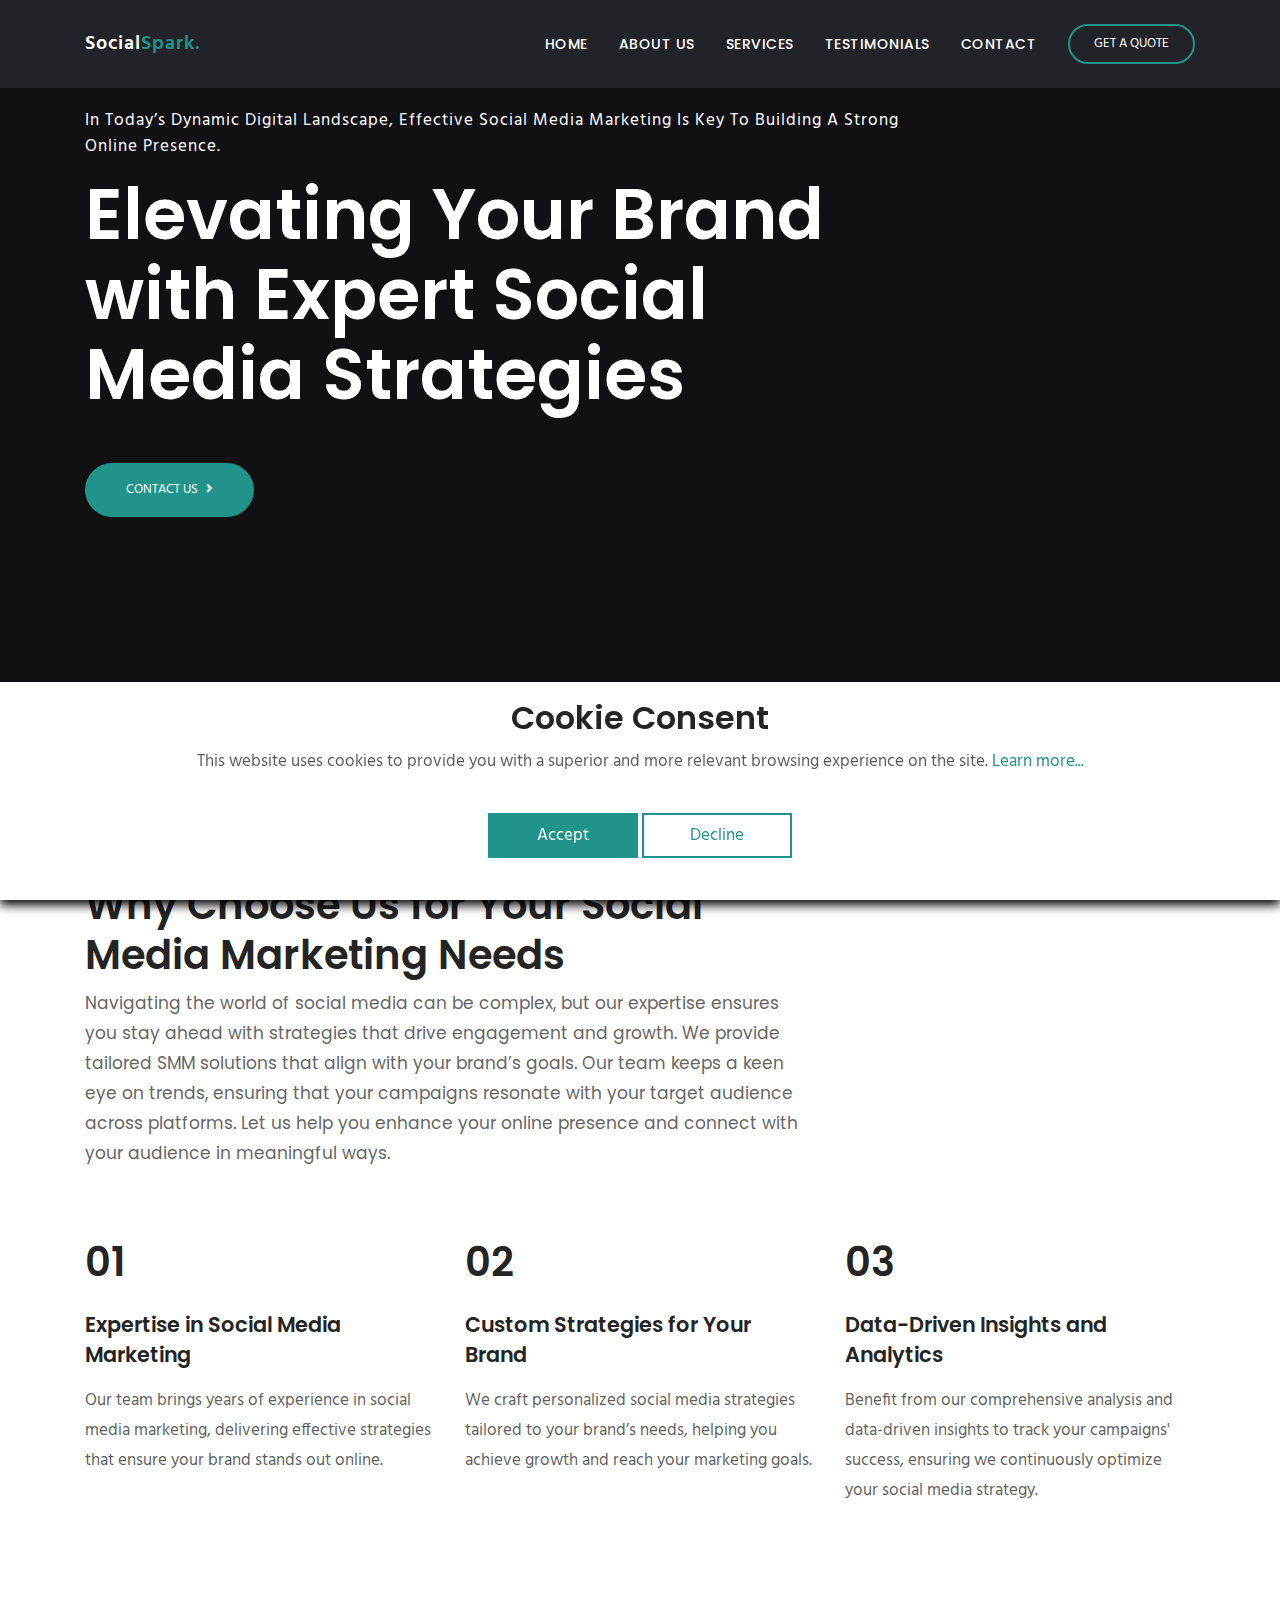
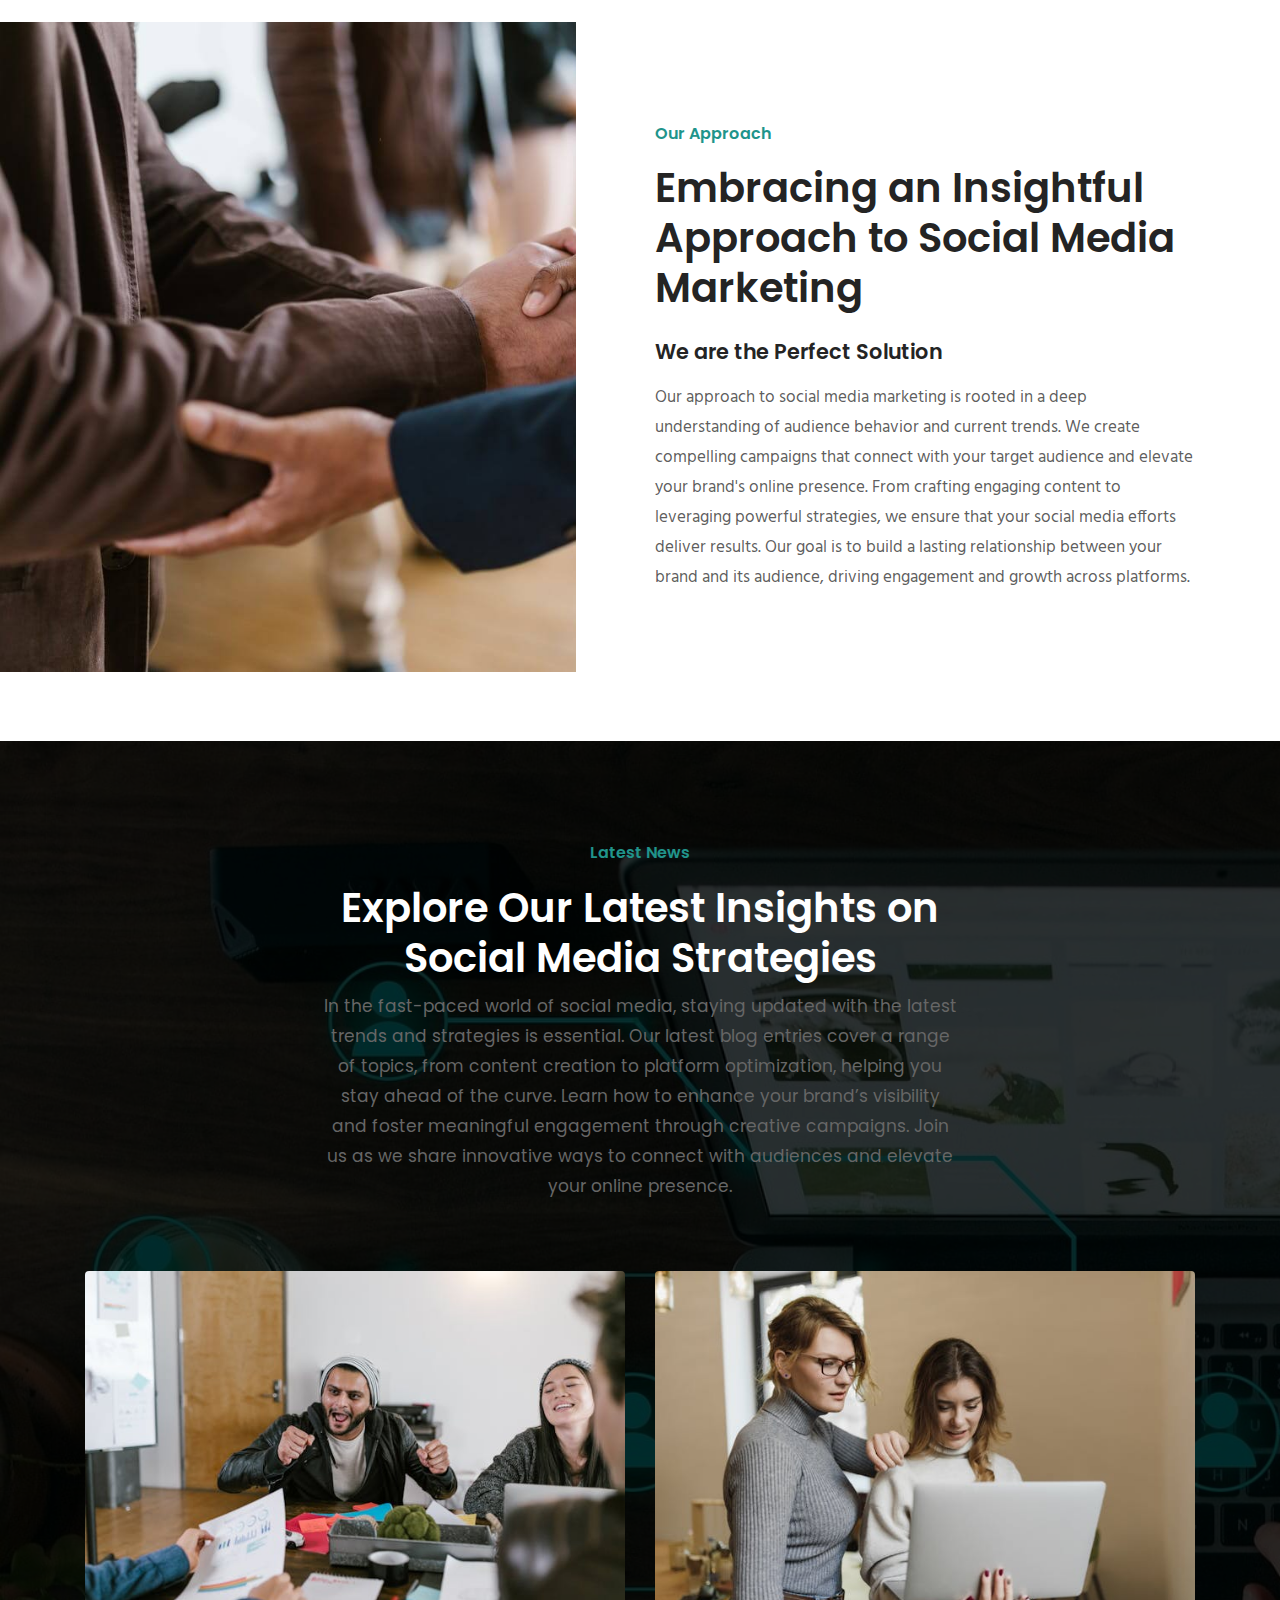
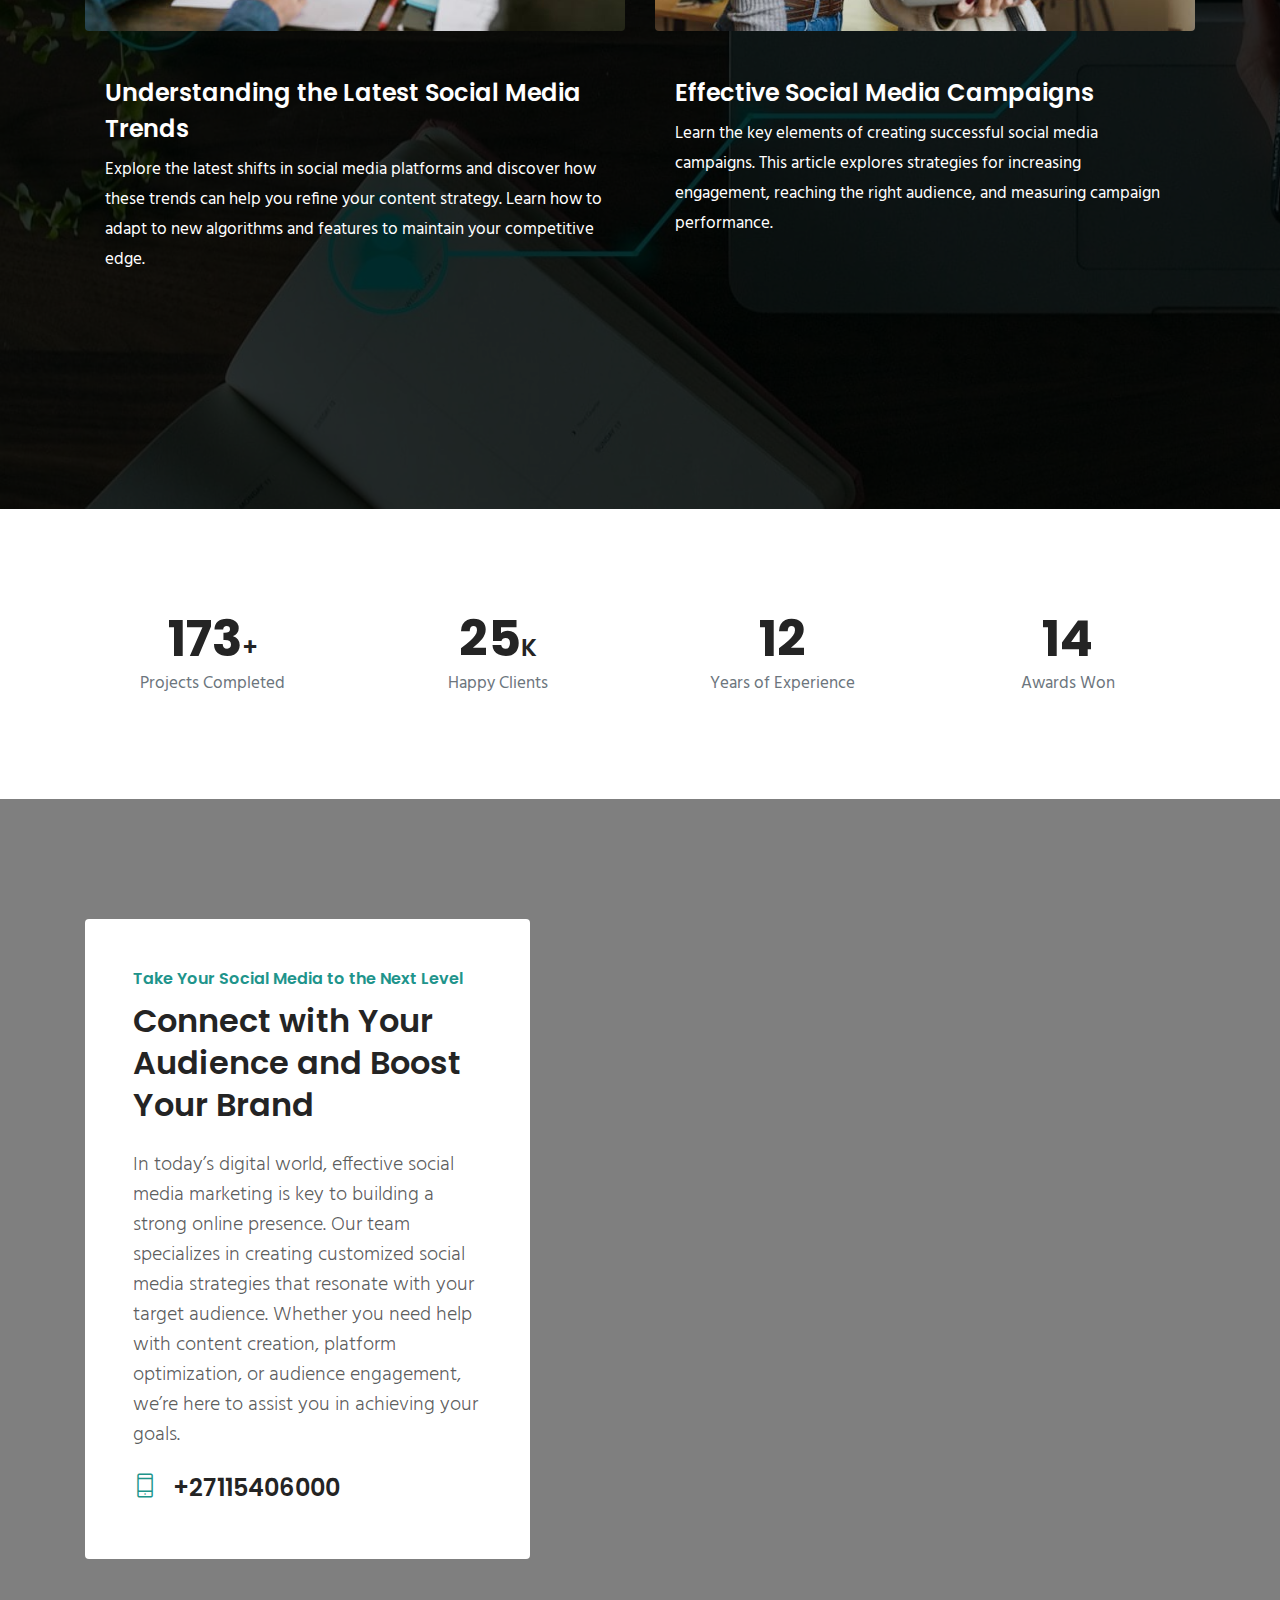
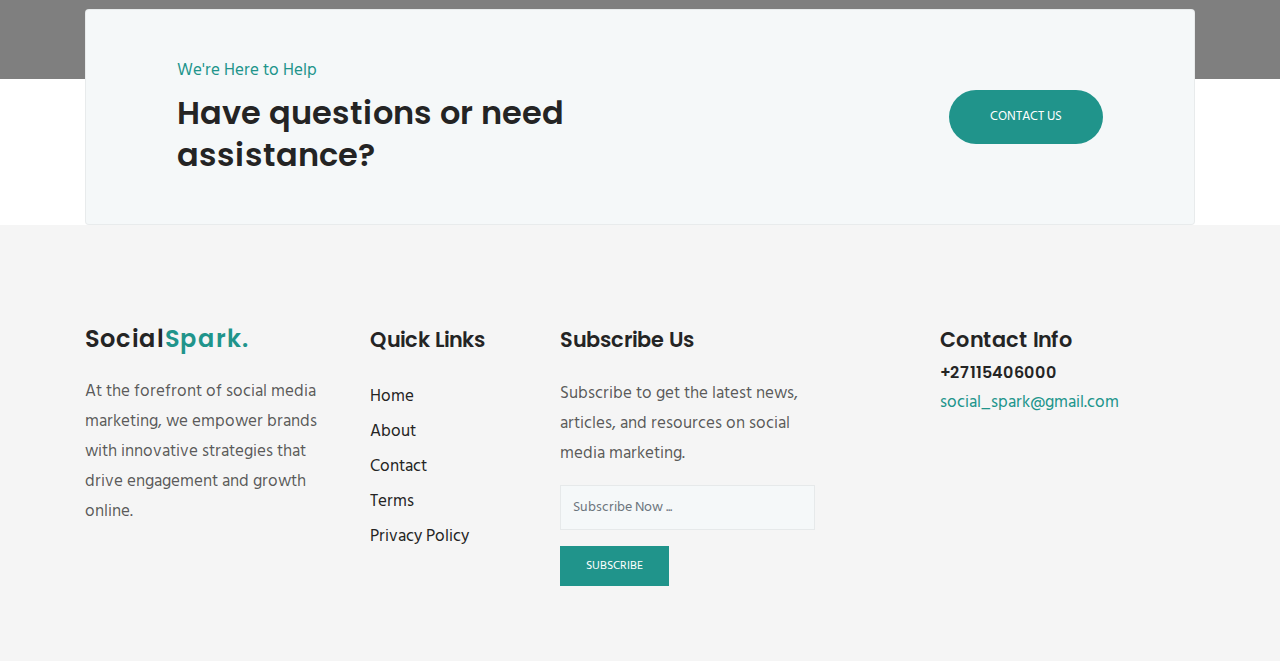
<file: index.html>
<!DOCTYPE html>
<html lang="en">
    <head>
        <!-- Required meta tags -->
        <meta charset="utf-8" />
        <meta
            name="viewport"
            content="width=device-width, initial-scale=1, shrink-to-fit=no"
        />
        <meta
            name="description"
            content="megakit,business,company,agency,multipurpose,modern,bootstrap4"
        />

        <meta name="author" content="themefisher.com" />

        <title>SocialSpark</title>

        <link
            rel="shortcut icon"
            href="images/favicon.png"
            type="image/x-icon"
        />

        <!-- bootstrap.min css -->
        <link rel="stylesheet" href="plugins/bootstrap/css/bootstrap.min.css" />
        <!-- Icon Font Css -->
        <link rel="stylesheet" href="plugins/themify/css/themify-icons.css" />
        <link rel="stylesheet" href="plugins/fontawesome/css/all.css" />
        <link
            rel="stylesheet"
            href="plugins/magnific-popup/dist/magnific-popup.css"
        />
        <!-- Owl Carousel CSS -->
        <link rel="stylesheet" href="plugins/slick-carousel/slick/slick.css" />
        <link
            rel="stylesheet"
            href="plugins/slick-carousel/slick/slick-theme.css"
        />

        <!-- Main Stylesheet -->
        <link rel="stylesheet" href="css/style.css" />
    </head>

    <body>
        <!-- Header Start -->

        <header class="navigation">
            <nav class="navbar navbar-expand-lg py-4" id="navbar">
                <div class="container">
                    <a class="navbar-brand" href="index.html">
                        Social<span>Spark.</span>
                    </a>

                    <button
                        class="navbar-toggler collapsed"
                        type="button"
                        data-toggle="collapse"
                        data-target="#navbarsExample09"
                        aria-controls="navbarsExample09"
                        aria-expanded="false"
                        aria-label="Toggle navigation"
                    >
                        <span class="fa fa-bars"></span>
                    </button>

                    <div
                        class="collapse navbar-collapse text-center"
                        id="navbarsExample09"
                    >
                        <ul class="navbar-nav ml-auto">
                            <li class="nav-item active">
                                <a class="nav-link" href="index.html">Home</a>
                            </li>
                            <li class="nav-item active">
                                <a class="nav-link" href="about.html"
                                    >About us</a
                                >
                            </li>
                            <li class="nav-item">
                                <a class="nav-link" href="service.html"
                                    >Services</a
                                >
                            </li>
                            <li class="nav-item">
                                <a class="nav-link" href="testimonials.html"
                                    >Testimonials</a
                                >
                            </li>
                            <li class="nav-item">
                                <a class="nav-link" href="contact.html"
                                    >Contact</a
                                >
                            </li>
                        </ul>

                        <form
                            class="form-lg-inline my-2 my-md-0 ml-lg-4 text-center"
                        >
                            <a
                                href="contact.html"
                                class="btn btn-solid-border btn-round-full"
                                >Get a Quote</a
                            >
                        </form>
                    </div>
                </div>
            </nav>
        </header>

        <!-- Header Close -->

        <div class="main-wrapper">
            <!-- Slider Start -->
            <section
                class="slider"
                style="
                    height: 650px;
                    padding: 0px;
                    padding-top: 20px;
                    background: #222328;
                "
            >
                <div class="container">
                    <div class="row">
                        <div class="col-lg-9 col-md-10">
                            <div class="block">
                                <span
                                    class="d-block mb-3 text-white text-capitalize"
                                    >In today’s dynamic digital landscape,
                                    effective social media marketing is key to
                                    building a strong online presence.</span
                                >
                                <h1 class="animated fadeInUp mb-5">
                                    Elevating Your Brand with Expert Social
                                    Media Strategies
                                </h1>
                                <a
                                    href="contact.html"
                                    target="_blank"
                                    class="btn btn-main animated fadeInUp btn-round-full"
                                    >Contact us<i
                                        class="btn-icon fa fa-angle-right ml-2"
                                    ></i
                                ></a>
                            </div>
                        </div>
                    </div>
                </div>
            </section>
            <!-- Section Intro Start -->

            <section class="section intro">
                <div class="container">
                    <div class="row">
                        <div class="col-lg-8">
                            <div class="section-title">
                                <span class="h6 text-color">Why Choose Us</span>
                                <h2 class="mt-3 content-title">
                                    Why Choose Us for Your Social Media
                                    Marketing Needs
                                </h2>
                                <p>
                                    Navigating the world of social media can be
                                    complex, but our expertise ensures you stay
                                    ahead with strategies that drive engagement
                                    and growth. We provide tailored SMM
                                    solutions that align with your brand’s
                                    goals. Our team keeps a keen eye on trends,
                                    ensuring that your campaigns resonate with
                                    your target audience across platforms. Let
                                    us help you enhance your online presence and
                                    connect with your audience in meaningful
                                    ways.
                                </p>
                            </div>
                        </div>
                    </div>
                    <div class="row justify-content-center">
                        <div class="col-lg-4 col-md-6 col-12">
                            <div class="intro-item mb-5 mb-lg-0">
                                <h1>01</h1>
                                <h4 class="mt-4 mb-3">
                                    Expertise in Social Media Marketing
                                </h4>
                                <p>
                                    Our team brings years of experience in
                                    social media marketing, delivering effective
                                    strategies that ensure your brand stands out
                                    online.
                                </p>
                            </div>
                        </div>
                        <div class="col-lg-4 col-md-6">
                            <div class="intro-item mb-5 mb-lg-0">
                                <h1>02</h1>
                                <h4 class="mt-4 mb-3">
                                    Custom Strategies for Your Brand
                                </h4>
                                <p>
                                    We craft personalized social media
                                    strategies tailored to your brand’s needs,
                                    helping you achieve growth and reach your
                                    marketing goals.
                                </p>
                            </div>
                        </div>
                        <div class="col-lg-4 col-md-6">
                            <div class="intro-item">
                                <h1>03</h1>
                                <h4 class="mt-4 mb-3">
                                    Data-Driven Insights and Analytics
                                </h4>
                                <p>
                                    Benefit from our comprehensive analysis and
                                    data-driven insights to track your
                                    campaigns' success, ensuring we continuously
                                    optimize your social media strategy.
                                </p>
                            </div>
                        </div>
                    </div>
                </div>
            </section>

            <!-- Section Intro END -->

            <!-- Section About Start -->

            <section class="section about position-relative">
                <div class="bg-about"></div>
                <div class="container">
                    <div class="row">
                        <div class="col-lg-6 offset-lg-6 offset-md-0">
                            <div class="about-item">
                                <span class="h6 text-color"> Our Approach</span>
                                <h2
                                    class="mt-3 mb-4 position-relative content-title"
                                >
                                    Embracing an Insightful Approach to Social
                                    Media Marketing
                                </h2>
                                <div class="about-content">
                                    <h4 class="mb-3 position-relative">
                                        We are the Perfect Solution
                                    </h4>
                                    <p class="mb-5">
                                        Our approach to social media marketing
                                        is rooted in a deep understanding of
                                        audience behavior and current trends. We
                                        create compelling campaigns that connect
                                        with your target audience and elevate
                                        your brand's online presence. From
                                        crafting engaging content to leveraging
                                        powerful strategies, we ensure that your
                                        social media efforts deliver results.
                                        Our goal is to build a lasting
                                        relationship between your brand and its
                                        audience, driving engagement and growth
                                        across platforms.
                                    </p>
                                </div>
                            </div>
                        </div>
                    </div>
                </div>
            </section>

            <!-- Section About End -->

            <section class="section latest-blog bg-2">
                <div class="container">
                    <div class="row justify-content-center">
                        <div class="col-lg-7 text-center">
                            <div class="section-title">
                                <span class="h6 text-color">Latest News</span>
                                <h2 class="mt-3 content-title text-white">
                                    Explore Our Latest Insights on Social Media
                                    Strategies
                                </h2>
                                <p>
                                    In the fast-paced world of social media,
                                    staying updated with the latest trends and
                                    strategies is essential. Our latest blog
                                    entries cover a range of topics, from
                                    content creation to platform optimization,
                                    helping you stay ahead of the curve. Learn
                                    how to enhance your brand’s visibility and
                                    foster meaningful engagement through
                                    creative campaigns. Join us as we share
                                    innovative ways to connect with audiences
                                    and elevate your online presence.
                                </p>
                            </div>
                        </div>
                    </div>

                    <div class="row justify-content-center">
                        <div class="col-lg-6 col-md-6 mb-5">
                            <div class="card bg-transparent border-0">
                                <img
                                    src="images/blog/1.jpg"
                                    alt=""
                                    class="img-fluid rounded"
                                />

                                <div class="card-body mt-2">
                                    <h3 class="mt-3 lh-36">
                                        <a href="#" class="text-white">
                                            Understanding the Latest Social
                                            Media Trends
                                        </a>
                                    </h3>
                                    <p class="text-white">
                                        Explore the latest shifts in social
                                        media platforms and discover how these
                                        trends can help you refine your content
                                        strategy. Learn how to adapt to new
                                        algorithms and features to maintain your
                                        competitive edge.
                                    </p>
                                </div>
                            </div>
                        </div>

                        <div class="col-lg-6 col-md-6 mb-5">
                            <div class="card border-0 bg-transparent">
                                <img
                                    src="images/blog/2.jpg"
                                    alt=""
                                    class="img-fluid rounded"
                                />

                                <div class="card-body mt-2">
                                    <h3 class="mt-3 lh-36">
                                        <a href="#" class="text-white">
                                            Effective Social Media Campaigns
                                        </a>
                                    </h3>
                                    <p class="text-white">
                                        Learn the key elements of creating
                                        successful social media campaigns. This
                                        article explores strategies for
                                        increasing engagement, reaching the
                                        right audience, and measuring campaign
                                        performance.
                                    </p>
                                </div>
                            </div>
                        </div>
                    </div>
                </div>
            </section>

            <!-- section Counter Start -->

            <section class="section counter">
                <div class="container">
                    <div class="row">
                        <div class="col-lg-3 col-md-6 col-sm-6">
                            <div class="counter-item text-center mb-5 mb-lg-0">
                                <h3 class="mb-0">
                                    <span class="counter-stat font-weight-bold"
                                        >173</span
                                    >+
                                </h3>
                                <p class="text-muted">Projects Completed</p>
                            </div>
                        </div>
                        <div class="col-lg-3 col-md-6 col-sm-6">
                            <div class="counter-item text-center mb-5 mb-lg-0">
                                <h3 class="mb-0">
                                    <span class="counter-stat font-weight-bold"
                                        >25</span
                                    >K
                                </h3>
                                <p class="text-muted">Happy Clients</p>
                            </div>
                        </div>
                        <div class="col-lg-3 col-md-6 col-sm-6">
                            <div class="counter-item text-center mb-5 mb-lg-0">
                                <h3 class="mb-0">
                                    <span class="counter-stat font-weight-bold"
                                        >12</span
                                    >
                                </h3>
                                <p class="text-muted">Years of Experience</p>
                            </div>
                        </div>
                        <div class="col-lg-3 col-md-6 col-sm-6">
                            <div class="counter-item text-center">
                                <h3 class="mb-0">
                                    <span class="counter-stat font-weight-bold"
                                        >14</span
                                    >
                                </h3>
                                <p class="text-muted">Awards Won</p>
                            </div>
                        </div>
                    </div>
                </div>
            </section>

            <!-- section Counter End -->

            <!-- Section Cta Start -->
            <section class="section cta">
                <div class="container">
                    <div class="row">
                        <div class="col-lg-5">
                            <div class="cta-item bg-white p-5 rounded">
                                <span class="h6 text-color"
                                    >Take Your Social Media to the Next
                                    Level</span
                                >
                                <h2 class="mt-2 mb-4">
                                    Connect with Your Audience and Boost Your
                                    Brand
                                </h2>
                                <p class="lead mb-4">
                                    In today’s digital world, effective social
                                    media marketing is key to building a strong
                                    online presence. Our team specializes in
                                    creating customized social media strategies
                                    that resonate with your target audience.
                                    Whether you need help with content creation,
                                    platform optimization, or audience
                                    engagement, we’re here to assist you in
                                    achieving your goals.
                                </p>
                                <h3>
                                    <i class="ti-mobile mr-3 text-color"></i
                                    >+27115406000
                                </h3>
                            </div>
                        </div>
                    </div>
                </div>
            </section>
            <!-- Section Cta End -->

            <section class="mt-70 position-relative">
                <div class="container">
                    <div class="cta-block-2 bg-gray p-5 rounded border-1">
                        <div
                            class="row justify-content-center align-items-center"
                        >
                            <div class="col-lg-7">
                                <span class="text-color"
                                    >We're Here to Help</span
                                >
                                <h2 class="mt-2 mb-4 mb-lg-0">
                                    Have questions or need assistance?
                                </h2>
                            </div>
                            <div class="col-lg-4">
                                <a
                                    href="contact.html"
                                    class="btn btn-main btn-round-full float-lg-right"
                                >
                                    Contact Us
                                </a>
                            </div>
                        </div>
                    </div>
                </div>
            </section>

            <!-- footer Start -->
            <footer class="footer section">
                <div class="container">
                    <div class="row">
                        <div class="col-lg-3 col-md-6 col-sm-6">
                            <div class="widget">
                                <div class="logo mb-4">
                                    <h3>Social<span>Spark.</span></h3>
                                </div>
                                <ul class="list-unstyled footer-menu lh-35">
                                    <p>
                                        At the forefront of social media
                                        marketing, we empower brands with
                                        innovative strategies that drive
                                        engagement and growth online.
                                    </p>
                                </ul>
                            </div>
                        </div>
                        <div class="col-lg-2 col-md-6 col-sm-6">
                            <div class="widget">
                                <h4 class="text-capitalize mb-4">
                                    Quick Links
                                </h4>
                                <ul class="list-unstyled footer-menu lh-35">
                                    <li><a href="index.html">Home</a></li>
                                    <li><a href="about.html">About</a></li>
                                    <li><a href="contact.html">Contact</a></li>
                                    <li>
                                        <a href="terms-of-use.html">Terms</a>
                                    </li>
                                    <li>
                                        <a href="privacy-policy.html"
                                            >Privacy Policy</a
                                        >
                                    </li>
                                </ul>
                            </div>
                        </div>
                        <div class="col-lg-3 col-md-6 col-sm-6">
                            <div class="widget">
                                <h4 class="text-capitalize mb-4">
                                    Subscribe Us
                                </h4>
                                <p>
                                    Subscribe to get the latest news, articles,
                                    and resources on social media marketing.
                                </p>
                                <form action="#" class="sub-form">
                                    <input
                                        type="text"
                                        class="form-control mb-3"
                                        placeholder="Subscribe Now ..."
                                        id="email"
                                    />
                                    <div
                                        id="result"
                                        style="color: red; font-size: 12px"
                                    ></div>
                                    <a
                                        href="#"
                                        class="btn btn-main btn-small"
                                        id="submit"
                                        onclick="sendForm()"
                                        >Subscribe</a
                                    >
                                </form>
                            </div>
                        </div>

                        <div class="col-lg-3 ml-auto col-sm-6">
                            <div class="widget">
                                <h4>Contact Info</h4>
                                <h6>
                                    <a href="tel:+27115406000">+27115406000</a>
                                </h6>
                                <a href="mailto:social_spark@gmail.com"
                                    ><span class="text-color"
                                        >social_spark@gmail.com</span
                                    ></a
                                >
                            </div>
                        </div>
                    </div>
                </div>
            </footer>
            <!-- footer End -->
        </div>

        <!-- 
    Essential Scripts
    =====================================-->

        <!-- Cookie banner -->
        <div class="cookie-wrapper show">
            <div>
                <i class="bx bx-cookie"></i>
                <h2 style="text-align: center">Cookie Consent</h2>
            </div>

            <div class="data">
                <p>
                    This website uses cookies to provide you with a superior and
                    more relevant browsing experience on the site.
                    <a href="#">Learn more...</a>
                </p>
            </div>

            <div class="buttons">
                <button class="cookie-button" id="acceptBtn">Accept</button>
                <button class="cookie-button" id="declineBtn">Decline</button>
            </div>
        </div>
        <!-- End Cookie banner -->

        <!-- Main jQuery -->
        <script src="plugins/jquery/jquery.js"></script>
        <script src="js/contact.js"></script>
        <!-- Bootstrap 4.3.1 -->
        <script src="plugins/bootstrap/js/popper.js"></script>
        <script src="plugins/bootstrap/js/bootstrap.min.js"></script>
        <!--  Magnific Popup-->
        <script src="plugins/magnific-popup/dist/jquery.magnific-popup.min.js"></script>
        <!-- Slick Slider -->
        <script src="plugins/slick-carousel/slick/slick.min.js"></script>
        <!-- Counterup -->
        <script src="plugins/counterup/jquery.waypoints.min.js"></script>
        <script src="plugins/counterup/jquery.counterup.min.js"></script>

        <script src="js/script.js"></script>
        <script src="js/cookiebanner.js"></script>
        <script src="js/contact-form.js"></script>
    </body>
</html>
</file>
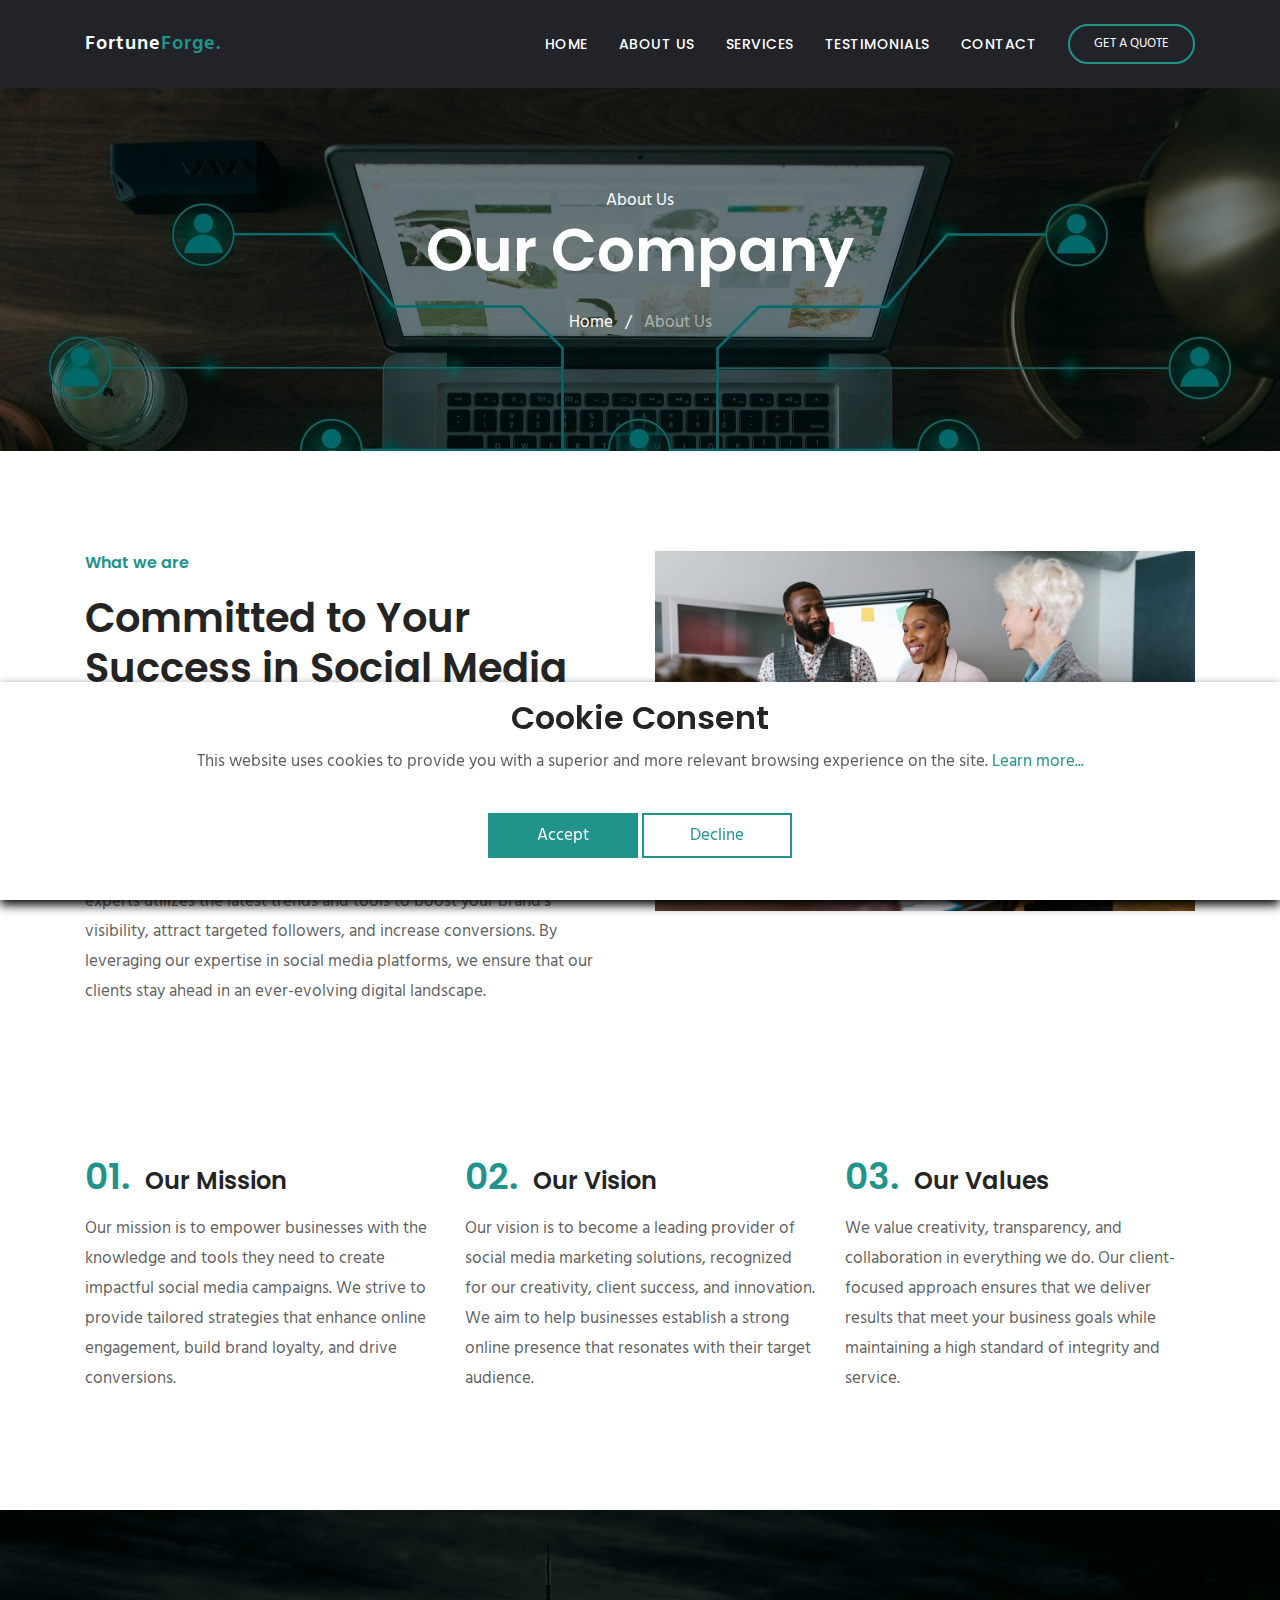
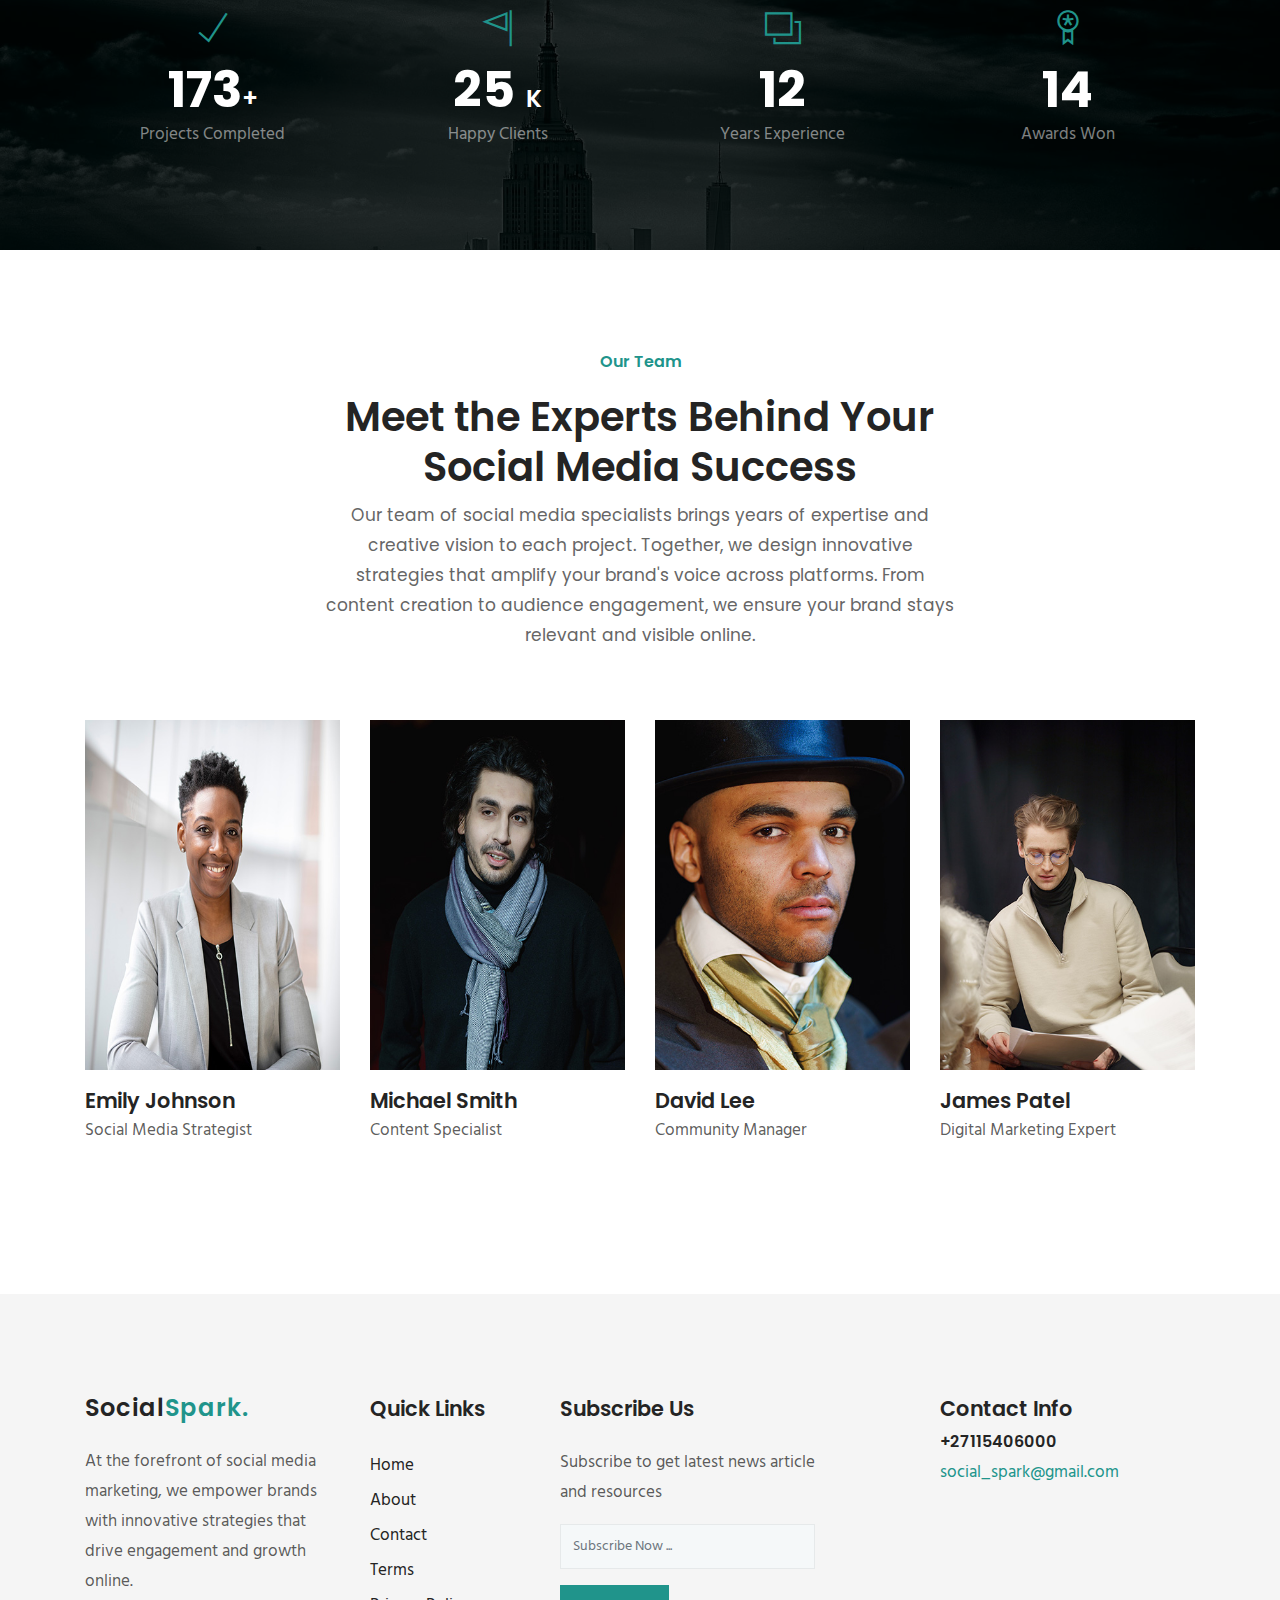
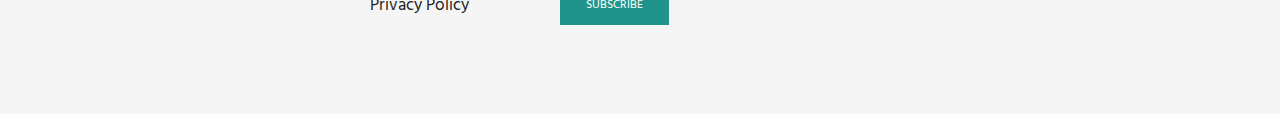
<file: about.html>
<!DOCTYPE html>
<html lang="en">
    <head>
        <!-- Required meta tags -->
        <meta charset="utf-8" />
        <meta
            name="viewport"
            content="width=device-width, initial-scale=1, shrink-to-fit=no"
        />
        <meta
            name="description"
            content="megakit,business,company,agency,multipurpose,modern,bootstrap4"
        />

        <meta name="author" content="themefisher.com" />

        <title>SocialSpark</title>

        <link
            rel="shortcut icon"
            href="images/favicon.png"
            type="image/x-icon"
        />

        <!-- bootstrap.min css -->
        <link rel="stylesheet" href="plugins/bootstrap/css/bootstrap.min.css" />
        <!-- Icon Font Css -->
        <link rel="stylesheet" href="plugins/themify/css/themify-icons.css" />
        <link rel="stylesheet" href="plugins/fontawesome/css/all.css" />
        <link
            rel="stylesheet"
            href="plugins/magnific-popup/dist/magnific-popup.css"
        />
        <!-- Owl Carousel CSS -->
        <link rel="stylesheet" href="plugins/slick-carousel/slick/slick.css" />
        <link
            rel="stylesheet"
            href="plugins/slick-carousel/slick/slick-theme.css"
        />

        <!-- Main Stylesheet -->
        <link rel="stylesheet" href="css/style.css" />
    </head>

    <body>
        <!-- Header Start -->

        <header class="navigation">
            <nav class="navbar navbar-expand-lg py-4" id="navbar">
                <div class="container">
                    <a class="navbar-brand" href="index.html">
                        Fortune<span>Forge.</span>
                    </a>

                    <button
                        class="navbar-toggler collapsed"
                        type="button"
                        data-toggle="collapse"
                        data-target="#navbarsExample09"
                        aria-controls="navbarsExample09"
                        aria-expanded="false"
                        aria-label="Toggle navigation"
                    >
                        <span class="fa fa-bars"></span>
                    </button>

                    <div
                        class="collapse navbar-collapse text-center"
                        id="navbarsExample09"
                    >
                        <ul class="navbar-nav ml-auto">
                            <li class="nav-item active">
                                <a class="nav-link" href="index.html">Home</a>
                            </li>
                            <li class="nav-item active">
                                <a class="nav-link" href="about.html"
                                    >About us</a
                                >
                            </li>
                            <li class="nav-item">
                                <a class="nav-link" href="service.html"
                                    >Services</a
                                >
                            </li>
                            <li class="nav-item">
                                <a class="nav-link" href="testimonials.html"
                                    >Testimonials</a
                                >
                            </li>
                            <li class="nav-item">
                                <a class="nav-link" href="contact.html"
                                    >Contact</a
                                >
                            </li>
                        </ul>

                        <form
                            class="form-lg-inline my-2 my-md-0 ml-lg-4 text-center"
                        >
                            <a
                                href="contact.html"
                                class="btn btn-solid-border btn-round-full"
                                >Get a Quote</a
                            >
                        </form>
                    </div>
                </div>
            </nav>
        </header>
        <!-- Header Close -->

        <div class="main-wrapper">
            <section class="page-title bg-2">
                <div class="container">
                    <div class="row">
                        <div class="col-md-12">
                            <div class="block text-center">
                                <span class="text-white">About Us</span>
                                <h1 class="text-capitalize mb-4 text-lg">
                                    Our Company
                                </h1>
                                <ul class="list-inline">
                                    <li class="list-inline-item">
                                        <a href="index.html" class="text-white"
                                            >Home</a
                                        >
                                    </li>
                                    <li class="list-inline-item">
                                        <span class="text-white">/</span>
                                    </li>
                                    <li class="list-inline-item">
                                        <a href="#" class="text-white-50"
                                            >About Us</a
                                        >
                                    </li>
                                </ul>
                            </div>
                        </div>
                    </div>
                </div>
            </section>

            <!-- Section About Start -->
            <section class="section about-2 position-relative">
                <div class="container">
                    <div class="row">
                        <div class="col-lg-6 col-md-6">
                            <div class="about-item pr-3 mb-5 mb-lg-0">
                                <span class="h6 text-color">What we are</span>
                                <h2
                                    class="mt-3 mb-4 position-relative content-title"
                                >
                                    Committed to Your Success in Social Media
                                    Marketing
                                </h2>
                                <p class="mb-5">
                                    We are dedicated to helping businesses
                                    thrive in the digital space through
                                    effective social media marketing strategies.
                                    With a focus on audience engagement, brand
                                    awareness, and growth, we craft tailored
                                    campaigns that elevate our clients' online
                                    presence. Our team of SMM experts utilizes
                                    the latest trends and tools to boost your
                                    brand’s visibility, attract targeted
                                    followers, and increase conversions. By
                                    leveraging our expertise in social media
                                    platforms, we ensure that our clients stay
                                    ahead in an ever-evolving digital landscape.
                                </p>
                            </div>
                        </div>
                        <div class="col-lg-6 col-md-6">
                            <div class="about-item-img">
                                <img
                                    src="images/about/home-7.jpg"
                                    alt=""
                                    class="img-fluid"
                                />
                            </div>
                        </div>
                    </div>
                </div>
            </section>
            <!-- Section About End -->

            <section class="about-info section pt-0">
                <div class="container">
                    <div class="row justify-content-center">
                        <div class="col-lg-4 col-md-6 col-sm-6">
                            <div class="about-info-item mb-4 mb-lg-0">
                                <h3 class="mb-3">
                                    <span class="text-color mr-2 text-md"
                                        >01.</span
                                    >
                                    Our Mission
                                </h3>
                                <p>
                                    Our mission is to empower businesses with
                                    the knowledge and tools they need to create
                                    impactful social media campaigns. We strive
                                    to provide tailored strategies that enhance
                                    online engagement, build brand loyalty, and
                                    drive conversions.
                                </p>
                            </div>
                        </div>
                        <div class="col-lg-4 col-md-6 col-sm-6">
                            <div class="about-info-item mb-4 mb-lg-0">
                                <h3 class="mb-3">
                                    <span class="text-color mr-2 text-md"
                                        >02.</span
                                    >
                                    Our Vision
                                </h3>
                                <p>
                                    Our vision is to become a leading provider
                                    of social media marketing solutions,
                                    recognized for our creativity, client
                                    success, and innovation. We aim to help
                                    businesses establish a strong online
                                    presence that resonates with their target
                                    audience.
                                </p>
                            </div>
                        </div>
                        <div class="col-lg-4 col-md-6 col-sm-6">
                            <div class="about-info-item mb-4 mb-lg-0">
                                <h3 class="mb-3">
                                    <span class="text-color mr-2 text-md"
                                        >03.</span
                                    >
                                    Our Values
                                </h3>
                                <p>
                                    We value creativity, transparency, and
                                    collaboration in everything we do. Our
                                    client-focused approach ensures that we
                                    deliver results that meet your business
                                    goals while maintaining a high standard of
                                    integrity and service.
                                </p>
                            </div>
                        </div>
                    </div>
                </div>
            </section>

            <!-- section Counter Start -->
            <section class="section counter bg-counter">
                <div class="container">
                    <div class="row">
                        <div class="col-lg-3 col-md-6 col-sm-6">
                            <div class="counter-item text-center mb-5 mb-lg-0">
                                <i class="ti-check color-one text-md"></i>
                                <h3 class="mt-2 mb-0 text-white">
                                    <span class="counter-stat font-weight-bold"
                                        >173</span
                                    >+
                                </h3>
                                <p class="text-white-50">Projects Completed</p>
                            </div>
                        </div>
                        <div class="col-lg-3 col-md-6 col-sm-6">
                            <div class="counter-item text-center mb-5 mb-lg-0">
                                <i class="ti-flag color-one text-md"></i>
                                <h3 class="mt-2 mb-0 text-white">
                                    <span class="counter-stat font-weight-bold"
                                        >25 </span
                                    >K
                                </h3>
                                <p class="text-white-50">Happy Clients</p>
                            </div>
                        </div>
                        <div class="col-lg-3 col-md-6 col-sm-6">
                            <div class="counter-item text-center mb-5 mb-lg-0">
                                <i class="ti-layers color-one text-md"></i>
                                <h3 class="mt-2 mb-0 text-white">
                                    <span class="counter-stat font-weight-bold"
                                        >12</span
                                    >
                                </h3>
                                <p class="text-white-50">Years Experience</p>
                            </div>
                        </div>
                        <div class="col-lg-3 col-md-6 col-sm-6">
                            <div class="counter-item text-center">
                                <i class="ti-medall color-one text-md"></i>
                                <h3 class="mt-2 mb-0 text-white">
                                    <span class="counter-stat font-weight-bold"
                                        >14</span
                                    >
                                </h3>
                                <p class="text-white-50">Awards Won</p>
                            </div>
                        </div>
                    </div>
                </div>
            </section>
            <!-- section Counter End  -->

            <!-- Section Services Start -->
            <section class="section team">
                <div class="container">
                    <div class="row justify-content-center">
                        <div class="col-lg-7 text-center">
                            <div class="section-title">
                                <span class="h6 text-color">Our Team</span>
                                <h2 class="mt-3 content-title">
                                    Meet the Experts Behind Your Social Media
                                    Success
                                </h2>
                                <p>
                                    Our team of social media specialists brings
                                    years of expertise and creative vision to
                                    each project. Together, we design innovative
                                    strategies that amplify your brand's voice
                                    across platforms. From content creation to
                                    audience engagement, we ensure your brand
                                    stays relevant and visible online.
                                </p>
                            </div>
                        </div>
                    </div>

                    <div class="row justify-content-center">
                        <div class="col-lg-3 col-md-6 col-sm-6">
                            <div class="team-item-wrap mb-5">
                                <div class="team-item position-relative">
                                    <img
                                        src="images/team/team-1.jpg"
                                        alt=""
                                        class="img-fluid w-100"
                                    />
                                </div>
                                <div class="team-item-content">
                                    <h4 class="mt-3 mb-0 text-capitalize">
                                        Emily Johnson
                                    </h4>
                                    <p>Social Media Strategist</p>
                                </div>
                            </div>
                        </div>

                        <div class="col-lg-3 col-md-6 col-sm-6">
                            <div class="team-item-wrap mb-5">
                                <div class="team-item position-relative">
                                    <img
                                        src="images/team/team-2.jpg"
                                        alt=""
                                        class="img-fluid w-100"
                                    />
                                </div>
                                <div class="team-item-content">
                                    <h4 class="mt-3 mb-0 text-capitalize">
                                        Michael Smith
                                    </h4>
                                    <p>Content Specialist</p>
                                </div>
                            </div>
                        </div>

                        <div class="col-lg-3 col-md-6 col-sm-6">
                            <div class="team-item-wrap mb-5">
                                <div class="team-item position-relative">
                                    <img
                                        src="images/team/team-3.jpg"
                                        alt=""
                                        class="img-fluid w-100"
                                    />
                                </div>
                                <div class="team-item-content">
                                    <h4 class="mt-3 mb-0 text-capitalize">
                                        David Lee
                                    </h4>
                                    <p>Community Manager</p>
                                </div>
                            </div>
                        </div>

                        <div class="col-lg-3 col-md-6 col-sm-6">
                            <div class="team-item-wrap mb-5 mb-lg-0">
                                <div class="team-item position-relative">
                                    <img
                                        src="images/team/team-4.jpg"
                                        alt=""
                                        class="img-fluid w-100"
                                    />
                                </div>
                                <div class="team-item-content">
                                    <h4 class="mt-3 mb-0 text-capitalize">
                                        James Patel
                                    </h4>
                                    <p>Digital Marketing Expert</p>
                                </div>
                            </div>
                        </div>
                    </div>
                </div>
            </section>
            <!-- Section Services End -->

            <!-- footer Start -->
            <footer class="footer section">
                <div class="container">
                    <div class="row">
                        <div class="col-lg-3 col-md-6 col-sm-6">
                            <div class="widget">
                                <div class="logo mb-4">
                                    <h3>Social<span>Spark.</span></h3>
                                </div>

                                <ul class="list-unstyled footer-menu lh-35">
                                    <p>
                                        At the forefront of social media
                                        marketing, we empower brands with
                                        innovative strategies that drive
                                        engagement and growth online.
                                    </p>
                                </ul>
                            </div>
                        </div>
                        <div class="col-lg-2 col-md-6 col-sm-6">
                            <div class="widget">
                                <h4 class="text-capitalize mb-4">
                                    Quick Links
                                </h4>

                                <ul class="list-unstyled footer-menu lh-35">
                                    <li><a href="index.html">Home</a></li>
                                    <li><a href="about.html">About</a></li>
                                    <li><a href="contact.html">Contact</a></li>
                                    <li>
                                        <a href="terms-of-use.html">Terms</a>
                                    </li>
                                    <li>
                                        <a href="privacy-policy.html"
                                            >Privacy Policy</a
                                        >
                                    </li>
                                </ul>
                            </div>
                        </div>
                        <div class="col-lg-3 col-md-6 col-sm-6">
                            <div class="widget">
                                <h4 class="text-capitalize mb-4">
                                    Subscribe Us
                                </h4>
                                <p>
                                    Subscribe to get latest news article and
                                    resources
                                </p>

                                <form action="#" class="sub-form">
                                    <input
                                        type="text"
                                        class="form-control mb-3"
                                        placeholder="Subscribe Now ..."
                                        id="email"
                                    />
                                    <div
                                        id="result"
                                        style="color: red; font-size: 12px"
                                    ></div>
                                    <a
                                        href="#"
                                        class="btn btn-main btn-small"
                                        id="submit"
                                        onclick="sendForm()"
                                        >subscribe</a
                                    >
                                </form>
                            </div>
                        </div>

                        <div class="col-lg-3 ml-auto col-sm-6">
                            <div class="widget">
                                <h4>Contact Info</h4>
                                <h6>
                                    <a href="tel:+27115406000">+27115406000</a>
                                </h6>
                                <a href="mailto:social_spark@gmail.com"
                                    ><span class="text-color"
                                        >social_spark@gmail.com</span
                                    ></a
                                >
                            </div>
                        </div>
                    </div>
                </div>
            </footer>
        </div>

        <!-- 
Essential Scripts
=====================================-->

        <!-- Cookie banner -->
        <div class="cookie-wrapper show">
            <div>
                <i class="bx bx-cookie"></i>
                <h2 style="text-align: center">Cookie Consent</h2>
            </div>

            <div class="data">
                <p>
                    This website uses cookies to provide you with a superior and
                    more relevant browsing experience on the site.
                    <a href="#">Learn more...</a>
                </p>
            </div>

            <div class="buttons">
                <button class="cookie-button" id="acceptBtn">Accept</button>
                <button class="cookie-button" id="declineBtn">Decline</button>
            </div>
        </div>
        <!-- End Cookie banner -->

        <!-- Main jQuery -->
        <script src="plugins/jquery/jquery.js"></script>
        <script src="js/contact.js"></script>
        <!-- Bootstrap 4.3.1 -->
        <script src="plugins/bootstrap/js/popper.js"></script>
        <script src="plugins/bootstrap/js/bootstrap.min.js"></script>
        <!--  Magnific Popup-->
        <script src="plugins/magnific-popup/dist/jquery.magnific-popup.min.js"></script>
        <!-- Slick Slider -->
        <script src="plugins/slick-carousel/slick/slick.min.js"></script>
        <!-- Counterup -->
        <script src="plugins/counterup/jquery.waypoints.min.js"></script>
        <script src="plugins/counterup/jquery.counterup.min.js"></script>

        <script src="js/script.js"></script>
        <script src="js/cookiebanner.js"></script>
        <script src="js/contact-form.js"></script>
    </body>
</html>
</file>
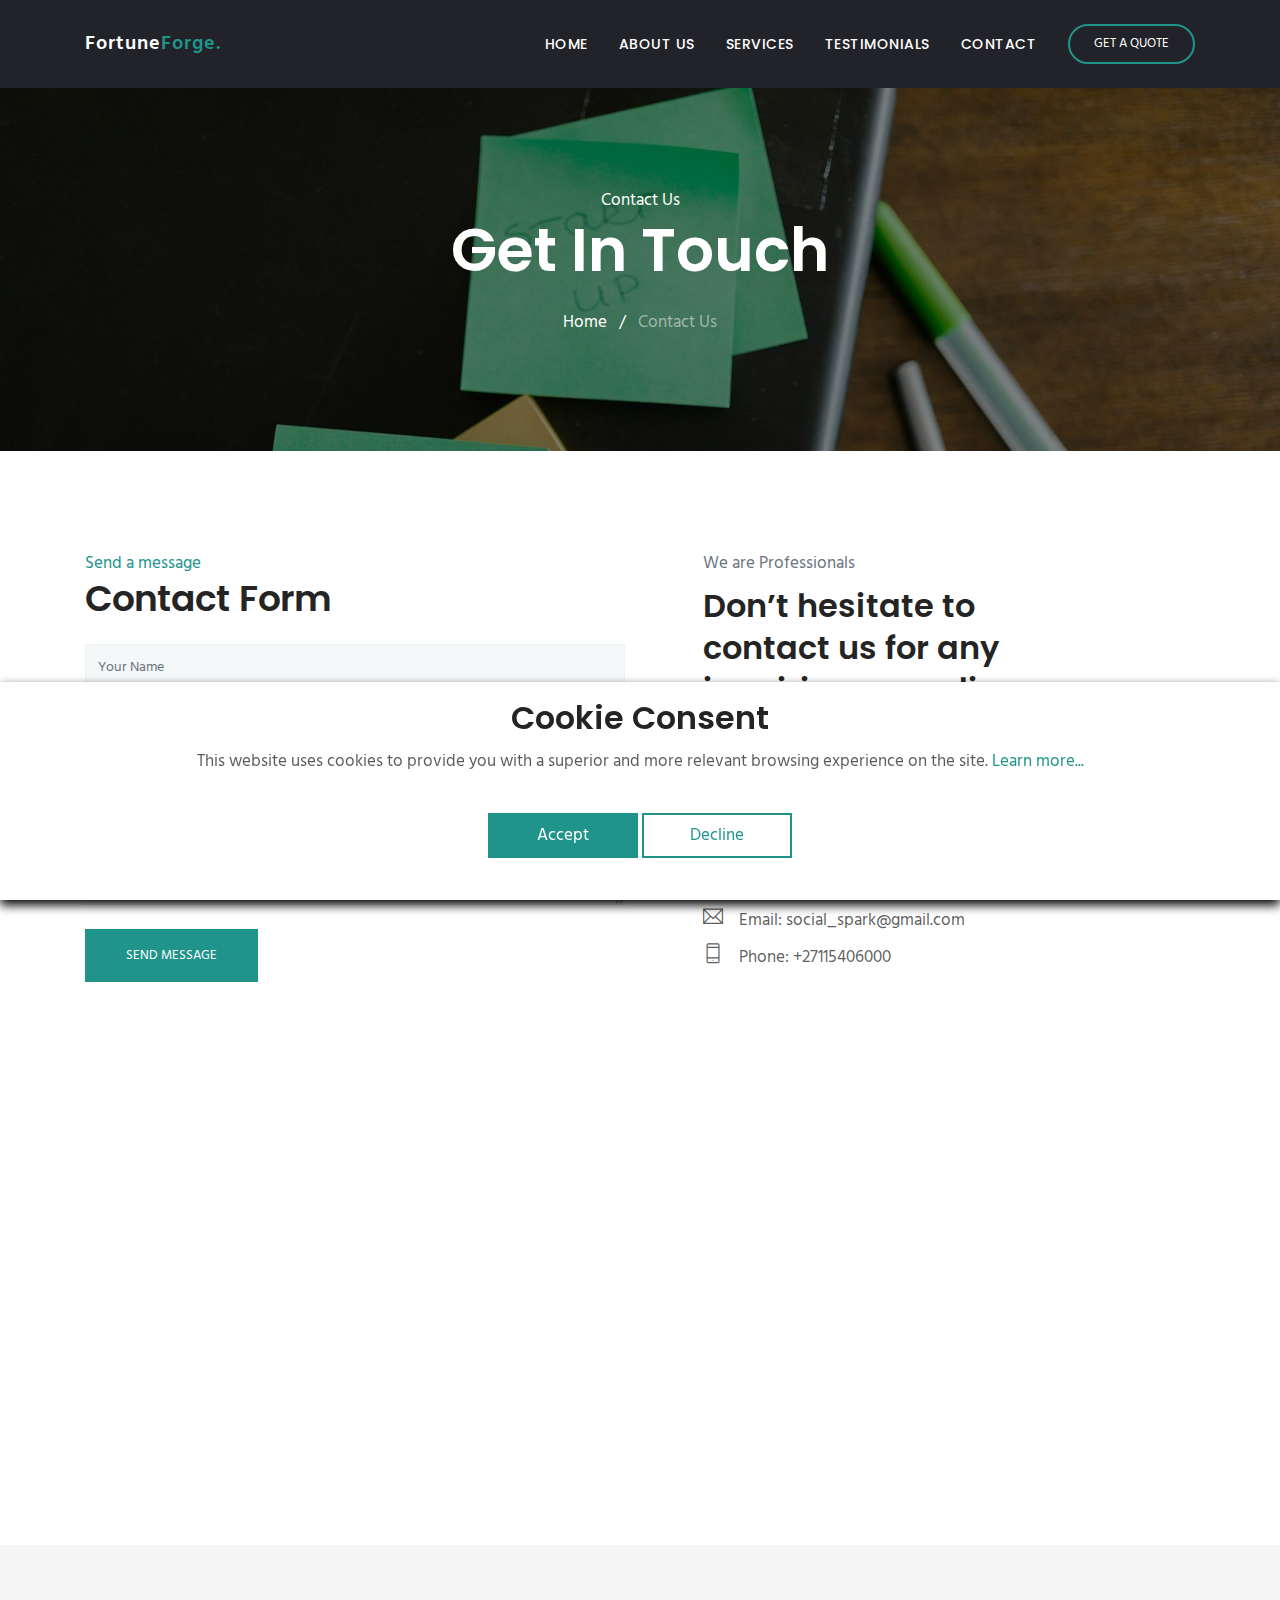
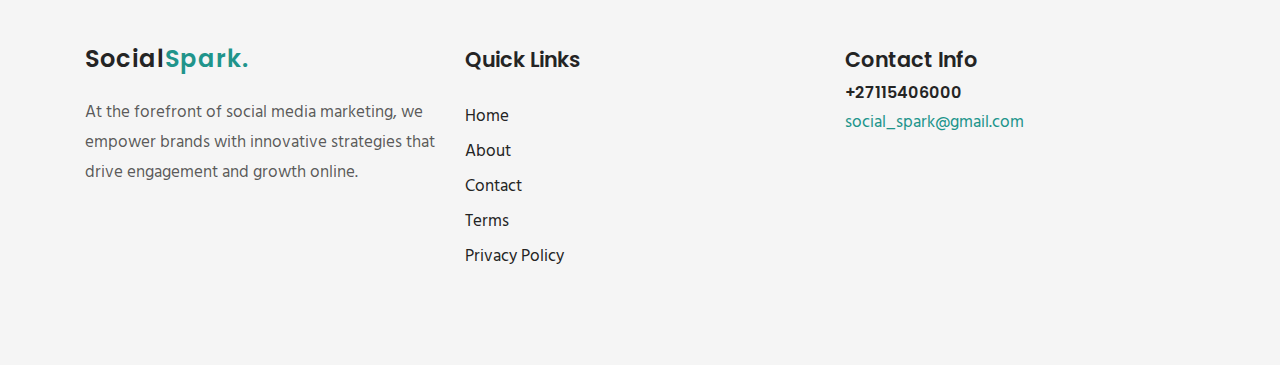
<file: contact.html>
<!DOCTYPE html>
<html lang="en">
    <head>
        <!-- Required meta tags -->
        <meta charset="utf-8" />
        <meta
            name="viewport"
            content="width=device-width, initial-scale=1, shrink-to-fit=no"
        />
        <meta
            name="description"
            content="megakit,business,company,agency,multipurpose,modern,bootstrap4"
        />

        <meta name="author" content="themefisher.com" />

        <title>SocialSpark</title>

        <link
            rel="shortcut icon"
            href="images/favicon.png"
            type="image/x-icon"
        />

        <!-- bootstrap.min css -->
        <link rel="stylesheet" href="plugins/bootstrap/css/bootstrap.min.css" />
        <!-- Icon Font Css -->
        <link rel="stylesheet" href="plugins/themify/css/themify-icons.css" />
        <link rel="stylesheet" href="plugins/fontawesome/css/all.css" />
        <link
            rel="stylesheet"
            href="plugins/magnific-popup/dist/magnific-popup.css"
        />
        <!-- Owl Carousel CSS -->
        <link rel="stylesheet" href="plugins/slick-carousel/slick/slick.css" />
        <link
            rel="stylesheet"
            href="plugins/slick-carousel/slick/slick-theme.css"
        />

        <!-- Main Stylesheet -->
        <link rel="stylesheet" href="css/style.css" />
    </head>

    <body>
        <!-- Header Start -->

        <header class="navigation">
            <nav class="navbar navbar-expand-lg py-4" id="navbar">
                <div class="container">
                    <a class="navbar-brand" href="index.html">
                        Fortune<span>Forge.</span>
                    </a>

                    <button
                        class="navbar-toggler collapsed"
                        type="button"
                        data-toggle="collapse"
                        data-target="#navbarsExample09"
                        aria-controls="navbarsExample09"
                        aria-expanded="false"
                        aria-label="Toggle navigation"
                    >
                        <span class="fa fa-bars"></span>
                    </button>

                    <div
                        class="collapse navbar-collapse text-center"
                        id="navbarsExample09"
                    >
                        <ul class="navbar-nav ml-auto">
                            <li class="nav-item active">
                                <a class="nav-link" href="index.html">Home</a>
                            </li>
                            <li class="nav-item active">
                                <a class="nav-link" href="about.html"
                                    >About us</a
                                >
                            </li>
                            <li class="nav-item">
                                <a class="nav-link" href="service.html"
                                    >Services</a
                                >
                            </li>
                            <li class="nav-item">
                                <a class="nav-link" href="testimonials.html"
                                    >Testimonials</a
                                >
                            </li>
                            <li class="nav-item">
                                <a class="nav-link" href="contact.html"
                                    >Contact</a
                                >
                            </li>
                        </ul>

                        <form
                            class="form-lg-inline my-2 my-md-0 ml-lg-4 text-center"
                        >
                            <a
                                href="contact.html"
                                class="btn btn-solid-border btn-round-full"
                                >Get a Quote</a
                            >
                        </form>
                    </div>
                </div>
            </nav>
        </header>
        <!-- Header Close -->

        <div class="main-wrapper">
            <section class="page-title bg-4">
                <div class="container">
                    <div class="row">
                        <div class="col-md-12">
                            <div class="block text-center">
                                <span class="text-white">Contact Us</span>
                                <h1 class="text-capitalize mb-4 text-lg">
                                    Get in Touch
                                </h1>
                                <ul class="list-inline">
                                    <li class="list-inline-item">
                                        <a href="index.html" class="text-white"
                                            >Home</a
                                        >
                                    </li>
                                    <li class="list-inline-item">
                                        <span class="text-white">/</span>
                                    </li>
                                    <li class="list-inline-item">
                                        <a href="#" class="text-white-50"
                                            >Contact Us</a
                                        >
                                    </li>
                                </ul>
                            </div>
                        </div>
                    </div>
                </div>
            </section>

            <!-- Contact form start -->
            <section class="contact-form-wrap section">
                <div class="container">
                    <div class="row">
                        <div class="col-lg-6 col-md-12 col-sm-12">
                            <form
                                id="contact-form"
                                class="contact__form"
                                method="post"
                                action="mail.php"
                            >
                                <!-- form message -->
                                <div class="row">
                                    <div class="col-12">
                                        <div
                                            class="alert alert-success contact__msg"
                                            style="display: none"
                                            role="alert"
                                        >
                                            Your message was sent successfully.
                                        </div>
                                    </div>
                                </div>
                                <!-- end message -->
                                <span class="text-color">Send a message</span>
                                <h3 class="text-md mb-4">Contact Form</h3>
                                <div class="form-group">
                                    <input
                                        name="name"
                                        type="text"
                                        class="form-control"
                                        placeholder="Your Name"
                                    />
                                </div>
                                <div class="form-group">
                                    <input
                                        name="email"
                                        type="email"
                                        class="form-control"
                                        placeholder="Email Address"
                                        id="email"
                                    />
                                    <div
                                        id="result"
                                        style="color: red; font-size: 12px"
                                    ></div>
                                </div>
                                <div class="form-group-2 mb-4">
                                    <textarea
                                        name="message"
                                        class="form-control"
                                        rows="4"
                                        placeholder="Your Message"
                                    ></textarea>
                                </div>
                                <button
                                    class="btn btn-main"
                                    name="submit"
                                    type="submit"
                                    id="submit"
                                    onclick="sendForm()"
                                >
                                    Send Message
                                </button>
                            </form>
                        </div>

                        <div class="col-lg-5 col-sm-12">
                            <div class="contact-content pl-lg-5 mt-5 mt-lg-0">
                                <span class="text-muted"
                                    >We are Professionals</span
                                >
                                <h2 class="mb-5 mt-2">
                                    Don’t hesitate to contact us for any
                                    inquiries regarding social media marketing
                                    solutions.
                                </h2>

                                <ul class="address-block list-unstyled">
                                    <li>
                                        <i class="ti-direction mr-3"></i>B7,
                                        Tillbury Business Park, 1030 16th Rd,
                                        Randjespark, Midrand, 1685, South Africa
                                    </li>
                                    <li>
                                        <i class="ti-email mr-3"></i>Email:
                                        social_spark@gmail.com
                                    </li>
                                    <li>
                                        <i class="ti-mobile mr-3"></i>Phone:
                                        +27115406000
                                    </li>
                                </ul>
                            </div>
                        </div>
                    </div>
                </div>
            </section>

            <div class="google-map">
                <iframe
                    src="https://www.google.com/maps/embed?pb=!1m18!1m12!1m3!1d3587.267082214763!2d28.138530592295588!3d-25.959279678542714!2m3!1f0!2f0!3f0!3m2!1i1024!2i768!4f13.1!3m3!1m2!1s0x1e9571a4ef89f76f%3A0x1701e14e719ab7c!2sSMM%20Instruments%20(Pty)%20Ltd!5e0!3m2!1suk!2sua!4v1732181253370!5m2!1suk!2sua"
                    width="100%"
                    height="450"
                    style="border: 0"
                    allowfullscreen=""
                    loading="lazy"
                    referrerpolicy="no-referrer-when-downgrade"
                ></iframe>
            </div>

            <!-- footer Start -->
            <footer class="footer section">
                <div class="container">
                    <div class="row">
                        <div class="col-lg-4 col-md-6 col-sm-6">
                            <div class="widget">
                                <div class="logo mb-4">
                                    <h3>Social<span>Spark.</span></h3>
                                </div>

                                <ul class="list-unstyled footer-menu lh-35">
                                    <p>
                                        At the forefront of social media
                                        marketing, we empower brands with
                                        innovative strategies that drive
                                        engagement and growth online.
                                    </p>
                                </ul>
                            </div>
                        </div>
                        <div class="col-lg-4 col-md-6 col-sm-6">
                            <div class="widget">
                                <h4 class="text-capitalize mb-4">
                                    Quick Links
                                </h4>

                                <ul class="list-unstyled footer-menu lh-35">
                                    <li><a href="index.html">Home</a></li>
                                    <li><a href="about.html">About</a></li>
                                    <li><a href="contact.html">Contact</a></li>
                                    <li>
                                        <a href="terms-of-use.html">Terms</a>
                                    </li>
                                    <li>
                                        <a href="privacy-policy.html"
                                            >Privacy Policy</a
                                        >
                                    </li>
                                </ul>
                            </div>
                        </div>

                        <div class="col-lg-4 ml-auto col-sm-6">
                            <div class="widget">
                                <h4>Contact Info</h4>
                                <h6>
                                    <a href="tel:+27115406000">+27115406000</a>
                                </h6>
                                <a href="mailto:social_spark@gmail.com"
                                    ><span class="text-color"
                                        >social_spark@gmail.com</span
                                    ></a
                                >
                            </div>
                        </div>
                    </div>
                </div>
            </footer>
        </div>

        <!-- 
Essential Scripts
=====================================-->

        <!-- Cookie banner -->
        <div class="cookie-wrapper show">
            <div>
                <i class="bx bx-cookie"></i>
                <h2 style="text-align: center">Cookie Consent</h2>
            </div>

            <div class="data">
                <p>
                    This website uses cookies to provide you with a superior and
                    more relevant browsing experience on the site.
                    <a href="#">Learn more...</a>
                </p>
            </div>

            <div class="buttons">
                <button class="cookie-button" id="acceptBtn">Accept</button>
                <button class="cookie-button" id="declineBtn">Decline</button>
            </div>
        </div>
        <!-- End Cookie banner -->

        <!-- Main jQuery -->
        <script src="plugins/jquery/jquery.js"></script>
        <script src="js/contact.js"></script>
        <!-- Bootstrap 4.3.1 -->
        <script src="plugins/bootstrap/js/popper.js"></script>
        <script src="plugins/bootstrap/js/bootstrap.min.js"></script>
        <!--  Magnific Popup-->
        <script src="plugins/magnific-popup/dist/jquery.magnific-popup.min.js"></script>
        <!-- Slick Slider -->
        <script src="plugins/slick-carousel/slick/slick.min.js"></script>
        <!-- Counterup -->
        <script src="plugins/counterup/jquery.waypoints.min.js"></script>
        <script src="plugins/counterup/jquery.counterup.min.js"></script>

        <script src="js/script.js"></script>
        <script src="js/cookiebanner.js"></script>
        <script src="js/contact-form.js"></script>
    </body>
</html>
</file>
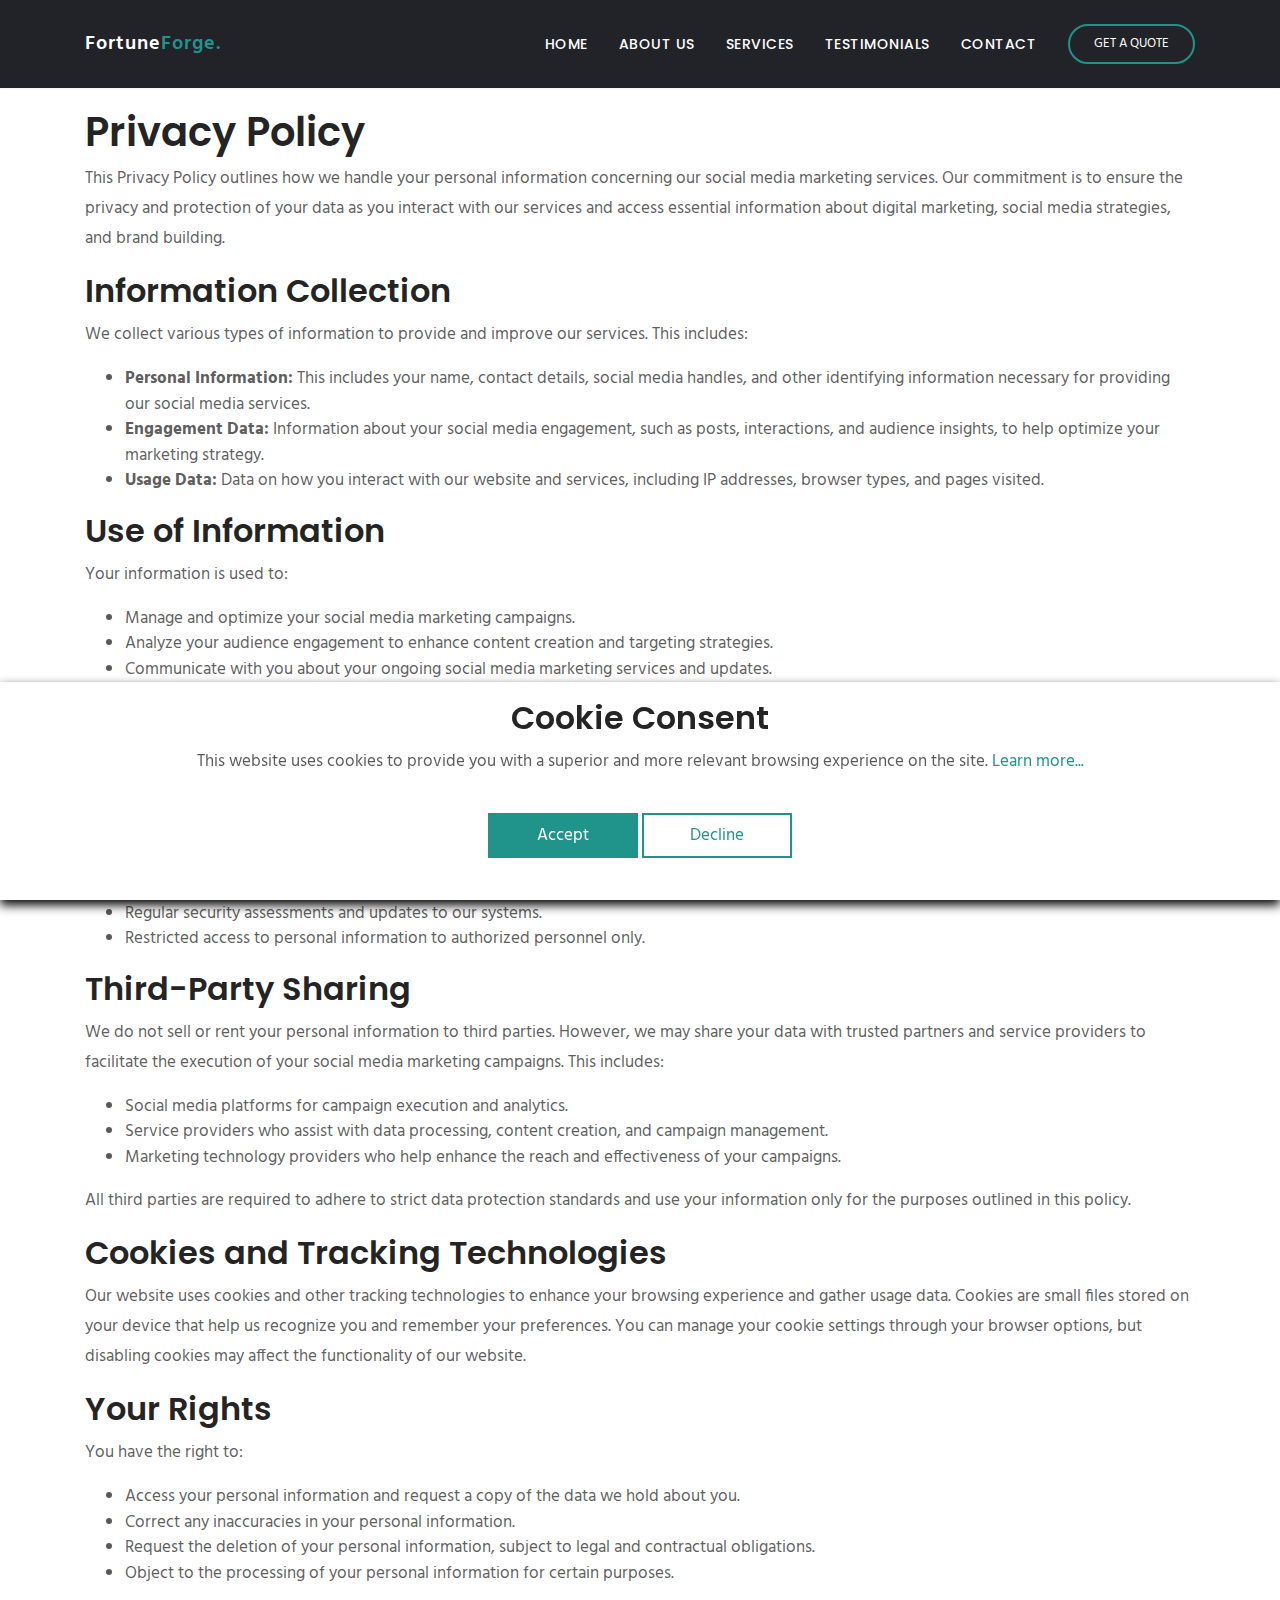
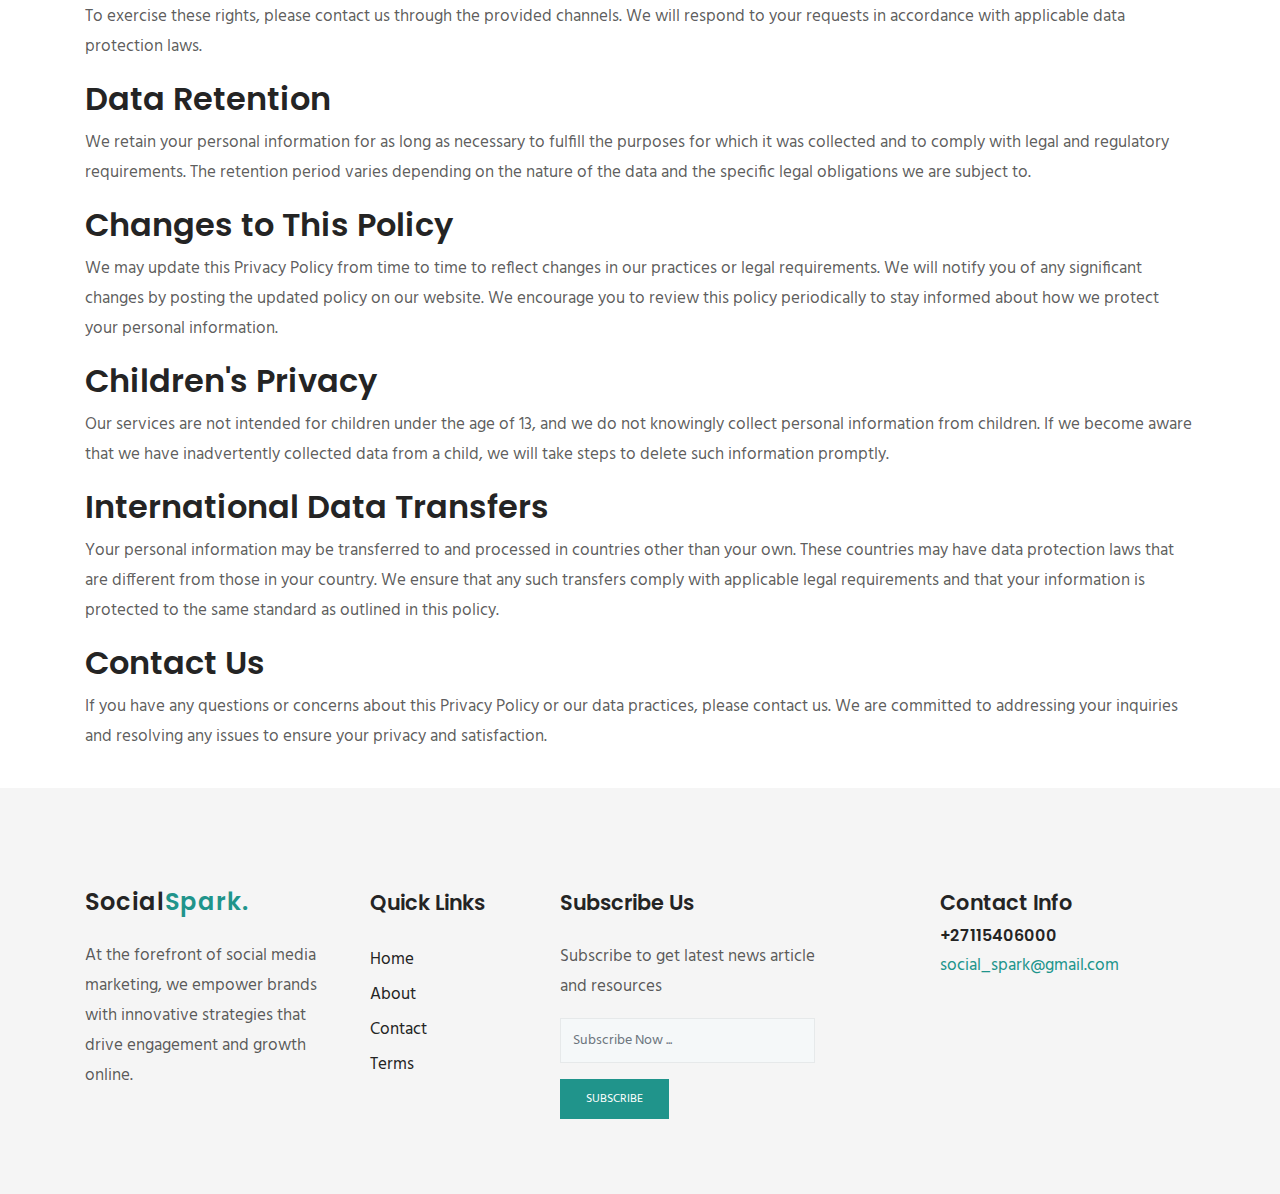
<file: privacy-policy.html>
<!DOCTYPE html>
<html lang="en">
    <head>
        <!-- Required meta tags -->
        <meta charset="utf-8" />
        <meta
            name="viewport"
            content="width=device-width, initial-scale=1, shrink-to-fit=no"
        />
        <meta
            name="description"
            content="megakit,business,company,agency,multipurpose,modern,bootstrap4"
        />

        <meta name="author" content="themefisher.com" />

        <title>SocialSpark</title>

        <link
            rel="shortcut icon"
            href="images/favicon.png"
            type="image/x-icon"
        />

        <!-- bootstrap.min css -->
        <link rel="stylesheet" href="plugins/bootstrap/css/bootstrap.min.css" />
        <!-- Icon Font Css -->
        <link rel="stylesheet" href="plugins/themify/css/themify-icons.css" />
        <link rel="stylesheet" href="plugins/fontawesome/css/all.css" />
        <link
            rel="stylesheet"
            href="plugins/magnific-popup/dist/magnific-popup.css"
        />
        <!-- Owl Carousel CSS -->
        <link rel="stylesheet" href="plugins/slick-carousel/slick/slick.css" />
        <link
            rel="stylesheet"
            href="plugins/slick-carousel/slick/slick-theme.css"
        />

        <!-- Main Stylesheet -->
        <link rel="stylesheet" href="css/style.css" />
    </head>

    <body>
        <!-- Header Start -->

        <header class="navigation">
            <nav class="navbar navbar-expand-lg py-4" id="navbar">
                <div class="container">
                    <a class="navbar-brand" href="index.html">
                        Fortune<span>Forge.</span>
                    </a>

                    <button
                        class="navbar-toggler collapsed"
                        type="button"
                        data-toggle="collapse"
                        data-target="#navbarsExample09"
                        aria-controls="navbarsExample09"
                        aria-expanded="false"
                        aria-label="Toggle navigation"
                    >
                        <span class="fa fa-bars"></span>
                    </button>

                    <div
                        class="collapse navbar-collapse text-center"
                        id="navbarsExample09"
                    >
                        <ul class="navbar-nav ml-auto">
                            <li class="nav-item active">
                                <a class="nav-link" href="index.html">Home</a>
                            </li>
                            <li class="nav-item active">
                                <a class="nav-link" href="about.html"
                                    >About us</a
                                >
                            </li>
                            <li class="nav-item">
                                <a class="nav-link" href="service.html"
                                    >Services</a
                                >
                            </li>
                            <li class="nav-item">
                                <a class="nav-link" href="testimonials.html"
                                    >Testimonials</a
                                >
                            </li>
                            <li class="nav-item">
                                <a class="nav-link" href="contact.html"
                                    >Contact</a
                                >
                            </li>
                        </ul>

                        <form
                            class="form-lg-inline my-2 my-md-0 ml-lg-4 text-center"
                        >
                            <a
                                href="contact.html"
                                class="btn btn-solid-border btn-round-full"
                                >Get a Quote</a
                            >
                        </form>
                    </div>
                </div>
            </nav>
        </header>

        <!-- Header Close -->

        <div class="main-wrapper">
            <main>
                <article
                    class="container additional-wrapper"
                    style="margin-top: 0px"
                >
                    <div class="page__content" style="padding: 20px 0px">
                        <h1>Privacy Policy</h1>
                        <p>
                            This Privacy Policy outlines how we handle your
                            personal information concerning our social media
                            marketing services. Our commitment is to ensure the
                            privacy and protection of your data as you interact
                            with our services and access essential information
                            about digital marketing, social media strategies,
                            and brand building.
                        </p>

                        <h2>Information Collection</h2>
                        <p>
                            We collect various types of information to provide
                            and improve our services. This includes:
                        </p>
                        <ul>
                            <li>
                                <strong>Personal Information:</strong> This
                                includes your name, contact details, social
                                media handles, and other identifying information
                                necessary for providing our social media
                                services.
                            </li>
                            <li>
                                <strong>Engagement Data:</strong> Information
                                about your social media engagement, such as
                                posts, interactions, and audience insights, to
                                help optimize your marketing strategy.
                            </li>
                            <li>
                                <strong>Usage Data:</strong> Data on how you
                                interact with our website and services,
                                including IP addresses, browser types, and pages
                                visited.
                            </li>
                        </ul>

                        <h2>Use of Information</h2>
                        <p>Your information is used to:</p>
                        <ul>
                            <li>
                                Manage and optimize your social media marketing
                                campaigns.
                            </li>
                            <li>
                                Analyze your audience engagement to enhance
                                content creation and targeting strategies.
                            </li>
                            <li>
                                Communicate with you about your ongoing social
                                media marketing services and updates.
                            </li>
                            <li>
                                Improve our website and services based on user
                                interaction data.
                            </li>
                            <li>
                                Comply with legal obligations and prevent
                                fraudulent activities.
                            </li>
                        </ul>

                        <h2>Data Protection</h2>
                        <p>
                            We implement stringent security measures to protect
                            your personal information from unauthorized access,
                            alteration, disclosure, or destruction. These
                            measures include:
                        </p>
                        <ul>
                            <li>
                                Encryption of sensitive data during transmission
                                and storage.
                            </li>
                            <li>
                                Regular security assessments and updates to our
                                systems.
                            </li>
                            <li>
                                Restricted access to personal information to
                                authorized personnel only.
                            </li>
                        </ul>

                        <h2>Third-Party Sharing</h2>
                        <p>
                            We do not sell or rent your personal information to
                            third parties. However, we may share your data with
                            trusted partners and service providers to facilitate
                            the execution of your social media marketing
                            campaigns. This includes:
                        </p>
                        <ul>
                            <li>
                                Social media platforms for campaign execution
                                and analytics.
                            </li>
                            <li>
                                Service providers who assist with data
                                processing, content creation, and campaign
                                management.
                            </li>
                            <li>
                                Marketing technology providers who help enhance
                                the reach and effectiveness of your campaigns.
                            </li>
                        </ul>
                        <p>
                            All third parties are required to adhere to strict
                            data protection standards and use your information
                            only for the purposes outlined in this policy.
                        </p>

                        <h2>Cookies and Tracking Technologies</h2>
                        <p>
                            Our website uses cookies and other tracking
                            technologies to enhance your browsing experience and
                            gather usage data. Cookies are small files stored on
                            your device that help us recognize you and remember
                            your preferences. You can manage your cookie
                            settings through your browser options, but disabling
                            cookies may affect the functionality of our website.
                        </p>

                        <h2>Your Rights</h2>
                        <p>You have the right to:</p>
                        <ul>
                            <li>
                                Access your personal information and request a
                                copy of the data we hold about you.
                            </li>
                            <li>
                                Correct any inaccuracies in your personal
                                information.
                            </li>
                            <li>
                                Request the deletion of your personal
                                information, subject to legal and contractual
                                obligations.
                            </li>
                            <li>
                                Object to the processing of your personal
                                information for certain purposes.
                            </li>
                        </ul>
                        <p>
                            To exercise these rights, please contact us through
                            the provided channels. We will respond to your
                            requests in accordance with applicable data
                            protection laws.
                        </p>

                        <h2>Data Retention</h2>
                        <p>
                            We retain your personal information for as long as
                            necessary to fulfill the purposes for which it was
                            collected and to comply with legal and regulatory
                            requirements. The retention period varies depending
                            on the nature of the data and the specific legal
                            obligations we are subject to.
                        </p>

                        <h2>Changes to This Policy</h2>
                        <p>
                            We may update this Privacy Policy from time to time
                            to reflect changes in our practices or legal
                            requirements. We will notify you of any significant
                            changes by posting the updated policy on our
                            website. We encourage you to review this policy
                            periodically to stay informed about how we protect
                            your personal information.
                        </p>

                        <h2>Children's Privacy</h2>
                        <p>
                            Our services are not intended for children under the
                            age of 13, and we do not knowingly collect personal
                            information from children. If we become aware that
                            we have inadvertently collected data from a child,
                            we will take steps to delete such information
                            promptly.
                        </p>

                        <h2>International Data Transfers</h2>
                        <p>
                            Your personal information may be transferred to and
                            processed in countries other than your own. These
                            countries may have data protection laws that are
                            different from those in your country. We ensure that
                            any such transfers comply with applicable legal
                            requirements and that your information is protected
                            to the same standard as outlined in this policy.
                        </p>

                        <h2>Contact Us</h2>
                        <p>
                            If you have any questions or concerns about this
                            Privacy Policy or our data practices, please contact
                            us. We are committed to addressing your inquiries
                            and resolving any issues to ensure your privacy and
                            satisfaction.
                        </p>
                    </div>
                </article>
            </main>

            <!-- footer Start -->
            <footer class="footer section">
                <div class="container">
                    <div class="row">
                        <div class="col-lg-3 col-md-6 col-sm-6">
                            <div class="widget">
                                <div class="logo mb-4">
                                    <h3>Social<span>Spark.</span></h3>
                                </div>

                                <ul class="list-unstyled footer-menu lh-35">
                                    <p>
                                        At the forefront of social media
                                        marketing, we empower brands with
                                        innovative strategies that drive
                                        engagement and growth online.
                                    </p>
                                </ul>
                            </div>
                        </div>
                        <div class="col-lg-2 col-md-6 col-sm-6">
                            <div class="widget">
                                <h4 class="text-capitalize mb-4">
                                    Quick Links
                                </h4>

                                <ul class="list-unstyled footer-menu lh-35">
                                    <li><a href="index.html">Home</a></li>
                                    <li><a href="about.html">About</a></li>
                                    <li><a href="contact.html">Contact</a></li>
                                    <li>
                                        <a href="terms-of-use.html">Terms</a>
                                    </li>
                                </ul>
                            </div>
                        </div>
                        <div class="col-lg-3 col-md-6 col-sm-6">
                            <div class="widget">
                                <h4 class="text-capitalize mb-4">
                                    Subscribe Us
                                </h4>
                                <p>
                                    Subscribe to get latest news article and
                                    resources
                                </p>

                                <form action="#" class="sub-form">
                                    <input
                                        type="text"
                                        class="form-control mb-3"
                                        placeholder="Subscribe Now ..."
                                        id="email"
                                    />
                                    <div
                                        id="result"
                                        style="color: red; font-size: 12px"
                                    ></div>
                                    <a
                                        href="#"
                                        class="btn btn-main btn-small"
                                        id="submit"
                                        onclick="sendForm()"
                                        >subscribe</a
                                    >
                                </form>
                            </div>
                        </div>

                        <div class="col-lg-3 ml-auto col-sm-6">
                            <div class="widget">
                                <h4>Contact Info</h4>
                                <h6>
                                    <a href="tel:+27115406000">+27115406000</a>
                                </h6>
                                <a href="mailto:social_spark@gmail.com"
                                    ><span class="text-color"
                                        >social_spark@gmail.com</span
                                    ></a
                                >
                            </div>
                        </div>
                    </div>
                </div>
            </footer>
        </div>

        <!-- 
Essential Scripts
=====================================-->

        <!-- Cookie banner -->
        <div class="cookie-wrapper show">
            <div>
                <i class="bx bx-cookie"></i>
                <h2 style="text-align: center">Cookie Consent</h2>
            </div>

            <div class="data">
                <p>
                    This website uses cookies to provide you with a superior and
                    more relevant browsing experience on the site.
                    <a href="#">Learn more...</a>
                </p>
            </div>

            <div class="buttons">
                <button class="cookie-button" id="acceptBtn">Accept</button>
                <button class="cookie-button" id="declineBtn">Decline</button>
            </div>
        </div>
        <!-- End Cookie banner -->

        <!-- Main jQuery -->
        <script src="plugins/jquery/jquery.js"></script>
        <script src="js/contact.js"></script>
        <!-- Bootstrap 4.3.1 -->
        <script src="plugins/bootstrap/js/popper.js"></script>
        <script src="plugins/bootstrap/js/bootstrap.min.js"></script>
        <!--  Magnific Popup-->
        <script src="plugins/magnific-popup/dist/jquery.magnific-popup.min.js"></script>
        <!-- Slick Slider -->
        <script src="plugins/slick-carousel/slick/slick.min.js"></script>
        <!-- Counterup -->
        <script src="plugins/counterup/jquery.waypoints.min.js"></script>
        <script src="plugins/counterup/jquery.counterup.min.js"></script>

        <script src="js/script.js"></script>
        <script src="js/cookiebanner.js"></script>
        <script src="js/contact-form.js"></script>
    </body>
</html>
</file>
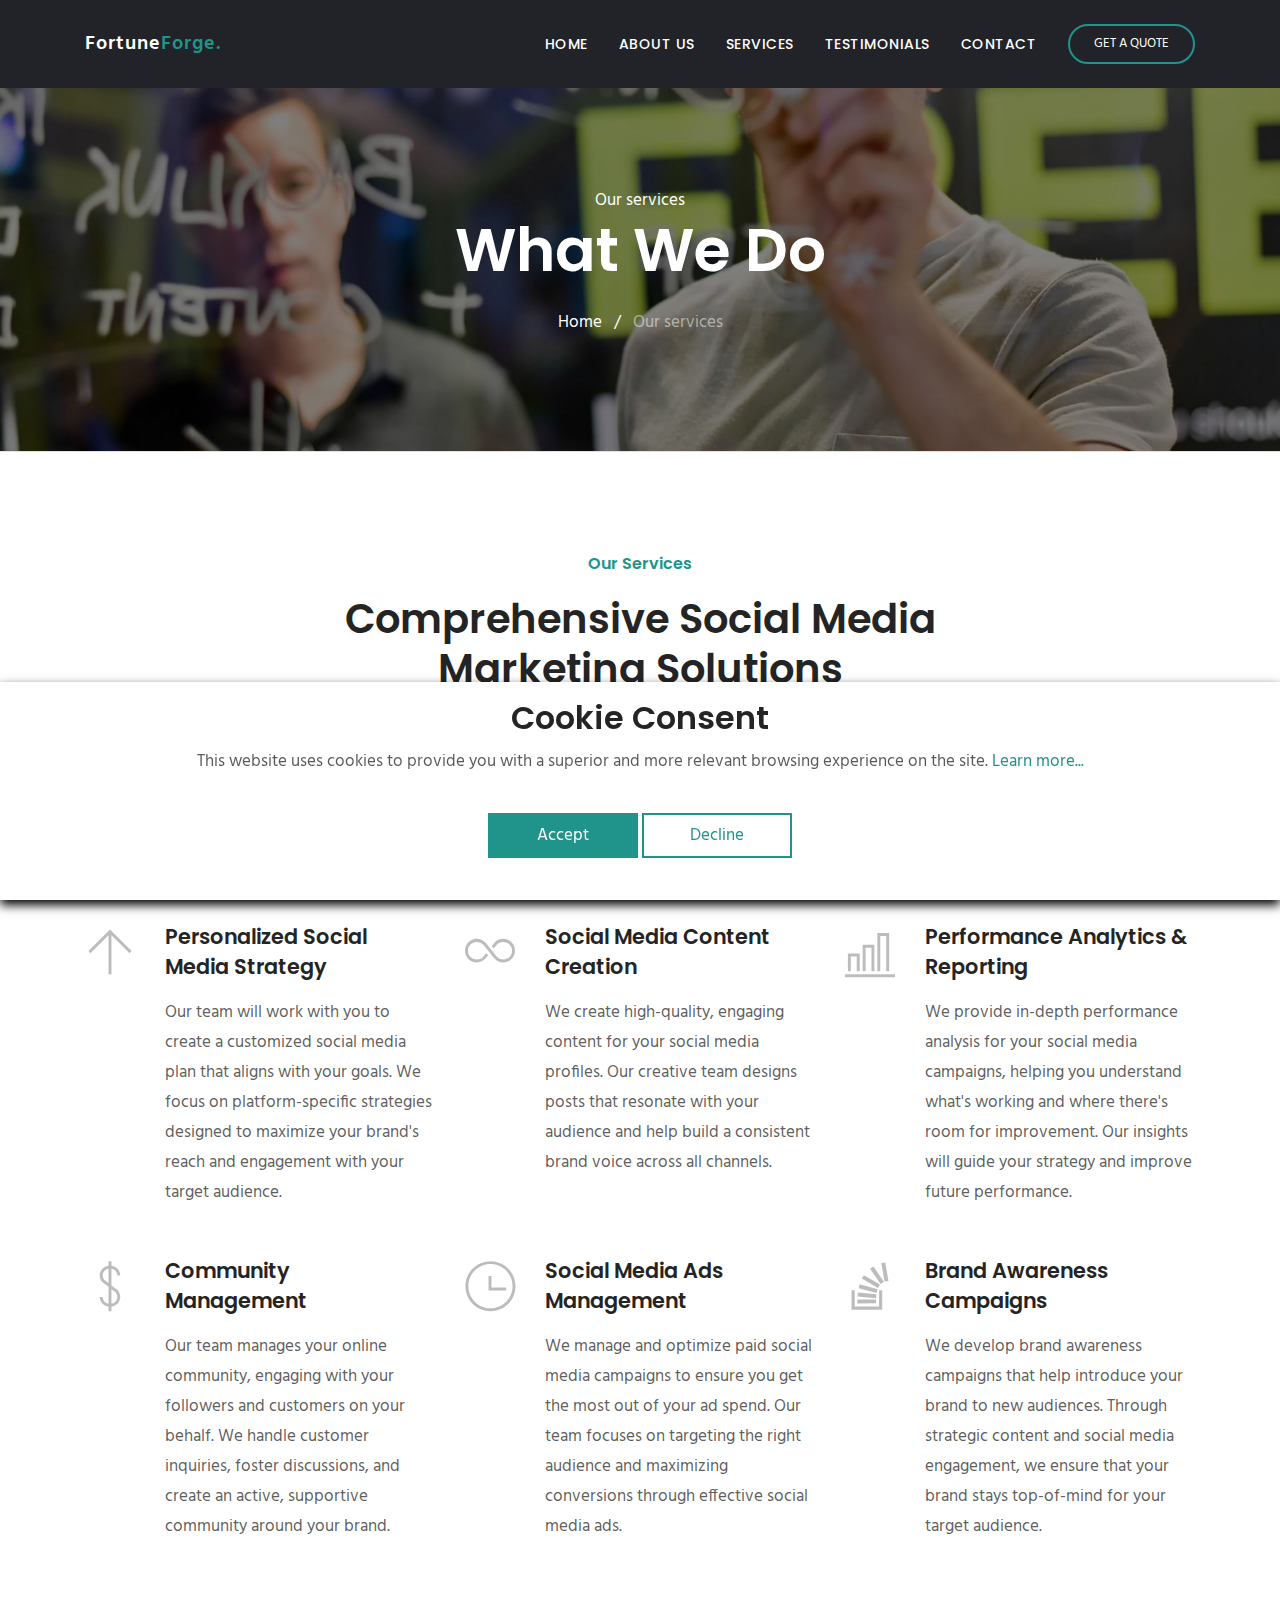
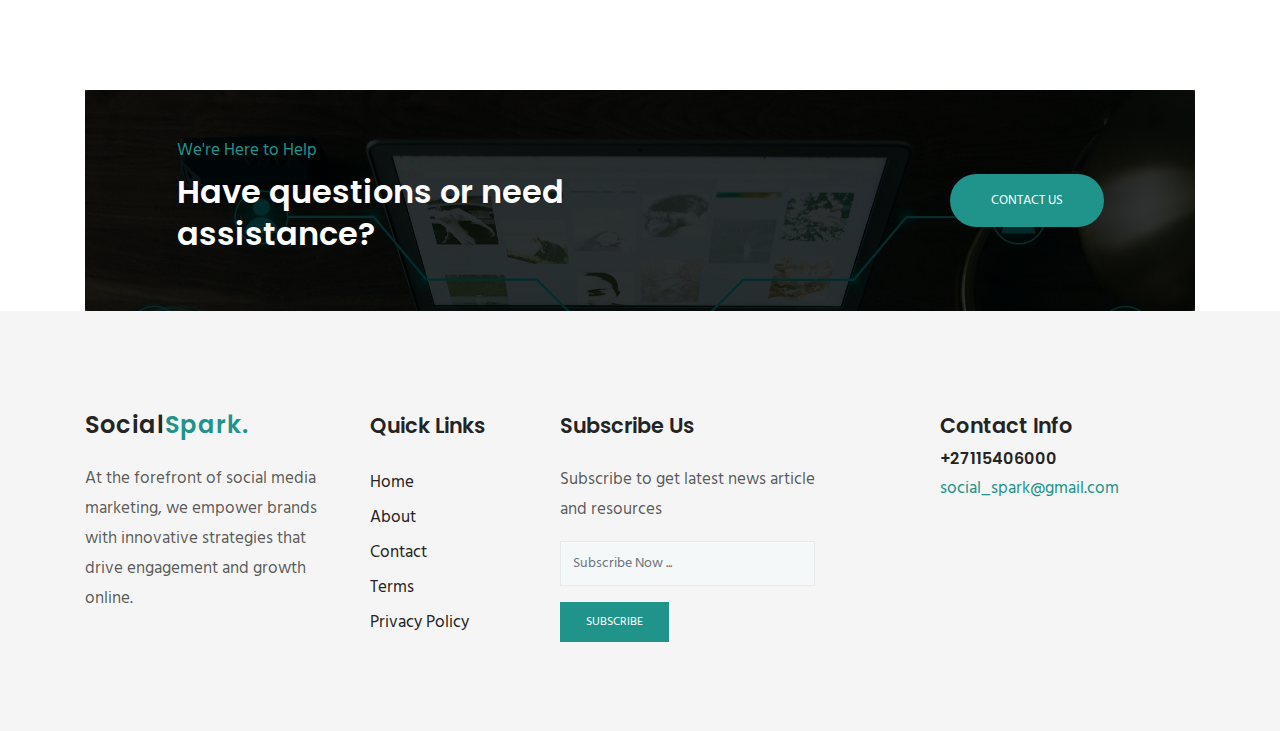
<file: service.html>
<!DOCTYPE html>
<html lang="en">
    <head>
        <!-- Required meta tags -->
        <meta charset="utf-8" />
        <meta
            name="viewport"
            content="width=device-width, initial-scale=1, shrink-to-fit=no"
        />
        <meta
            name="description"
            content="megakit,business,company,agency,multipurpose,modern,bootstrap4"
        />

        <meta name="author" content="themefisher.com" />

        <title>SocialSpark</title>

        <link
            rel="shortcut icon"
            href="images/favicon.png"
            type="image/x-icon"
        />

        <!-- bootstrap.min css -->
        <link rel="stylesheet" href="plugins/bootstrap/css/bootstrap.min.css" />
        <!-- Icon Font Css -->
        <link rel="stylesheet" href="plugins/themify/css/themify-icons.css" />
        <link rel="stylesheet" href="plugins/fontawesome/css/all.css" />
        <link
            rel="stylesheet"
            href="plugins/magnific-popup/dist/magnific-popup.css"
        />
        <!-- Owl Carousel CSS -->
        <link rel="stylesheet" href="plugins/slick-carousel/slick/slick.css" />
        <link
            rel="stylesheet"
            href="plugins/slick-carousel/slick/slick-theme.css"
        />

        <!-- Main Stylesheet -->
        <link rel="stylesheet" href="css/style.css" />
    </head>

    <body>
        <!-- Header Start -->

        <header class="navigation">
            <nav class="navbar navbar-expand-lg py-4" id="navbar">
                <div class="container">
                    <a class="navbar-brand" href="index.html">
                        Fortune<span>Forge.</span>
                    </a>

                    <button
                        class="navbar-toggler collapsed"
                        type="button"
                        data-toggle="collapse"
                        data-target="#navbarsExample09"
                        aria-controls="navbarsExample09"
                        aria-expanded="false"
                        aria-label="Toggle navigation"
                    >
                        <span class="fa fa-bars"></span>
                    </button>

                    <div
                        class="collapse navbar-collapse text-center"
                        id="navbarsExample09"
                    >
                        <ul class="navbar-nav ml-auto">
                            <li class="nav-item active">
                                <a class="nav-link" href="index.html">Home</a>
                            </li>
                            <li class="nav-item active">
                                <a class="nav-link" href="about.html"
                                    >About us</a
                                >
                            </li>
                            <li class="nav-item">
                                <a class="nav-link" href="service.html"
                                    >Services</a
                                >
                            </li>
                            <li class="nav-item">
                                <a class="nav-link" href="testimonials.html"
                                    >Testimonials</a
                                >
                            </li>
                            <li class="nav-item">
                                <a class="nav-link" href="contact.html"
                                    >Contact</a
                                >
                            </li>
                        </ul>

                        <form
                            class="form-lg-inline my-2 my-md-0 ml-lg-4 text-center"
                        >
                            <a
                                href="contact.html"
                                class="btn btn-solid-border btn-round-full"
                                >Get a Quote</a
                            >
                        </form>
                    </div>
                </div>
            </nav>
        </header>
        <!-- Header Close -->

        <div class="main-wrapper">
            <section class="page-title bg-1">
                <div class="container">
                    <div class="row">
                        <div class="col-md-12">
                            <div class="block text-center">
                                <span class="text-white">Our services</span>
                                <h1 class="text-capitalize mb-4 text-lg">
                                    What We Do
                                </h1>
                                <ul class="list-inline">
                                    <li class="list-inline-item">
                                        <a href="index.html" class="text-white"
                                            >Home</a
                                        >
                                    </li>
                                    <li class="list-inline-item">
                                        <span class="text-white">/</span>
                                    </li>
                                    <li class="list-inline-item">
                                        <a href="#" class="text-white-50"
                                            >Our services</a
                                        >
                                    </li>
                                </ul>
                            </div>
                        </div>
                    </div>
                </div>
            </section>

            <!--  Section Services Start -->
            <section class="section service border-top">
                <div class="container">
                    <div class="row justify-content-center">
                        <div class="col-lg-7 text-center">
                            <div class="section-title">
                                <span class="h6 text-color">Our Services</span>
                                <h2 class="mt-3 content-title">
                                    Comprehensive Social Media Marketing
                                    Solutions
                                </h2>
                                <p>
                                    Our agency specializes in crafting tailored
                                    social media strategies that help brands
                                    grow their online presence. Whether you're
                                    looking to improve engagement, increase
                                    visibility, or drive conversions, our team
                                    is here to provide the tools and support
                                    necessary for success in the dynamic world
                                    of social media marketing.
                                </p>
                            </div>
                        </div>
                    </div>

                    <div class="row justify-content-center">
                        <div class="col-lg-4 col-md-6 col-sm-6">
                            <div class="service-item mb-5">
                                <i class="ti-arrow-up"></i>
                                <h4 class="mb-3">
                                    Personalized Social Media Strategy
                                </h4>
                                <p>
                                    Our team will work with you to create a
                                    customized social media plan that aligns
                                    with your goals. We focus on
                                    platform-specific strategies designed to
                                    maximize your brand's reach and engagement
                                    with your target audience.
                                </p>
                            </div>
                        </div>

                        <div class="col-lg-4 col-md-6 col-sm-6">
                            <div class="service-item mb-5">
                                <i class="ti-infinite"></i>
                                <h4 class="mb-3">
                                    Social Media Content Creation
                                </h4>
                                <p>
                                    We create high-quality, engaging content for
                                    your social media profiles. Our creative
                                    team designs posts that resonate with your
                                    audience and help build a consistent brand
                                    voice across all channels.
                                </p>
                            </div>
                        </div>

                        <div class="col-lg-4 col-md-6 col-sm-6">
                            <div class="service-item mb-5">
                                <i class="ti-bar-chart"></i>
                                <h4 class="mb-3">
                                    Performance Analytics & Reporting
                                </h4>
                                <p>
                                    We provide in-depth performance analysis for
                                    your social media campaigns, helping you
                                    understand what's working and where there's
                                    room for improvement. Our insights will
                                    guide your strategy and improve future
                                    performance.
                                </p>
                            </div>
                        </div>

                        <div class="col-lg-4 col-md-6 col-sm-6">
                            <div class="service-item mb-5">
                                <i class="ti-money"></i>
                                <h4 class="mb-3">Community Management</h4>
                                <p>
                                    Our team manages your online community,
                                    engaging with your followers and customers
                                    on your behalf. We handle customer
                                    inquiries, foster discussions, and create an
                                    active, supportive community around your
                                    brand.
                                </p>
                            </div>
                        </div>

                        <div class="col-lg-4 col-md-6 col-sm-6">
                            <div class="service-item mb-5">
                                <i class="ti-time"></i>
                                <h4 class="mb-3">
                                    Social Media Ads Management
                                </h4>
                                <p>
                                    We manage and optimize paid social media
                                    campaigns to ensure you get the most out of
                                    your ad spend. Our team focuses on targeting
                                    the right audience and maximizing
                                    conversions through effective social media
                                    ads.
                                </p>
                            </div>
                        </div>

                        <div class="col-lg-4 col-md-6 col-sm-6">
                            <div class="service-item mb-5">
                                <i class="ti-stack-overflow"></i>
                                <h4 class="mb-3">Brand Awareness Campaigns</h4>
                                <p>
                                    We develop brand awareness campaigns that
                                    help introduce your brand to new audiences.
                                    Through strategic content and social media
                                    engagement, we ensure that your brand stays
                                    top-of-mind for your target audience.
                                </p>
                            </div>
                        </div>
                    </div>
                </div>
            </section>
            <!--  Section Services End -->

            <section class="cta-2">
                <div class="container">
                    <div class="cta-block p-5 rounded">
                        <div
                            class="row justify-content-center align-items-center"
                        >
                            <div class="col-lg-7">
                                <span class="text-color"
                                    >We're Here to Help</span
                                >
                                <h2 class="mt-2 text-white">
                                    Have questions or need assistance?
                                </h2>
                            </div>
                            <div class="col-lg-4">
                                <a
                                    href="contact.html"
                                    class="btn btn-main btn-round-full float-right"
                                    >Contact Us</a
                                >
                            </div>
                        </div>
                    </div>
                </div>
            </section>

            <!-- footer Start -->
            <footer class="footer section">
                <div class="container">
                    <div class="row">
                        <div class="col-lg-3 col-md-6 col-sm-6">
                            <div class="widget">
                                <div class="logo mb-4">
                                    <h3>Social<span>Spark.</span></h3>
                                </div>

                                <ul class="list-unstyled footer-menu lh-35">
                                    <p>
                                        At the forefront of social media
                                        marketing, we empower brands with
                                        innovative strategies that drive
                                        engagement and growth online.
                                    </p>
                                </ul>
                            </div>
                        </div>
                        <div class="col-lg-2 col-md-6 col-sm-6">
                            <div class="widget">
                                <h4 class="text-capitalize mb-4">
                                    Quick Links
                                </h4>

                                <ul class="list-unstyled footer-menu lh-35">
                                    <li><a href="index.html">Home</a></li>
                                    <li><a href="about.html">About</a></li>
                                    <li><a href="contact.html">Contact</a></li>
                                    <li>
                                        <a href="terms-of-use.html">Terms</a>
                                    </li>
                                    <li>
                                        <a href="privacy-policy.html"
                                            >Privacy Policy</a
                                        >
                                    </li>
                                </ul>
                            </div>
                        </div>
                        <div class="col-lg-3 col-md-6 col-sm-6">
                            <div class="widget">
                                <h4 class="text-capitalize mb-4">
                                    Subscribe Us
                                </h4>
                                <p>
                                    Subscribe to get latest news article and
                                    resources
                                </p>

                                <form action="#" class="sub-form">
                                    <input
                                        type="text"
                                        class="form-control mb-3"
                                        placeholder="Subscribe Now ..."
                                        id="email"
                                    />
                                    <div
                                        id="result"
                                        style="color: red; font-size: 12px"
                                    ></div>
                                    <a
                                        href="#"
                                        class="btn btn-main btn-small"
                                        id="submit"
                                        onclick="sendForm()"
                                        >subscribe</a
                                    >
                                </form>
                            </div>
                        </div>

                        <div class="col-lg-3 ml-auto col-sm-6">
                            <div class="widget">
                                <h4>Contact Info</h4>
                                <h6>
                                    <a href="tel:+27115406000">+27115406000</a>
                                </h6>
                                <a href="mailto:social_spark@gmail.com"
                                    ><span class="text-color"
                                        >social_spark@gmail.com</span
                                    ></a
                                >
                            </div>
                        </div>
                    </div>
                </div>
            </footer>
        </div>

        <!-- 
Essential Scripts
=====================================-->

        <!-- Cookie banner -->
        <div class="cookie-wrapper show">
            <div>
                <i class="bx bx-cookie"></i>
                <h2 style="text-align: center">Cookie Consent</h2>
            </div>

            <div class="data">
                <p>
                    This website uses cookies to provide you with a superior and
                    more relevant browsing experience on the site.
                    <a href="#">Learn more...</a>
                </p>
            </div>

            <div class="buttons">
                <button class="cookie-button" id="acceptBtn">Accept</button>
                <button class="cookie-button" id="declineBtn">Decline</button>
            </div>
        </div>
        <!-- End Cookie banner -->

        <!-- Main jQuery -->
        <script src="plugins/jquery/jquery.js"></script>
        <script src="js/contact.js"></script>
        <!-- Bootstrap 4.3.1 -->
        <script src="plugins/bootstrap/js/popper.js"></script>
        <script src="plugins/bootstrap/js/bootstrap.min.js"></script>
        <!--  Magnific Popup-->
        <script src="plugins/magnific-popup/dist/jquery.magnific-popup.min.js"></script>
        <!-- Slick Slider -->
        <script src="plugins/slick-carousel/slick/slick.min.js"></script>
        <!-- Counterup -->
        <script src="plugins/counterup/jquery.waypoints.min.js"></script>
        <script src="plugins/counterup/jquery.counterup.min.js"></script>

        <script src="js/script.js"></script>
        <script src="js/cookiebanner.js"></script>
        <script src="js/contact-form.js"></script>
    </body>
</html>
</file>
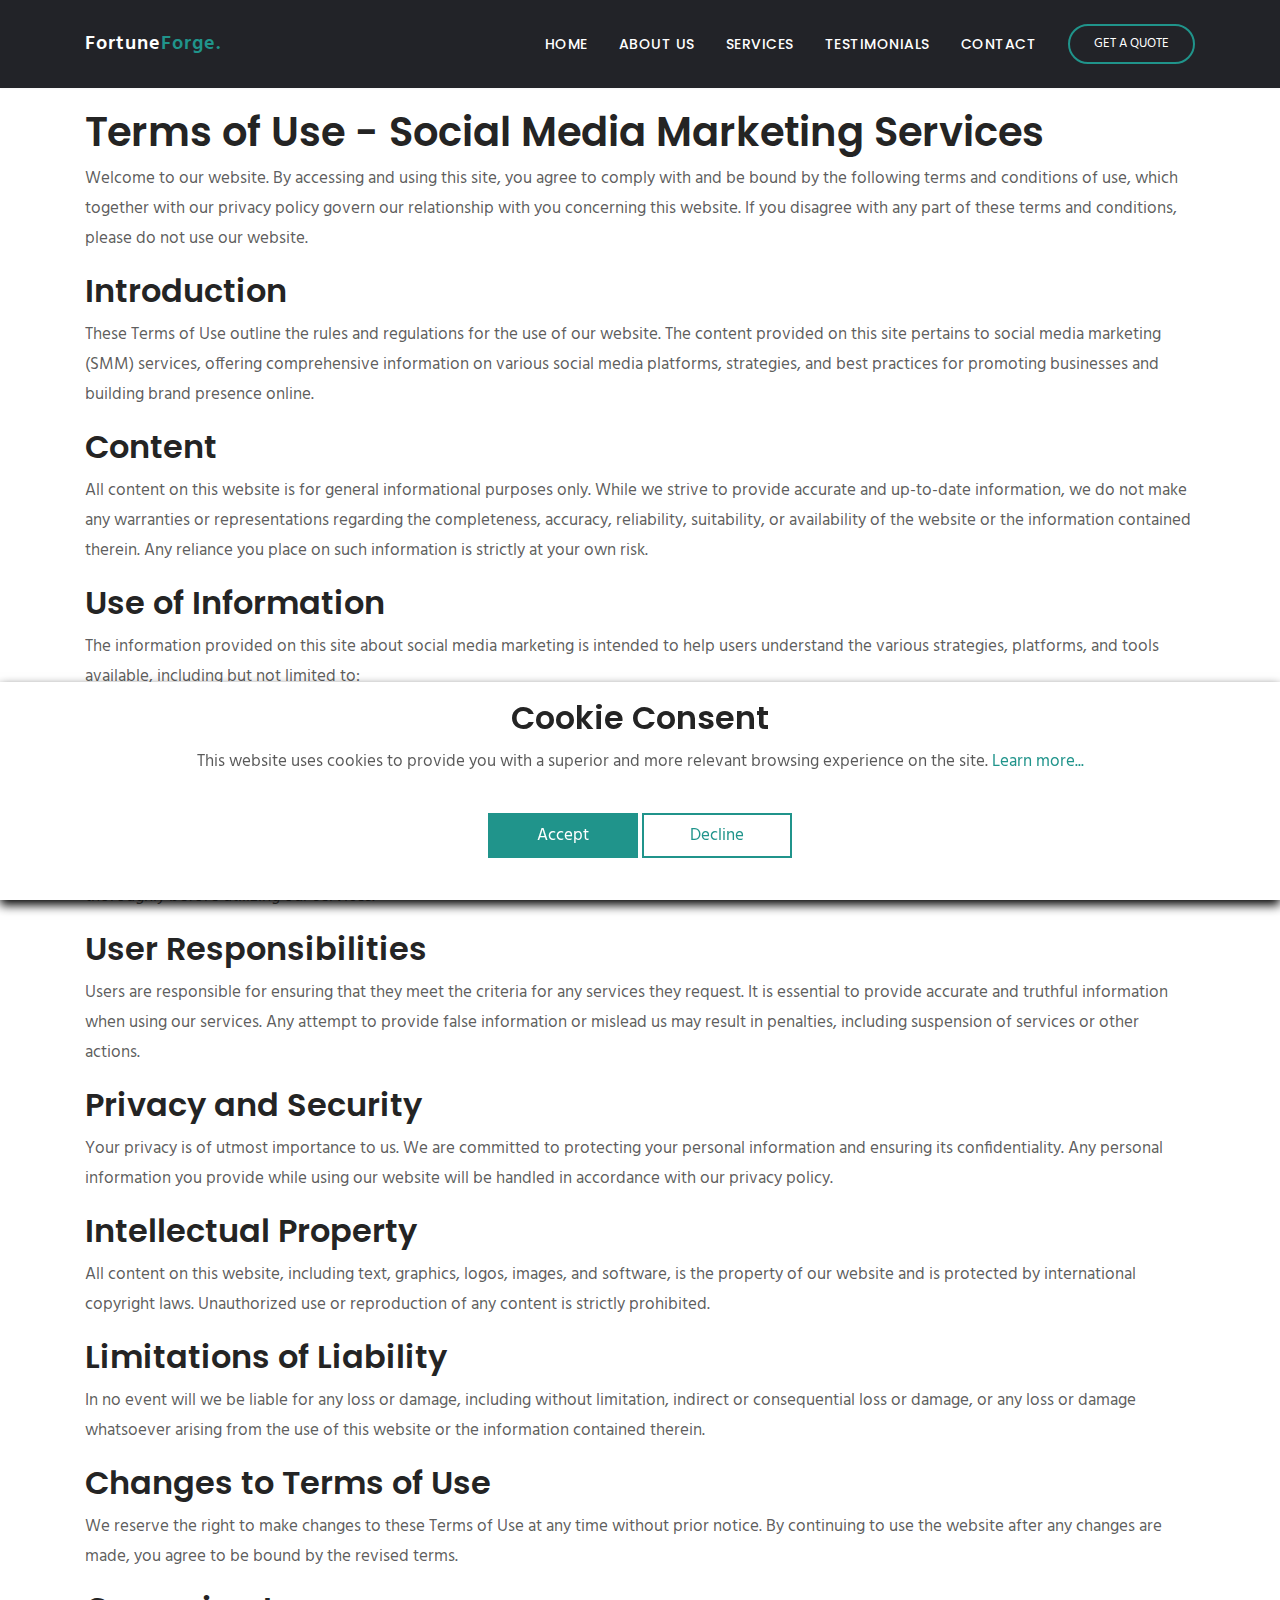
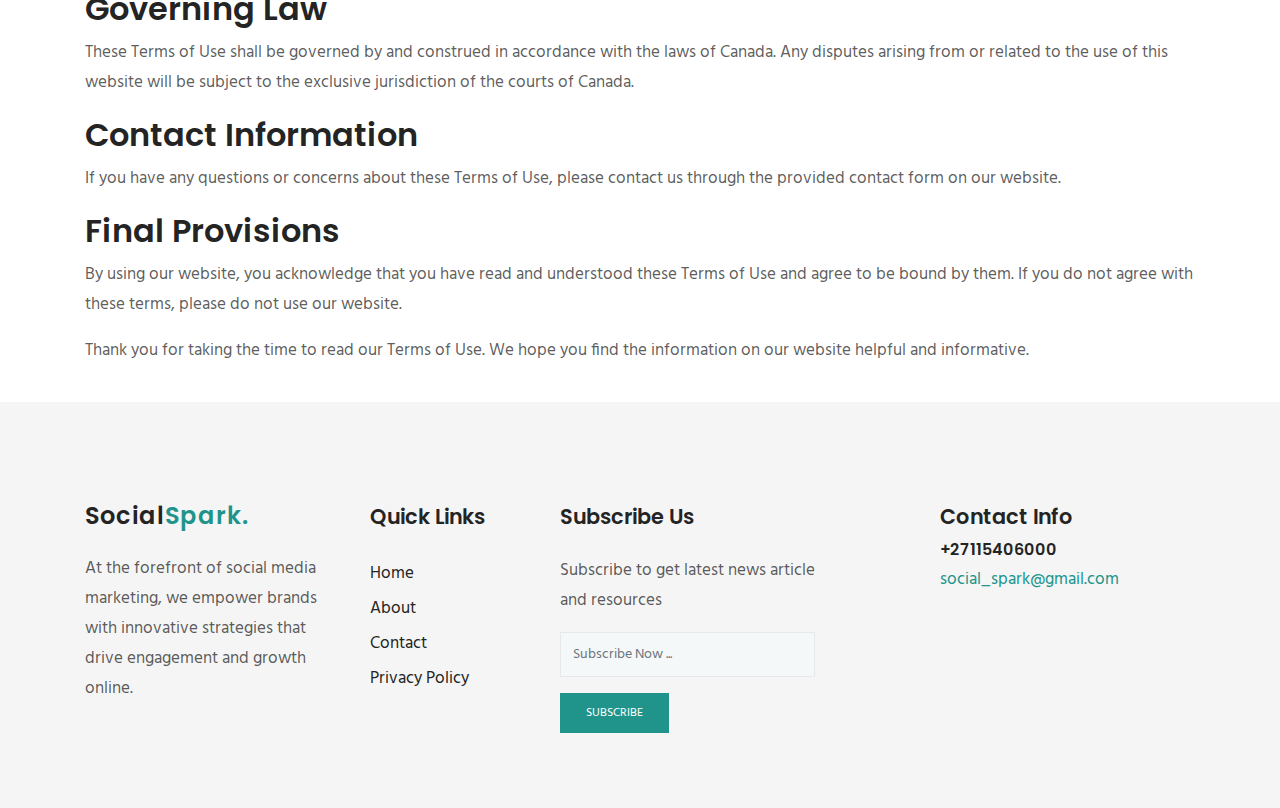
<file: terms-of-use.html>
<!DOCTYPE html>
<html lang="en">
    <head>
        <!-- Required meta tags -->
        <meta charset="utf-8" />
        <meta
            name="viewport"
            content="width=device-width, initial-scale=1, shrink-to-fit=no"
        />
        <meta
            name="description"
            content="megakit,business,company,agency,multipurpose,modern,bootstrap4"
        />

        <meta name="author" content="themefisher.com" />

        <title>SocialSpark</title>

        <link
            rel="shortcut icon"
            href="images/favicon.png"
            type="image/x-icon"
        />

        <!-- bootstrap.min css -->
        <link rel="stylesheet" href="plugins/bootstrap/css/bootstrap.min.css" />
        <!-- Icon Font Css -->
        <link rel="stylesheet" href="plugins/themify/css/themify-icons.css" />
        <link rel="stylesheet" href="plugins/fontawesome/css/all.css" />
        <link
            rel="stylesheet"
            href="plugins/magnific-popup/dist/magnific-popup.css"
        />
        <!-- Owl Carousel CSS -->
        <link rel="stylesheet" href="plugins/slick-carousel/slick/slick.css" />
        <link
            rel="stylesheet"
            href="plugins/slick-carousel/slick/slick-theme.css"
        />

        <!-- Main Stylesheet -->
        <link rel="stylesheet" href="css/style.css" />
    </head>

    <body>
        <!-- Header Start -->

        <header class="navigation">
            <nav class="navbar navbar-expand-lg py-4" id="navbar">
                <div class="container">
                    <a class="navbar-brand" href="index.html">
                        Fortune<span>Forge.</span>
                    </a>

                    <button
                        class="navbar-toggler collapsed"
                        type="button"
                        data-toggle="collapse"
                        data-target="#navbarsExample09"
                        aria-controls="navbarsExample09"
                        aria-expanded="false"
                        aria-label="Toggle navigation"
                    >
                        <span class="fa fa-bars"></span>
                    </button>

                    <div
                        class="collapse navbar-collapse text-center"
                        id="navbarsExample09"
                    >
                        <ul class="navbar-nav ml-auto">
                            <li class="nav-item active">
                                <a class="nav-link" href="index.html">Home</a>
                            </li>
                            <li class="nav-item active">
                                <a class="nav-link" href="about.html"
                                    >About us</a
                                >
                            </li>
                            <li class="nav-item">
                                <a class="nav-link" href="service.html"
                                    >Services</a
                                >
                            </li>
                            <li class="nav-item">
                                <a class="nav-link" href="testimonials.html"
                                    >Testimonials</a
                                >
                            </li>
                            <li class="nav-item">
                                <a class="nav-link" href="contact.html"
                                    >Contact</a
                                >
                            </li>
                        </ul>

                        <form
                            class="form-lg-inline my-2 my-md-0 ml-lg-4 text-center"
                        >
                            <a
                                href="contact.html"
                                class="btn btn-solid-border btn-round-full"
                                >Get a Quote</a
                            >
                        </form>
                    </div>
                </div>
            </nav>
        </header>

        <!-- Header Close -->

        <div class="main-wrapper">
            <main>
                <article
                    class="container additional-wrapper"
                    style="margin-top: 0px"
                >
                    <div class="page__content" style="padding: 20px 0px">
                        <h1>Terms of Use - Social Media Marketing Services</h1>

                        <p>
                            Welcome to our website. By accessing and using this
                            site, you agree to comply with and be bound by the
                            following terms and conditions of use, which
                            together with our privacy policy govern our
                            relationship with you concerning this website. If
                            you disagree with any part of these terms and
                            conditions, please do not use our website.
                        </p>

                        <h2>Introduction</h2>

                        <p>
                            These Terms of Use outline the rules and regulations
                            for the use of our website. The content provided on
                            this site pertains to social media marketing (SMM)
                            services, offering comprehensive information on
                            various social media platforms, strategies, and best
                            practices for promoting businesses and building
                            brand presence online.
                        </p>

                        <h2>Content</h2>

                        <p>
                            All content on this website is for general
                            informational purposes only. While we strive to
                            provide accurate and up-to-date information, we do
                            not make any warranties or representations regarding
                            the completeness, accuracy, reliability,
                            suitability, or availability of the website or the
                            information contained therein. Any reliance you
                            place on such information is strictly at your own
                            risk.
                        </p>

                        <h2>Use of Information</h2>

                        <p>
                            The information provided on this site about social
                            media marketing is intended to help users understand
                            the various strategies, platforms, and tools
                            available, including but not limited to:
                        </p>

                        <ul>
                            <li>Social media platform management</li>
                            <li>Content creation and curation</li>
                            <li>Paid advertising campaigns</li>
                            <li>Community management</li>
                            <li>Brand building and audience engagement</li>
                        </ul>

                        <p>
                            Each service has specific strategies and guidelines,
                            which are detailed on the relevant pages. Users are
                            encouraged to read and understand these details
                            thoroughly before utilizing our services.
                        </p>

                        <h2>User Responsibilities</h2>

                        <p>
                            Users are responsible for ensuring that they meet
                            the criteria for any services they request. It is
                            essential to provide accurate and truthful
                            information when using our services. Any attempt to
                            provide false information or mislead us may result
                            in penalties, including suspension of services or
                            other actions.
                        </p>

                        <h2>Privacy and Security</h2>

                        <p>
                            Your privacy is of utmost importance to us. We are
                            committed to protecting your personal information
                            and ensuring its confidentiality. Any personal
                            information you provide while using our website will
                            be handled in accordance with our privacy policy.
                        </p>

                        <h2>Intellectual Property</h2>

                        <p>
                            All content on this website, including text,
                            graphics, logos, images, and software, is the
                            property of our website and is protected by
                            international copyright laws. Unauthorized use or
                            reproduction of any content is strictly prohibited.
                        </p>

                        <h2>Limitations of Liability</h2>

                        <p>
                            In no event will we be liable for any loss or
                            damage, including without limitation, indirect or
                            consequential loss or damage, or any loss or damage
                            whatsoever arising from the use of this website or
                            the information contained therein.
                        </p>

                        <h2>Changes to Terms of Use</h2>

                        <p>
                            We reserve the right to make changes to these Terms
                            of Use at any time without prior notice. By
                            continuing to use the website after any changes are
                            made, you agree to be bound by the revised terms.
                        </p>

                        <h2>Governing Law</h2>

                        <p>
                            These Terms of Use shall be governed by and
                            construed in accordance with the laws of Canada. Any
                            disputes arising from or related to the use of this
                            website will be subject to the exclusive
                            jurisdiction of the courts of Canada.
                        </p>

                        <h2>Contact Information</h2>

                        <p>
                            If you have any questions or concerns about these
                            Terms of Use, please contact us through the provided
                            contact form on our website.
                        </p>

                        <h2>Final Provisions</h2>

                        <p>
                            By using our website, you acknowledge that you have
                            read and understood these Terms of Use and agree to
                            be bound by them. If you do not agree with these
                            terms, please do not use our website.
                        </p>

                        <p>
                            Thank you for taking the time to read our Terms of
                            Use. We hope you find the information on our website
                            helpful and informative.
                        </p>
                    </div>
                </article>
            </main>

            <!-- footer Start -->
            <footer class="footer section">
                <div class="container">
                    <div class="row">
                        <div class="col-lg-3 col-md-6 col-sm-6">
                            <div class="widget">
                                <div class="logo mb-4">
                                    <h3>Social<span>Spark.</span></h3>
                                </div>

                                <ul class="list-unstyled footer-menu lh-35">
                                    <p>
                                        At the forefront of social media
                                        marketing, we empower brands with
                                        innovative strategies that drive
                                        engagement and growth online.
                                    </p>
                                </ul>
                            </div>
                        </div>
                        <div class="col-lg-2 col-md-6 col-sm-6">
                            <div class="widget">
                                <h4 class="text-capitalize mb-4">
                                    Quick Links
                                </h4>

                                <ul class="list-unstyled footer-menu lh-35">
                                    <li><a href="index.html">Home</a></li>
                                    <li><a href="about.html">About</a></li>
                                    <li><a href="contact.html">Contact</a></li>
                                    <li>
                                        <a href="privacy-policy.html"
                                            >Privacy Policy</a
                                        >
                                    </li>
                                </ul>
                            </div>
                        </div>
                        <div class="col-lg-3 col-md-6 col-sm-6">
                            <div class="widget">
                                <h4 class="text-capitalize mb-4">
                                    Subscribe Us
                                </h4>
                                <p>
                                    Subscribe to get latest news article and
                                    resources
                                </p>

                                <form action="#" class="sub-form">
                                    <input
                                        type="text"
                                        class="form-control mb-3"
                                        placeholder="Subscribe Now ..."
                                        id="email"
                                    />
                                    <div
                                        id="result"
                                        style="color: red; font-size: 12px"
                                    ></div>
                                    <a
                                        href="#"
                                        class="btn btn-main btn-small"
                                        id="submit"
                                        onclick="sendForm()"
                                        >subscribe</a
                                    >
                                </form>
                            </div>
                        </div>

                        <div class="col-lg-3 ml-auto col-sm-6">
                            <div class="widget">
                                <h4>Contact Info</h4>
                                <h6>
                                    <a href="tel:+27115406000">+27115406000</a>
                                </h6>
                                <a href="mailto:social_spark@gmail.com"
                                    ><span class="text-color"
                                        >social_spark@gmail.com</span
                                    ></a
                                >
                            </div>
                        </div>
                    </div>
                </div>
            </footer>
        </div>

        <!-- 
Essential Scripts
=====================================-->

        <!-- Cookie banner -->
        <div class="cookie-wrapper show">
            <div>
                <i class="bx bx-cookie"></i>
                <h2 style="text-align: center">Cookie Consent</h2>
            </div>

            <div class="data">
                <p>
                    This website uses cookies to provide you with a superior and
                    more relevant browsing experience on the site.
                    <a href="#">Learn more...</a>
                </p>
            </div>

            <div class="buttons">
                <button class="cookie-button" id="acceptBtn">Accept</button>
                <button class="cookie-button" id="declineBtn">Decline</button>
            </div>
        </div>
        <!-- End Cookie banner -->

        <!-- Main jQuery -->
        <script src="plugins/jquery/jquery.js"></script>
        <script src="js/contact.js"></script>
        <!-- Bootstrap 4.3.1 -->
        <script src="plugins/bootstrap/js/popper.js"></script>
        <script src="plugins/bootstrap/js/bootstrap.min.js"></script>
        <!--  Magnific Popup-->
        <script src="plugins/magnific-popup/dist/jquery.magnific-popup.min.js"></script>
        <!-- Slick Slider -->
        <script src="plugins/slick-carousel/slick/slick.min.js"></script>
        <!-- Counterup -->
        <script src="plugins/counterup/jquery.waypoints.min.js"></script>
        <script src="plugins/counterup/jquery.counterup.min.js"></script>

        <script src="js/script.js"></script>
        <script src="js/cookiebanner.js"></script>
        <script src="js/contact-form.js"></script>
    </body>
</html>
</file>
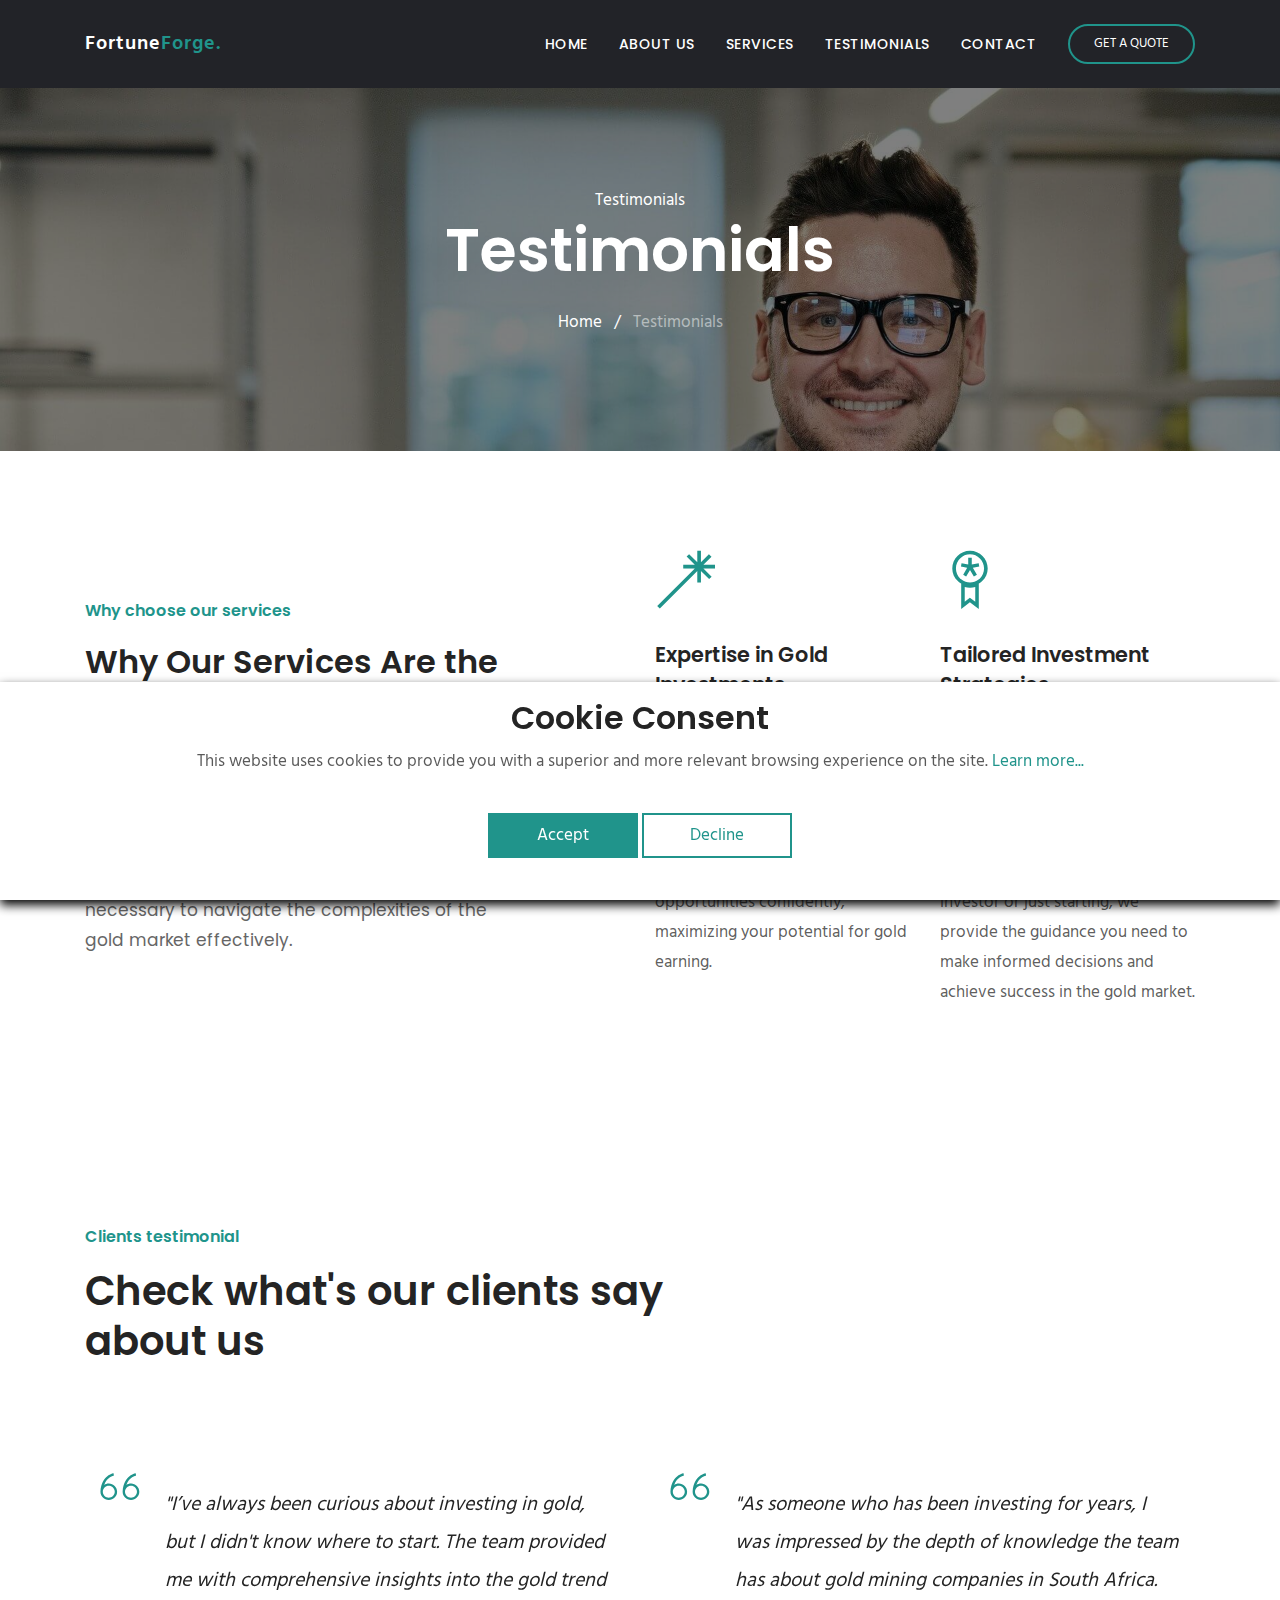
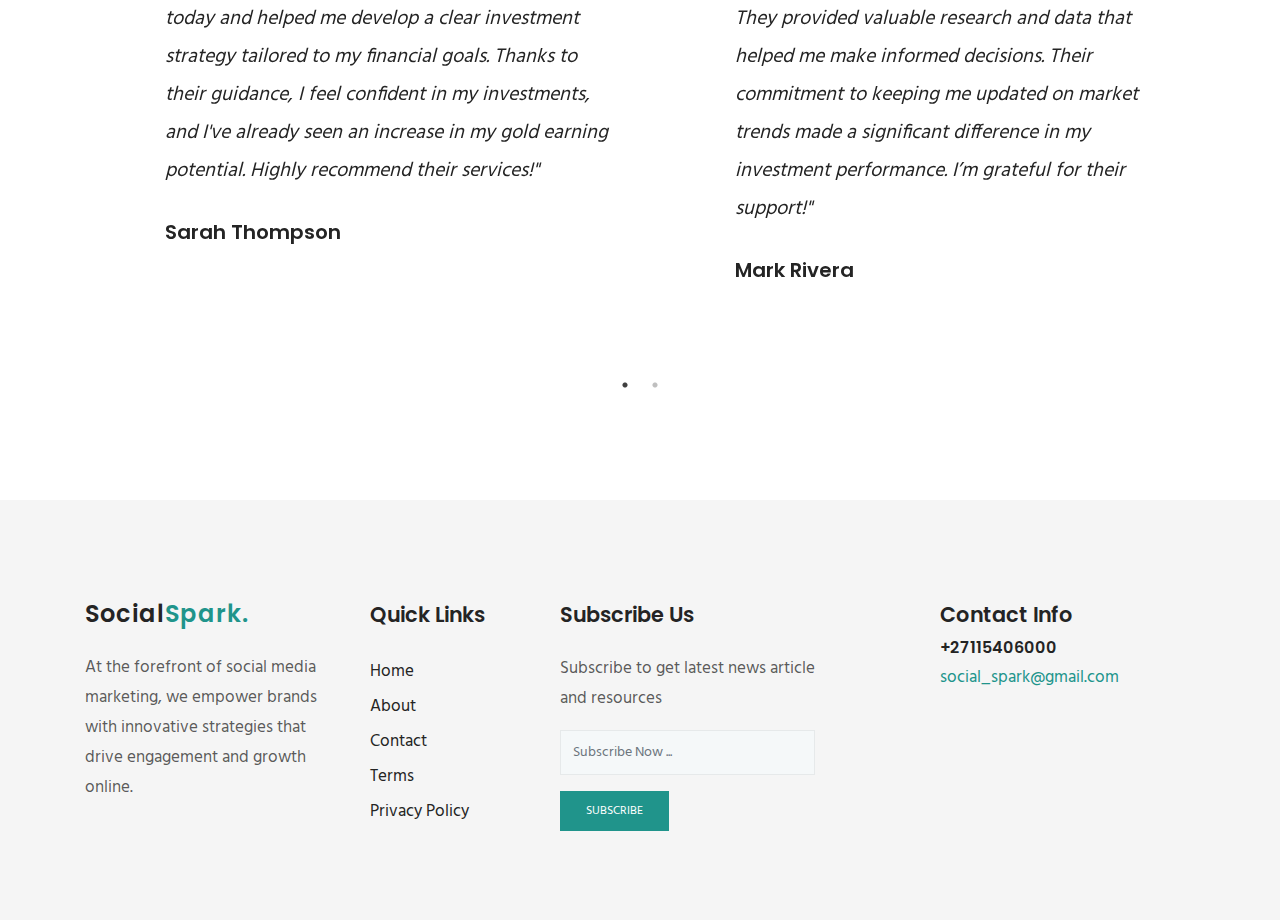
<file: testimonials.html>
<!DOCTYPE html>
<html lang="en">
    <head>
        <!-- Required meta tags -->
        <meta charset="utf-8" />
        <meta
            name="viewport"
            content="width=device-width, initial-scale=1, shrink-to-fit=no"
        />
        <meta
            name="description"
            content="megakit,business,company,agency,multipurpose,modern,bootstrap4"
        />

        <meta name="author" content="themefisher.com" />

        <title>SocialSpark</title>

        <link
            rel="shortcut icon"
            href="images/favicon.png"
            type="image/x-icon"
        />

        <!-- bootstrap.min css -->
        <link rel="stylesheet" href="plugins/bootstrap/css/bootstrap.min.css" />
        <!-- Icon Font Css -->
        <link rel="stylesheet" href="plugins/themify/css/themify-icons.css" />
        <link rel="stylesheet" href="plugins/fontawesome/css/all.css" />
        <link
            rel="stylesheet"
            href="plugins/magnific-popup/dist/magnific-popup.css"
        />
        <!-- Owl Carousel CSS -->
        <link rel="stylesheet" href="plugins/slick-carousel/slick/slick.css" />
        <link
            rel="stylesheet"
            href="plugins/slick-carousel/slick/slick-theme.css"
        />

        <!-- Main Stylesheet -->
        <link rel="stylesheet" href="css/style.css" />
    </head>

    <body>
        <!-- Header Start -->

        <header class="navigation">
            <nav class="navbar navbar-expand-lg py-4" id="navbar">
                <div class="container">
                    <a class="navbar-brand" href="index.html">
                        Fortune<span>Forge.</span>
                    </a>

                    <button
                        class="navbar-toggler collapsed"
                        type="button"
                        data-toggle="collapse"
                        data-target="#navbarsExample09"
                        aria-controls="navbarsExample09"
                        aria-expanded="false"
                        aria-label="Toggle navigation"
                    >
                        <span class="fa fa-bars"></span>
                    </button>

                    <div
                        class="collapse navbar-collapse text-center"
                        id="navbarsExample09"
                    >
                        <ul class="navbar-nav ml-auto">
                            <li class="nav-item active">
                                <a class="nav-link" href="index.html">Home</a>
                            </li>
                            <li class="nav-item active">
                                <a class="nav-link" href="about.html"
                                    >About us</a
                                >
                            </li>
                            <li class="nav-item">
                                <a class="nav-link" href="service.html"
                                    >Services</a
                                >
                            </li>
                            <li class="nav-item">
                                <a class="nav-link" href="testimonials.html"
                                    >Testimonials</a
                                >
                            </li>
                            <li class="nav-item">
                                <a class="nav-link" href="contact.html"
                                    >Contact</a
                                >
                            </li>
                        </ul>

                        <form
                            class="form-lg-inline my-2 my-md-0 ml-lg-4 text-center"
                        >
                            <a
                                href="contact.html"
                                class="btn btn-solid-border btn-round-full"
                                >Get a Quote</a
                            >
                        </form>
                    </div>
                </div>
            </nav>
        </header>
        <!-- Header Close -->

        <div class="main-wrapper">
            <section class="page-title bg-3">
                <div class="container">
                    <div class="row">
                        <div class="col-md-12">
                            <div class="block text-center">
                                <span class="text-white">Testimonials</span>
                                <h1 class="text-capitalize mb-4 text-lg">
                                    Testimonials
                                </h1>
                                <ul class="list-inline">
                                    <li class="list-inline-item">
                                        <a href="index.html" class="text-white"
                                            >Home</a
                                        >
                                    </li>
                                    <li class="list-inline-item">
                                        <span class="text-white">/</span>
                                    </li>
                                    <li class="list-inline-item">
                                        <a href="#" class="text-white-50"
                                            >Testimonials</a
                                        >
                                    </li>
                                </ul>
                            </div>
                        </div>
                    </div>
                </div>
            </section>

            <!-- Section Intro Start -->
            <section class="section intro">
                <div class="container">
                    <div class="row justify-content-center">
                        <div class="col-lg-5">
                            <div class="section-title pt-5">
                                <span class="h6 text-color"
                                    >Why choose our services</span
                                >
                                <h2 class="mt-3">
                                    Why Our Services Are the Right Choice for
                                    Your Gold Investment Journey
                                </h2>
                                <p>
                                    When it comes to investing in gold, choosing
                                    the right partner can significantly impact
                                    your financial success. Our services are
                                    designed to empower you with the knowledge
                                    and strategies necessary to navigate the
                                    complexities of the gold market effectively.
                                </p>
                            </div>
                        </div>

                        <div class="col-lg-6 ml-auto">
                            <div class="row">
                                <div class="col-lg-6 col-md-6">
                                    <div class="intro-item mb-4 mb-lg-0">
                                        <i class="ti-wand text-color"></i>
                                        <h4 class="mt-4">
                                            Expertise in Gold Investments
                                        </h4>
                                        <p>
                                            Our team comprises experienced
                                            professionals who specialize in the
                                            gold market. With a deep
                                            understanding of market dynamics and
                                            trends, we provide insights that
                                            help you navigate investment
                                            opportunities confidently,
                                            maximizing your potential for gold
                                            earning.
                                        </p>
                                    </div>
                                </div>
                                <div class="col-lg-6 col-md-6">
                                    <div class="intro-item mb-4 mb-lg-0">
                                        <i class="ti-medall text-color"></i>
                                        <h4 class="mt-4">
                                            Tailored Investment Strategies
                                        </h4>
                                        <p>
                                            We believe in a personalized
                                            approach to investing. Our services
                                            include developing customized
                                            investment strategies that align
                                            with your financial goals. Whether
                                            you are a seasoned investor or just
                                            starting, we provide the guidance
                                            you need to make informed decisions
                                            and achieve success in the gold
                                            market.
                                        </p>
                                    </div>
                                </div>
                            </div>
                        </div>
                    </div>
                </div>
            </section>
            <!-- Section Intro END -->

            <!-- Section Testimonial Start -->
            <section class="section testimonial">
                <div class="container">
                    <div class="row">
                        <div class="col-lg-7">
                            <div class="section-title">
                                <span class="h6 text-color"
                                    >Clients testimonial</span
                                >
                                <h2 class="mt-3 content-title">
                                    Check what's our clients say about us
                                </h2>
                            </div>
                        </div>
                    </div>
                </div>

                <div class="container">
                    <div class="row testimonial-wrap">
                        <div class="testimonial-item position-relative">
                            <i class="ti-quote-left text-color"></i>

                            <div class="testimonial-item-content">
                                <p class="testimonial-text">
                                    "I’ve always been curious about investing in
                                    gold, but I didn't know where to start. The
                                    team provided me with comprehensive insights
                                    into the gold trend today and helped me
                                    develop a clear investment strategy tailored
                                    to my financial goals. Thanks to their
                                    guidance, I feel confident in my
                                    investments, and I've already seen an
                                    increase in my gold earning potential.
                                    Highly recommend their services!"
                                </p>

                                <div class="testimonial-author">
                                    <h5 class="mb-0 text-capitalize">
                                        Sarah Thompson
                                    </h5>
                                </div>
                            </div>
                        </div>
                        <div class="testimonial-item position-relative">
                            <i class="ti-quote-left text-color"></i>

                            <div class="testimonial-item-content">
                                <p class="testimonial-text">
                                    "As someone who has been investing for
                                    years, I was impressed by the depth of
                                    knowledge the team has about gold mining
                                    companies in South Africa. They provided
                                    valuable research and data that helped me
                                    make informed decisions. Their commitment to
                                    keeping me updated on market trends made a
                                    significant difference in my investment
                                    performance. I’m grateful for their
                                    support!"
                                </p>

                                <div class="testimonial-author">
                                    <h5 class="mb-0 text-capitalize">
                                        Mark Rivera
                                    </h5>
                                </div>
                            </div>
                        </div>
                        <div class="testimonial-item position-relative">
                            <i class="ti-quote-left text-color"></i>

                            <div class="testimonial-item-content">
                                <p class="testimonial-text">
                                    "I had always been skeptical about how to
                                    invest in gold, especially understanding how
                                    to get money for gold. After working with
                                    this team, my perspective completely
                                    changed. They educated me on the gold
                                    market, helping me identify various
                                    opportunities that I had previously
                                    overlooked. Their personalized approach made
                                    the entire process feel manageable and
                                    rewarding. I'm now more confident than ever
                                    in my investment decisions!"
                                </p>

                                <div class="testimonial-author">
                                    <h5 class="mb-0 text-capitalize">
                                        Jessica Patel
                                    </h5>
                                </div>
                            </div>
                        </div>
                        <div class="testimonial-item position-relative">
                            <i class="ti-quote-left text-color"></i>

                            <div class="testimonial-item-content">
                                <p class="testimonial-text">
                                    "Investing in gold seemed daunting at first,
                                    but the team made it straightforward and
                                    accessible. They helped me create a tailored
                                    investment strategy that aligned perfectly
                                    with my risk tolerance and financial goals.
                                    Their insights into Africa gold have opened
                                    up new avenues for me, and I appreciate
                                    their ongoing support. I've already begun to
                                    see great returns, and I look forward to
                                    what the future holds!"
                                </p>

                                <div class="testimonial-author">
                                    <h5 class="mb-0 text-capitalize">
                                        David Chen
                                    </h5>
                                </div>
                            </div>
                        </div>
                    </div>
                </div>
            </section>
            <!-- Section Testimonial End -->

            <!-- footer Start -->
            <footer class="footer section">
                <div class="container">
                    <div class="row">
                        <div class="col-lg-3 col-md-6 col-sm-6">
                            <div class="widget">
                                <div class="logo mb-4">
                                    <h3>Social<span>Spark.</span></h3>
                                </div>

                                <ul class="list-unstyled footer-menu lh-35">
                                    <p>
                                        At the forefront of social media
                                        marketing, we empower brands with
                                        innovative strategies that drive
                                        engagement and growth online.
                                    </p>
                                </ul>
                            </div>
                        </div>
                        <div class="col-lg-2 col-md-6 col-sm-6">
                            <div class="widget">
                                <h4 class="text-capitalize mb-4">
                                    Quick Links
                                </h4>

                                <ul class="list-unstyled footer-menu lh-35">
                                    <li><a href="index.html">Home</a></li>
                                    <li><a href="about.html">About</a></li>
                                    <li><a href="contact.html">Contact</a></li>
                                    <li>
                                        <a href="terms-of-use.html">Terms</a>
                                    </li>
                                    <li>
                                        <a href="privacy-policy.html"
                                            >Privacy Policy</a
                                        >
                                    </li>
                                </ul>
                            </div>
                        </div>
                        <div class="col-lg-3 col-md-6 col-sm-6">
                            <div class="widget">
                                <h4 class="text-capitalize mb-4">
                                    Subscribe Us
                                </h4>
                                <p>
                                    Subscribe to get latest news article and
                                    resources
                                </p>

                                <form action="#" class="sub-form">
                                    <input
                                        type="text"
                                        class="form-control mb-3"
                                        placeholder="Subscribe Now ..."
                                        id="email"
                                    />
                                    <div
                                        id="result"
                                        style="color: red; font-size: 12px"
                                    ></div>
                                    <a
                                        href="#"
                                        class="btn btn-main btn-small"
                                        id="submit"
                                        onclick="sendForm()"
                                        >subscribe</a
                                    >
                                </form>
                            </div>
                        </div>

                        <div class="col-lg-3 ml-auto col-sm-6">
                            <div class="widget">
                                <h4>Contact Info</h4>
                                <h6>
                                    <a href="tel:+27115406000">+27115406000</a>
                                </h6>
                                <a href="mailto:social_spark@gmail.com"
                                    ><span class="text-color"
                                        >social_spark@gmail.com</span
                                    ></a
                                >
                            </div>
                        </div>
                    </div>
                </div>
            </footer>
        </div>

        <!-- 
Essential Scripts
=====================================-->

        <!-- Cookie banner -->
        <div class="cookie-wrapper show">
            <div>
                <i class="bx bx-cookie"></i>
                <h2 style="text-align: center">Cookie Consent</h2>
            </div>

            <div class="data">
                <p>
                    This website uses cookies to provide you with a superior and
                    more relevant browsing experience on the site.
                    <a href="#">Learn more...</a>
                </p>
            </div>

            <div class="buttons">
                <button class="cookie-button" id="acceptBtn">Accept</button>
                <button class="cookie-button" id="declineBtn">Decline</button>
            </div>
        </div>
        <!-- End Cookie banner -->

        <!-- Main jQuery -->
        <script src="plugins/jquery/jquery.js"></script>
        <script src="js/contact.js"></script>
        <!-- Bootstrap 4.3.1 -->
        <script src="plugins/bootstrap/js/popper.js"></script>
        <script src="plugins/bootstrap/js/bootstrap.min.js"></script>
        <!--  Magnific Popup-->
        <script src="plugins/magnific-popup/dist/jquery.magnific-popup.min.js"></script>
        <!-- Slick Slider -->
        <script src="plugins/slick-carousel/slick/slick.min.js"></script>
        <!-- Counterup -->
        <script src="plugins/counterup/jquery.waypoints.min.js"></script>
        <script src="plugins/counterup/jquery.counterup.min.js"></script>

        <script src="js/script.js"></script>
        <script src="js/cookiebanner.js"></script>
        <script src="js/contact-form.js"></script>
    </body>
</html>
</file>
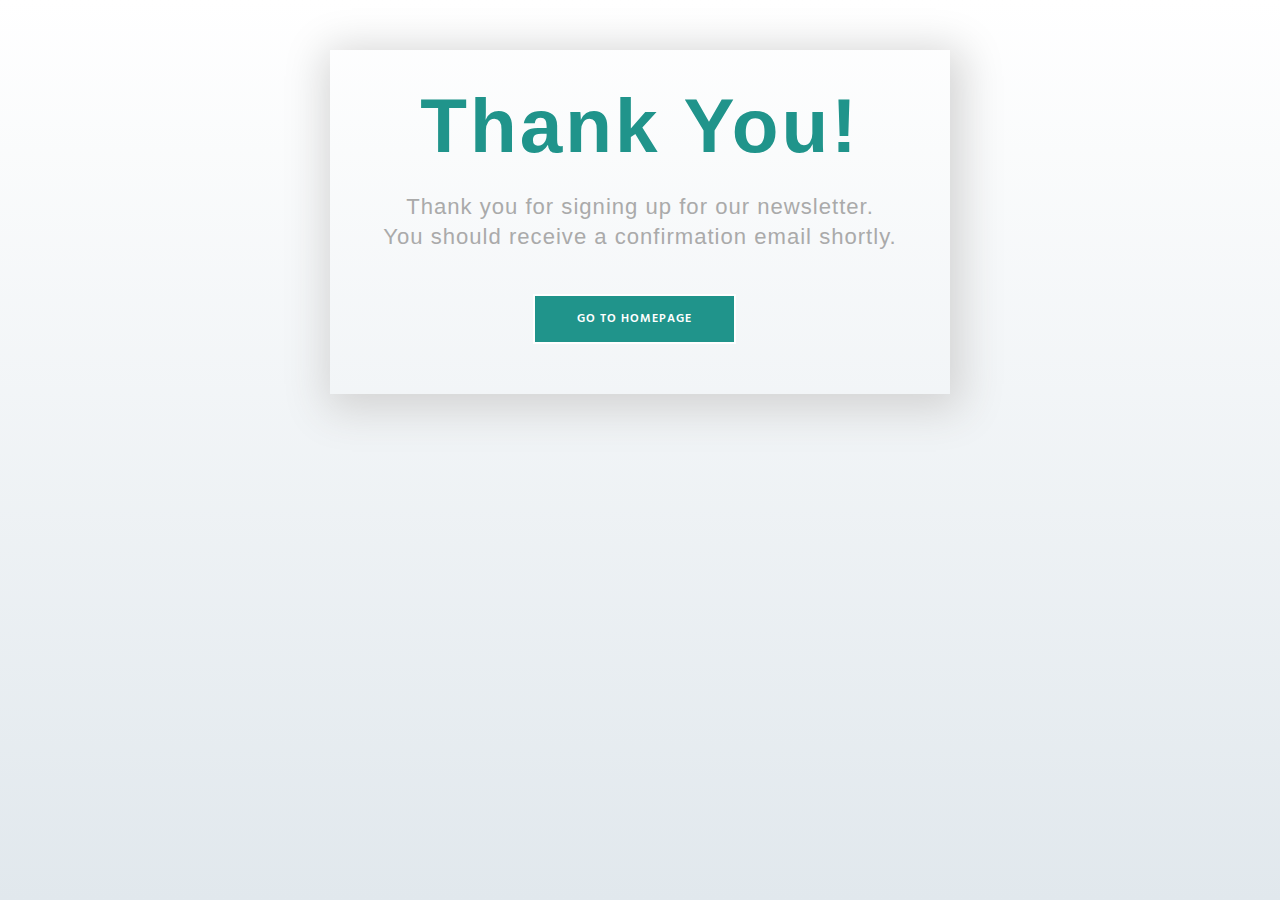
<file: thanks.html>
<!DOCTYPE html>
<html lang="en">
    <head>
        <!-- Required meta tags -->
        <meta charset="utf-8" />
        <meta
            name="viewport"
            content="width=device-width, initial-scale=1, shrink-to-fit=no"
        />
        <meta
            name="description"
            content="megakit,business,company,agency,multipurpose,modern,bootstrap4"
        />

        <meta name="author" content="themefisher.com" />

        <title>SocialSpark</title>

        <link
            rel="shortcut icon"
            href="images/favicon.png"
            type="image/x-icon"
        />

        <!-- bootstrap.min css -->
        <link rel="stylesheet" href="plugins/bootstrap/css/bootstrap.min.css" />
        <!-- Icon Font Css -->
        <link rel="stylesheet" href="plugins/themify/css/themify-icons.css" />
        <link rel="stylesheet" href="plugins/fontawesome/css/all.css" />
        <link
            rel="stylesheet"
            href="plugins/magnific-popup/dist/magnific-popup.css"
        />
        <!-- Owl Carousel CSS -->
        <link rel="stylesheet" href="plugins/slick-carousel/slick/slick.css" />
        <link
            rel="stylesheet"
            href="plugins/slick-carousel/slick/slick-theme.css"
        />

        <!-- Main Stylesheet -->
        <link rel="stylesheet" href="css/style.css" />
        <link rel="stylesheet" href="css/thanks.css" />
    </head>
    <body>
        <div class="content">
            <div class="wrapper-1">
                <div class="wrapper-2">
                    <h1>Thank You!</h1>
                    <p>Thank you for signing up for our newsletter.</p>
                    <p>You should receive a confirmation email shortly.</p>
                    <a href="index.html">
                        <button class="go-home">Go to Homepage</button>
                    </a>
                </div>
            </div>
        </div>
    </body>
</html>
</file>
<file: plugins/themify/css/themify-icons.css>
@font-face {
	font-family: 'themify';
	src:url('../fonts/themify.eot');
	src:url('../fonts/themify.eot?#iefix') format('embedded-opentype'),
		url('../fonts/themify.woff') format('woff'),
		url('../fonts/themify.ttf') format('truetype'),
		url('../fonts/themify.svg') format('svg');
	font-weight: normal;
	font-style: normal;
}

[class^="ti-"], [class*=" ti-"] {
	font-family: 'themify';
	speak: none;
	font-style: normal;
	font-weight: normal;
	font-variant: normal;
	text-transform: none;
	line-height: 1;

	/* Better Font Rendering =========== */
	-webkit-font-smoothing: antialiased;
	-moz-osx-font-smoothing: grayscale;
}

.ti-wand:before {
	content: "\e600";
}
.ti-volume:before {
	content: "\e601";
}
.ti-user:before {
	content: "\e602";
}
.ti-unlock:before {
	content: "\e603";
}
.ti-unlink:before {
	content: "\e604";
}
.ti-trash:before {
	content: "\e605";
}
.ti-thought:before {
	content: "\e606";
}
.ti-target:before {
	content: "\e607";
}
.ti-tag:before {
	content: "\e608";
}
.ti-tablet:before {
	content: "\e609";
}
.ti-star:before {
	content: "\e60a";
}
.ti-spray:before {
	content: "\e60b";
}
.ti-signal:before {
	content: "\e60c";
}
.ti-shopping-cart:before {
	content: "\e60d";
}
.ti-shopping-cart-full:before {
	content: "\e60e";
}
.ti-settings:before {
	content: "\e60f";
}
.ti-search:before {
	content: "\e610";
}
.ti-zoom-in:before {
	content: "\e611";
}
.ti-zoom-out:before {
	content: "\e612";
}
.ti-cut:before {
	content: "\e613";
}
.ti-ruler:before {
	content: "\e614";
}
.ti-ruler-pencil:before {
	content: "\e615";
}
.ti-ruler-alt:before {
	content: "\e616";
}
.ti-bookmark:before {
	content: "\e617";
}
.ti-bookmark-alt:before {
	content: "\e618";
}
.ti-reload:before {
	content: "\e619";
}
.ti-plus:before {
	content: "\e61a";
}
.ti-pin:before {
	content: "\e61b";
}
.ti-pencil:before {
	content: "\e61c";
}
.ti-pencil-alt:before {
	content: "\e61d";
}
.ti-paint-roller:before {
	content: "\e61e";
}
.ti-paint-bucket:before {
	content: "\e61f";
}
.ti-na:before {
	content: "\e620";
}
.ti-mobile:before {
	content: "\e621";
}
.ti-minus:before {
	content: "\e622";
}
.ti-medall:before {
	content: "\e623";
}
.ti-medall-alt:before {
	content: "\e624";
}
.ti-marker:before {
	content: "\e625";
}
.ti-marker-alt:before {
	content: "\e626";
}
.ti-arrow-up:before {
	content: "\e627";
}
.ti-arrow-right:before {
	content: "\e628";
}
.ti-arrow-left:before {
	content: "\e629";
}
.ti-arrow-down:before {
	content: "\e62a";
}
.ti-lock:before {
	content: "\e62b";
}
.ti-location-arrow:before {
	content: "\e62c";
}
.ti-link:before {
	content: "\e62d";
}
.ti-layout:before {
	content: "\e62e";
}
.ti-layers:before {
	content: "\e62f";
}
.ti-layers-alt:before {
	content: "\e630";
}
.ti-key:before {
	content: "\e631";
}
.ti-import:before {
	content: "\e632";
}
.ti-image:before {
	content: "\e633";
}
.ti-heart:before {
	content: "\e634";
}
.ti-heart-broken:before {
	content: "\e635";
}
.ti-hand-stop:before {
	content: "\e636";
}
.ti-hand-open:before {
	content: "\e637";
}
.ti-hand-drag:before {
	content: "\e638";
}
.ti-folder:before {
	content: "\e639";
}
.ti-flag:before {
	content: "\e63a";
}
.ti-flag-alt:before {
	content: "\e63b";
}
.ti-flag-alt-2:before {
	content: "\e63c";
}
.ti-eye:before {
	content: "\e63d";
}
.ti-export:before {
	content: "\e63e";
}
.ti-exchange-vertical:before {
	content: "\e63f";
}
.ti-desktop:before {
	content: "\e640";
}
.ti-cup:before {
	content: "\e641";
}
.ti-crown:before {
	content: "\e642";
}
.ti-comments:before {
	content: "\e643";
}
.ti-comment:before {
	content: "\e644";
}
.ti-comment-alt:before {
	content: "\e645";
}
.ti-close:before {
	content: "\e646";
}
.ti-clip:before {
	content: "\e647";
}
.ti-angle-up:before {
	content: "\e648";
}
.ti-angle-right:before {
	content: "\e649";
}
.ti-angle-left:before {
	content: "\e64a";
}
.ti-angle-down:before {
	content: "\e64b";
}
.ti-check:before {
	content: "\e64c";
}
.ti-check-box:before {
	content: "\e64d";
}
.ti-camera:before {
	content: "\e64e";
}
.ti-announcement:before {
	content: "\e64f";
}
.ti-brush:before {
	content: "\e650";
}
.ti-briefcase:before {
	content: "\e651";
}
.ti-bolt:before {
	content: "\e652";
}
.ti-bolt-alt:before {
	content: "\e653";
}
.ti-blackboard:before {
	content: "\e654";
}
.ti-bag:before {
	content: "\e655";
}
.ti-move:before {
	content: "\e656";
}
.ti-arrows-vertical:before {
	content: "\e657";
}
.ti-arrows-horizontal:before {
	content: "\e658";
}
.ti-fullscreen:before {
	content: "\e659";
}
.ti-arrow-top-right:before {
	content: "\e65a";
}
.ti-arrow-top-left:before {
	content: "\e65b";
}
.ti-arrow-circle-up:before {
	content: "\e65c";
}
.ti-arrow-circle-right:before {
	content: "\e65d";
}
.ti-arrow-circle-left:before {
	content: "\e65e";
}
.ti-arrow-circle-down:before {
	content: "\e65f";
}
.ti-angle-double-up:before {
	content: "\e660";
}
.ti-angle-double-right:before {
	content: "\e661";
}
.ti-angle-double-left:before {
	content: "\e662";
}
.ti-angle-double-down:before {
	content: "\e663";
}
.ti-zip:before {
	content: "\e664";
}
.ti-world:before {
	content: "\e665";
}
.ti-wheelchair:before {
	content: "\e666";
}
.ti-view-list:before {
	content: "\e667";
}
.ti-view-list-alt:before {
	content: "\e668";
}
.ti-view-grid:before {
	content: "\e669";
}
.ti-uppercase:before {
	content: "\e66a";
}
.ti-upload:before {
	content: "\e66b";
}
.ti-underline:before {
	content: "\e66c";
}
.ti-truck:before {
	content: "\e66d";
}
.ti-timer:before {
	content: "\e66e";
}
.ti-ticket:before {
	content: "\e66f";
}
.ti-thumb-up:before {
	content: "\e670";
}
.ti-thumb-down:before {
	content: "\e671";
}
.ti-text:before {
	content: "\e672";
}
.ti-stats-up:before {
	content: "\e673";
}
.ti-stats-down:before {
	content: "\e674";
}
.ti-split-v:before {
	content: "\e675";
}
.ti-split-h:before {
	content: "\e676";
}
.ti-smallcap:before {
	content: "\e677";
}
.ti-shine:before {
	content: "\e678";
}
.ti-shift-right:before {
	content: "\e679";
}
.ti-shift-left:before {
	content: "\e67a";
}
.ti-shield:before {
	content: "\e67b";
}
.ti-notepad:before {
	content: "\e67c";
}
.ti-server:before {
	content: "\e67d";
}
.ti-quote-right:before {
	content: "\e67e";
}
.ti-quote-left:before {
	content: "\e67f";
}
.ti-pulse:before {
	content: "\e680";
}
.ti-printer:before {
	content: "\e681";
}
.ti-power-off:before {
	content: "\e682";
}
.ti-plug:before {
	content: "\e683";
}
.ti-pie-chart:before {
	content: "\e684";
}
.ti-paragraph:before {
	content: "\e685";
}
.ti-panel:before {
	content: "\e686";
}
.ti-package:before {
	content: "\e687";
}
.ti-music:before {
	content: "\e688";
}
.ti-music-alt:before {
	content: "\e689";
}
.ti-mouse:before {
	content: "\e68a";
}
.ti-mouse-alt:before {
	content: "\e68b";
}
.ti-money:before {
	content: "\e68c";
}
.ti-microphone:before {
	content: "\e68d";
}
.ti-menu:before {
	content: "\e68e";
}
.ti-menu-alt:before {
	content: "\e68f";
}
.ti-map:before {
	content: "\e690";
}
.ti-map-alt:before {
	content: "\e691";
}
.ti-loop:before {
	content: "\e692";
}
.ti-location-pin:before {
	content: "\e693";
}
.ti-list:before {
	content: "\e694";
}
.ti-light-bulb:before {
	content: "\e695";
}
.ti-Italic:before {
	content: "\e696";
}
.ti-info:before {
	content: "\e697";
}
.ti-infinite:before {
	content: "\e698";
}
.ti-id-badge:before {
	content: "\e699";
}
.ti-hummer:before {
	content: "\e69a";
}
.ti-home:before {
	content: "\e69b";
}
.ti-help:before {
	content: "\e69c";
}
.ti-headphone:before {
	content: "\e69d";
}
.ti-harddrives:before {
	content: "\e69e";
}
.ti-harddrive:before {
	content: "\e69f";
}
.ti-gift:before {
	content: "\e6a0";
}
.ti-game:before {
	content: "\e6a1";
}
.ti-filter:before {
	content: "\e6a2";
}
.ti-files:before {
	content: "\e6a3";
}
.ti-file:before {
	content: "\e6a4";
}
.ti-eraser:before {
	content: "\e6a5";
}
.ti-envelope:before {
	content: "\e6a6";
}
.ti-download:before {
	content: "\e6a7";
}
.ti-direction:before {
	content: "\e6a8";
}
.ti-direction-alt:before {
	content: "\e6a9";
}
.ti-dashboard:before {
	content: "\e6aa";
}
.ti-control-stop:before {
	content: "\e6ab";
}
.ti-control-shuffle:before {
	content: "\e6ac";
}
.ti-control-play:before {
	content: "\e6ad";
}
.ti-control-pause:before {
	content: "\e6ae";
}
.ti-control-forward:before {
	content: "\e6af";
}
.ti-control-backward:before {
	content: "\e6b0";
}
.ti-cloud:before {
	content: "\e6b1";
}
.ti-cloud-up:before {
	content: "\e6b2";
}
.ti-cloud-down:before {
	content: "\e6b3";
}
.ti-clipboard:before {
	content: "\e6b4";
}
.ti-car:before {
	content: "\e6b5";
}
.ti-calendar:before {
	content: "\e6b6";
}
.ti-book:before {
	content: "\e6b7";
}
.ti-bell:before {
	content: "\e6b8";
}
.ti-basketball:before {
	content: "\e6b9";
}
.ti-bar-chart:before {
	content: "\e6ba";
}
.ti-bar-chart-alt:before {
	content: "\e6bb";
}
.ti-back-right:before {
	content: "\e6bc";
}
.ti-back-left:before {
	content: "\e6bd";
}
.ti-arrows-corner:before {
	content: "\e6be";
}
.ti-archive:before {
	content: "\e6bf";
}
.ti-anchor:before {
	content: "\e6c0";
}
.ti-align-right:before {
	content: "\e6c1";
}
.ti-align-left:before {
	content: "\e6c2";
}
.ti-align-justify:before {
	content: "\e6c3";
}
.ti-align-center:before {
	content: "\e6c4";
}
.ti-alert:before {
	content: "\e6c5";
}
.ti-alarm-clock:before {
	content: "\e6c6";
}
.ti-agenda:before {
	content: "\e6c7";
}
.ti-write:before {
	content: "\e6c8";
}
.ti-window:before {
	content: "\e6c9";
}
.ti-widgetized:before {
	content: "\e6ca";
}
.ti-widget:before {
	content: "\e6cb";
}
.ti-widget-alt:before {
	content: "\e6cc";
}
.ti-wallet:before {
	content: "\e6cd";
}
.ti-video-clapper:before {
	content: "\e6ce";
}
.ti-video-camera:before {
	content: "\e6cf";
}
.ti-vector:before {
	content: "\e6d0";
}
.ti-themify-logo:before {
	content: "\e6d1";
}
.ti-themify-favicon:before {
	content: "\e6d2";
}
.ti-themify-favicon-alt:before {
	content: "\e6d3";
}
.ti-support:before {
	content: "\e6d4";
}
.ti-stamp:before {
	content: "\e6d5";
}
.ti-split-v-alt:before {
	content: "\e6d6";
}
.ti-slice:before {
	content: "\e6d7";
}
.ti-shortcode:before {
	content: "\e6d8";
}
.ti-shift-right-alt:before {
	content: "\e6d9";
}
.ti-shift-left-alt:before {
	content: "\e6da";
}
.ti-ruler-alt-2:before {
	content: "\e6db";
}
.ti-receipt:before {
	content: "\e6dc";
}
.ti-pin2:before {
	content: "\e6dd";
}
.ti-pin-alt:before {
	content: "\e6de";
}
.ti-pencil-alt2:before {
	content: "\e6df";
}
.ti-palette:before {
	content: "\e6e0";
}
.ti-more:before {
	content: "\e6e1";
}
.ti-more-alt:before {
	content: "\e6e2";
}
.ti-microphone-alt:before {
	content: "\e6e3";
}
.ti-magnet:before {
	content: "\e6e4";
}
.ti-line-double:before {
	content: "\e6e5";
}
.ti-line-dotted:before {
	content: "\e6e6";
}
.ti-line-dashed:before {
	content: "\e6e7";
}
.ti-layout-width-full:before {
	content: "\e6e8";
}
.ti-layout-width-default:before {
	content: "\e6e9";
}
.ti-layout-width-default-alt:before {
	content: "\e6ea";
}
.ti-layout-tab:before {
	content: "\e6eb";
}
.ti-layout-tab-window:before {
	content: "\e6ec";
}
.ti-layout-tab-v:before {
	content: "\e6ed";
}
.ti-layout-tab-min:before {
	content: "\e6ee";
}
.ti-layout-slider:before {
	content: "\e6ef";
}
.ti-layout-slider-alt:before {
	content: "\e6f0";
}
.ti-layout-sidebar-right:before {
	content: "\e6f1";
}
.ti-layout-sidebar-none:before {
	content: "\e6f2";
}
.ti-layout-sidebar-left:before {
	content: "\e6f3";
}
.ti-layout-placeholder:before {
	content: "\e6f4";
}
.ti-layout-menu:before {
	content: "\e6f5";
}
.ti-layout-menu-v:before {
	content: "\e6f6";
}
.ti-layout-menu-separated:before {
	content: "\e6f7";
}
.ti-layout-menu-full:before {
	content: "\e6f8";
}
.ti-layout-media-right-alt:before {
	content: "\e6f9";
}
.ti-layout-media-right:before {
	content: "\e6fa";
}
.ti-layout-media-overlay:before {
	content: "\e6fb";
}
.ti-layout-media-overlay-alt:before {
	content: "\e6fc";
}
.ti-layout-media-overlay-alt-2:before {
	content: "\e6fd";
}
.ti-layout-media-left-alt:before {
	content: "\e6fe";
}
.ti-layout-media-left:before {
	content: "\e6ff";
}
.ti-layout-media-center-alt:before {
	content: "\e700";
}
.ti-layout-media-center:before {
	content: "\e701";
}
.ti-layout-list-thumb:before {
	content: "\e702";
}
.ti-layout-list-thumb-alt:before {
	content: "\e703";
}
.ti-layout-list-post:before {
	content: "\e704";
}
.ti-layout-list-large-image:before {
	content: "\e705";
}
.ti-layout-line-solid:before {
	content: "\e706";
}
.ti-layout-grid4:before {
	content: "\e707";
}
.ti-layout-grid3:before {
	content: "\e708";
}
.ti-layout-grid2:before {
	content: "\e709";
}
.ti-layout-grid2-thumb:before {
	content: "\e70a";
}
.ti-layout-cta-right:before {
	content: "\e70b";
}
.ti-layout-cta-left:before {
	content: "\e70c";
}
.ti-layout-cta-center:before {
	content: "\e70d";
}
.ti-layout-cta-btn-right:before {
	content: "\e70e";
}
.ti-layout-cta-btn-left:before {
	content: "\e70f";
}
.ti-layout-column4:before {
	content: "\e710";
}
.ti-layout-column3:before {
	content: "\e711";
}
.ti-layout-column2:before {
	content: "\e712";
}
.ti-layout-accordion-separated:before {
	content: "\e713";
}
.ti-layout-accordion-merged:before {
	content: "\e714";
}
.ti-layout-accordion-list:before {
	content: "\e715";
}
.ti-ink-pen:before {
	content: "\e716";
}
.ti-info-alt:before {
	content: "\e717";
}
.ti-help-alt:before {
	content: "\e718";
}
.ti-headphone-alt:before {
	content: "\e719";
}
.ti-hand-point-up:before {
	content: "\e71a";
}
.ti-hand-point-right:before {
	content: "\e71b";
}
.ti-hand-point-left:before {
	content: "\e71c";
}
.ti-hand-point-down:before {
	content: "\e71d";
}
.ti-gallery:before {
	content: "\e71e";
}
.ti-face-smile:before {
	content: "\e71f";
}
.ti-face-sad:before {
	content: "\e720";
}
.ti-credit-card:before {
	content: "\e721";
}
.ti-control-skip-forward:before {
	content: "\e722";
}
.ti-control-skip-backward:before {
	content: "\e723";
}
.ti-control-record:before {
	content: "\e724";
}
.ti-control-eject:before {
	content: "\e725";
}
.ti-comments-smiley:before {
	content: "\e726";
}
.ti-brush-alt:before {
	content: "\e727";
}
.ti-youtube:before {
	content: "\e728";
}
.ti-vimeo:before {
	content: "\e729";
}
.ti-twitter:before {
	content: "\e72a";
}
.ti-time:before {
	content: "\e72b";
}
.ti-tumblr:before {
	content: "\e72c";
}
.ti-skype:before {
	content: "\e72d";
}
.ti-share:before {
	content: "\e72e";
}
.ti-share-alt:before {
	content: "\e72f";
}
.ti-rocket:before {
	content: "\e730";
}
.ti-pinterest:before {
	content: "\e731";
}
.ti-new-window:before {
	content: "\e732";
}
.ti-microsoft:before {
	content: "\e733";
}
.ti-list-ol:before {
	content: "\e734";
}
.ti-linkedin:before {
	content: "\e735";
}
.ti-layout-sidebar-2:before {
	content: "\e736";
}
.ti-layout-grid4-alt:before {
	content: "\e737";
}
.ti-layout-grid3-alt:before {
	content: "\e738";
}
.ti-layout-grid2-alt:before {
	content: "\e739";
}
.ti-layout-column4-alt:before {
	content: "\e73a";
}
.ti-layout-column3-alt:before {
	content: "\e73b";
}
.ti-layout-column2-alt:before {
	content: "\e73c";
}
.ti-instagram:before {
	content: "\e73d";
}
.ti-google:before {
	content: "\e73e";
}
.ti-github:before {
	content: "\e73f";
}
.ti-flickr:before {
	content: "\e740";
}
.ti-facebook:before {
	content: "\e741";
}
.ti-dropbox:before {
	content: "\e742";
}
.ti-dribbble:before {
	content: "\e743";
}
.ti-apple:before {
	content: "\e744";
}
.ti-android:before {
	content: "\e745";
}
.ti-save:before {
	content: "\e746";
}
.ti-save-alt:before {
	content: "\e747";
}
.ti-yahoo:before {
	content: "\e748";
}
.ti-wordpress:before {
	content: "\e749";
}
.ti-vimeo-alt:before {
	content: "\e74a";
}
.ti-twitter-alt:before {
	content: "\e74b";
}
.ti-tumblr-alt:before {
	content: "\e74c";
}
.ti-trello:before {
	content: "\e74d";
}
.ti-stack-overflow:before {
	content: "\e74e";
}
.ti-soundcloud:before {
	content: "\e74f";
}
.ti-sharethis:before {
	content: "\e750";
}
.ti-sharethis-alt:before {
	content: "\e751";
}
.ti-reddit:before {
	content: "\e752";
}
.ti-pinterest-alt:before {
	content: "\e753";
}
.ti-microsoft-alt:before {
	content: "\e754";
}
.ti-linux:before {
	content: "\e755";
}
.ti-jsfiddle:before {
	content: "\e756";
}
.ti-joomla:before {
	content: "\e757";
}
.ti-html5:before {
	content: "\e758";
}
.ti-flickr-alt:before {
	content: "\e759";
}
.ti-email:before {
	content: "\e75a";
}
.ti-drupal:before {
	content: "\e75b";
}
.ti-dropbox-alt:before {
	content: "\e75c";
}
.ti-css3:before {
	content: "\e75d";
}
.ti-rss:before {
	content: "\e75e";
}
.ti-rss-alt:before {
	content: "\e75f";
}
</file>
<file: plugins/fontawesome/css/all.css>
.fa,
.fas,
.far,
.fal,
.fab {
  -moz-osx-font-smoothing: grayscale;
  -webkit-font-smoothing: antialiased;
  display: inline-block;
  font-style: normal;
  font-variant: normal;
  text-rendering: auto;
  line-height: 1; }

.fa-lg {
  font-size: 1.33333em;
  line-height: 0.75em;
  vertical-align: -.0667em; }

.fa-xs {
  font-size: .75em; }

.fa-sm {
  font-size: .875em; }

.fa-1x {
  font-size: 1em; }

.fa-2x {
  font-size: 2em; }

.fa-3x {
  font-size: 3em; }

.fa-4x {
  font-size: 4em; }

.fa-5x {
  font-size: 5em; }

.fa-6x {
  font-size: 6em; }

.fa-7x {
  font-size: 7em; }

.fa-8x {
  font-size: 8em; }

.fa-9x {
  font-size: 9em; }

.fa-10x {
  font-size: 10em; }

.fa-fw {
  text-align: center;
  width: 1.25em; }

.fa-ul {
  list-style-type: none;
  margin-left: 2.5em;
  padding-left: 0; }
  .fa-ul > li {
    position: relative; }

.fa-li {
  left: -2em;
  position: absolute;
  text-align: center;
  width: 2em;
  line-height: inherit; }

.fa-border {
  border: solid 0.08em #eee;
  border-radius: .1em;
  padding: .2em .25em .15em; }

.fa-pull-left {
  float: left; }

.fa-pull-right {
  float: right; }

.fa.fa-pull-left,
.fas.fa-pull-left,
.far.fa-pull-left,
.fal.fa-pull-left,
.fab.fa-pull-left {
  margin-right: .3em; }

.fa.fa-pull-right,
.fas.fa-pull-right,
.far.fa-pull-right,
.fal.fa-pull-right,
.fab.fa-pull-right {
  margin-left: .3em; }

.fa-spin {
  -webkit-animation: fa-spin 2s infinite linear;
          animation: fa-spin 2s infinite linear; }

.fa-pulse {
  -webkit-animation: fa-spin 1s infinite steps(8);
          animation: fa-spin 1s infinite steps(8); }

@-webkit-keyframes fa-spin {
  0% {
    -webkit-transform: rotate(0deg);
            transform: rotate(0deg); }
  100% {
    -webkit-transform: rotate(360deg);
            transform: rotate(360deg); } }

@keyframes fa-spin {
  0% {
    -webkit-transform: rotate(0deg);
            transform: rotate(0deg); }
  100% {
    -webkit-transform: rotate(360deg);
            transform: rotate(360deg); } }

.fa-rotate-90 {
  -ms-filter: "progid:DXImageTransform.Microsoft.BasicImage(rotation=1)";
  -webkit-transform: rotate(90deg);
          transform: rotate(90deg); }

.fa-rotate-180 {
  -ms-filter: "progid:DXImageTransform.Microsoft.BasicImage(rotation=2)";
  -webkit-transform: rotate(180deg);
          transform: rotate(180deg); }

.fa-rotate-270 {
  -ms-filter: "progid:DXImageTransform.Microsoft.BasicImage(rotation=3)";
  -webkit-transform: rotate(270deg);
          transform: rotate(270deg); }

.fa-flip-horizontal {
  -ms-filter: "progid:DXImageTransform.Microsoft.BasicImage(rotation=0, mirror=1)";
  -webkit-transform: scale(-1, 1);
          transform: scale(-1, 1); }

.fa-flip-vertical {
  -ms-filter: "progid:DXImageTransform.Microsoft.BasicImage(rotation=2, mirror=1)";
  -webkit-transform: scale(1, -1);
          transform: scale(1, -1); }

.fa-flip-both, .fa-flip-horizontal.fa-flip-vertical {
  -ms-filter: "progid:DXImageTransform.Microsoft.BasicImage(rotation=2, mirror=1)";
  -webkit-transform: scale(-1, -1);
          transform: scale(-1, -1); }

:root .fa-rotate-90,
:root .fa-rotate-180,
:root .fa-rotate-270,
:root .fa-flip-horizontal,
:root .fa-flip-vertical,
:root .fa-flip-both {
  -webkit-filter: none;
          filter: none; }

.fa-stack {
  display: inline-block;
  height: 2em;
  line-height: 2em;
  position: relative;
  vertical-align: middle;
  width: 2.5em; }

.fa-stack-1x,
.fa-stack-2x {
  left: 0;
  position: absolute;
  text-align: center;
  width: 100%; }

.fa-stack-1x {
  line-height: inherit; }

.fa-stack-2x {
  font-size: 2em; }

.fa-inverse {
  color: #fff; }

/* Font Awesome uses the Unicode Private Use Area (PUA) to ensure screen
readers do not read off random characters that represent icons */
.fa-500px:before {
  content: "\f26e"; }

.fa-accessible-icon:before {
  content: "\f368"; }

.fa-accusoft:before {
  content: "\f369"; }

.fa-acquisitions-incorporated:before {
  content: "\f6af"; }

.fa-ad:before {
  content: "\f641"; }

.fa-address-book:before {
  content: "\f2b9"; }

.fa-address-card:before {
  content: "\f2bb"; }

.fa-adjust:before {
  content: "\f042"; }

.fa-adn:before {
  content: "\f170"; }

.fa-adobe:before {
  content: "\f778"; }

.fa-adversal:before {
  content: "\f36a"; }

.fa-affiliatetheme:before {
  content: "\f36b"; }

.fa-air-freshener:before {
  content: "\f5d0"; }

.fa-algolia:before {
  content: "\f36c"; }

.fa-align-center:before {
  content: "\f037"; }

.fa-align-justify:before {
  content: "\f039"; }

.fa-align-left:before {
  content: "\f036"; }

.fa-align-right:before {
  content: "\f038"; }

.fa-alipay:before {
  content: "\f642"; }

.fa-allergies:before {
  content: "\f461"; }

.fa-amazon:before {
  content: "\f270"; }

.fa-amazon-pay:before {
  content: "\f42c"; }

.fa-ambulance:before {
  content: "\f0f9"; }

.fa-american-sign-language-interpreting:before {
  content: "\f2a3"; }

.fa-amilia:before {
  content: "\f36d"; }

.fa-anchor:before {
  content: "\f13d"; }

.fa-android:before {
  content: "\f17b"; }

.fa-angellist:before {
  content: "\f209"; }

.fa-angle-double-down:before {
  content: "\f103"; }

.fa-angle-double-left:before {
  content: "\f100"; }

.fa-angle-double-right:before {
  content: "\f101"; }

.fa-angle-double-up:before {
  content: "\f102"; }

.fa-angle-down:before {
  content: "\f107"; }

.fa-angle-left:before {
  content: "\f104"; }

.fa-angle-right:before {
  content: "\f105"; }

.fa-angle-up:before {
  content: "\f106"; }

.fa-angry:before {
  content: "\f556"; }

.fa-angrycreative:before {
  content: "\f36e"; }

.fa-angular:before {
  content: "\f420"; }

.fa-ankh:before {
  content: "\f644"; }

.fa-app-store:before {
  content: "\f36f"; }

.fa-app-store-ios:before {
  content: "\f370"; }

.fa-apper:before {
  content: "\f371"; }

.fa-apple:before {
  content: "\f179"; }

.fa-apple-alt:before {
  content: "\f5d1"; }

.fa-apple-pay:before {
  content: "\f415"; }

.fa-archive:before {
  content: "\f187"; }

.fa-archway:before {
  content: "\f557"; }

.fa-arrow-alt-circle-down:before {
  content: "\f358"; }

.fa-arrow-alt-circle-left:before {
  content: "\f359"; }

.fa-arrow-alt-circle-right:before {
  content: "\f35a"; }

.fa-arrow-alt-circle-up:before {
  content: "\f35b"; }

.fa-arrow-circle-down:before {
  content: "\f0ab"; }

.fa-arrow-circle-left:before {
  content: "\f0a8"; }

.fa-arrow-circle-right:before {
  content: "\f0a9"; }

.fa-arrow-circle-up:before {
  content: "\f0aa"; }

.fa-arrow-down:before {
  content: "\f063"; }

.fa-arrow-left:before {
  content: "\f060"; }

.fa-arrow-right:before {
  content: "\f061"; }

.fa-arrow-up:before {
  content: "\f062"; }

.fa-arrows-alt:before {
  content: "\f0b2"; }

.fa-arrows-alt-h:before {
  content: "\f337"; }

.fa-arrows-alt-v:before {
  content: "\f338"; }

.fa-artstation:before {
  content: "\f77a"; }

.fa-assistive-listening-systems:before {
  content: "\f2a2"; }

.fa-asterisk:before {
  content: "\f069"; }

.fa-asymmetrik:before {
  content: "\f372"; }

.fa-at:before {
  content: "\f1fa"; }

.fa-atlas:before {
  content: "\f558"; }

.fa-atlassian:before {
  content: "\f77b"; }

.fa-atom:before {
  content: "\f5d2"; }

.fa-audible:before {
  content: "\f373"; }

.fa-audio-description:before {
  content: "\f29e"; }

.fa-autoprefixer:before {
  content: "\f41c"; }

.fa-avianex:before {
  content: "\f374"; }

.fa-aviato:before {
  content: "\f421"; }

.fa-award:before {
  content: "\f559"; }

.fa-aws:before {
  content: "\f375"; }

.fa-baby:before {
  content: "\f77c"; }

.fa-baby-carriage:before {
  content: "\f77d"; }

.fa-backspace:before {
  content: "\f55a"; }

.fa-backward:before {
  content: "\f04a"; }

.fa-bacon:before {
  content: "\f7e5"; }

.fa-balance-scale:before {
  content: "\f24e"; }

.fa-ban:before {
  content: "\f05e"; }

.fa-band-aid:before {
  content: "\f462"; }

.fa-bandcamp:before {
  content: "\f2d5"; }

.fa-barcode:before {
  content: "\f02a"; }

.fa-bars:before {
  content: "\f0c9"; }

.fa-baseball-ball:before {
  content: "\f433"; }

.fa-basketball-ball:before {
  content: "\f434"; }

.fa-bath:before {
  content: "\f2cd"; }

.fa-battery-empty:before {
  content: "\f244"; }

.fa-battery-full:before {
  content: "\f240"; }

.fa-battery-half:before {
  content: "\f242"; }

.fa-battery-quarter:before {
  content: "\f243"; }

.fa-battery-three-quarters:before {
  content: "\f241"; }

.fa-bed:before {
  content: "\f236"; }

.fa-beer:before {
  content: "\f0fc"; }

.fa-behance:before {
  content: "\f1b4"; }

.fa-behance-square:before {
  content: "\f1b5"; }

.fa-bell:before {
  content: "\f0f3"; }

.fa-bell-slash:before {
  content: "\f1f6"; }

.fa-bezier-curve:before {
  content: "\f55b"; }

.fa-bible:before {
  content: "\f647"; }

.fa-bicycle:before {
  content: "\f206"; }

.fa-bimobject:before {
  content: "\f378"; }

.fa-binoculars:before {
  content: "\f1e5"; }

.fa-biohazard:before {
  content: "\f780"; }

.fa-birthday-cake:before {
  content: "\f1fd"; }

.fa-bitbucket:before {
  content: "\f171"; }

.fa-bitcoin:before {
  content: "\f379"; }

.fa-bity:before {
  content: "\f37a"; }

.fa-black-tie:before {
  content: "\f27e"; }

.fa-blackberry:before {
  content: "\f37b"; }

.fa-blender:before {
  content: "\f517"; }

.fa-blender-phone:before {
  content: "\f6b6"; }

.fa-blind:before {
  content: "\f29d"; }

.fa-blog:before {
  content: "\f781"; }

.fa-blogger:before {
  content: "\f37c"; }

.fa-blogger-b:before {
  content: "\f37d"; }

.fa-bluetooth:before {
  content: "\f293"; }

.fa-bluetooth-b:before {
  content: "\f294"; }

.fa-bold:before {
  content: "\f032"; }

.fa-bolt:before {
  content: "\f0e7"; }

.fa-bomb:before {
  content: "\f1e2"; }

.fa-bone:before {
  content: "\f5d7"; }

.fa-bong:before {
  content: "\f55c"; }

.fa-book:before {
  content: "\f02d"; }

.fa-book-dead:before {
  content: "\f6b7"; }

.fa-book-medical:before {
  content: "\f7e6"; }

.fa-book-open:before {
  content: "\f518"; }

.fa-book-reader:before {
  content: "\f5da"; }

.fa-bookmark:before {
  content: "\f02e"; }

.fa-bowling-ball:before {
  content: "\f436"; }

.fa-box:before {
  content: "\f466"; }

.fa-box-open:before {
  content: "\f49e"; }

.fa-boxes:before {
  content: "\f468"; }

.fa-braille:before {
  content: "\f2a1"; }

.fa-brain:before {
  content: "\f5dc"; }

.fa-bread-slice:before {
  content: "\f7ec"; }

.fa-briefcase:before {
  content: "\f0b1"; }

.fa-briefcase-medical:before {
  content: "\f469"; }

.fa-broadcast-tower:before {
  content: "\f519"; }

.fa-broom:before {
  content: "\f51a"; }

.fa-brush:before {
  content: "\f55d"; }

.fa-btc:before {
  content: "\f15a"; }

.fa-bug:before {
  content: "\f188"; }

.fa-building:before {
  content: "\f1ad"; }

.fa-bullhorn:before {
  content: "\f0a1"; }

.fa-bullseye:before {
  content: "\f140"; }

.fa-burn:before {
  content: "\f46a"; }

.fa-buromobelexperte:before {
  content: "\f37f"; }

.fa-bus:before {
  content: "\f207"; }

.fa-bus-alt:before {
  content: "\f55e"; }

.fa-business-time:before {
  content: "\f64a"; }

.fa-buysellads:before {
  content: "\f20d"; }

.fa-calculator:before {
  content: "\f1ec"; }

.fa-calendar:before {
  content: "\f133"; }

.fa-calendar-alt:before {
  content: "\f073"; }

.fa-calendar-check:before {
  content: "\f274"; }

.fa-calendar-day:before {
  content: "\f783"; }

.fa-calendar-minus:before {
  content: "\f272"; }

.fa-calendar-plus:before {
  content: "\f271"; }

.fa-calendar-times:before {
  content: "\f273"; }

.fa-calendar-week:before {
  content: "\f784"; }

.fa-camera:before {
  content: "\f030"; }

.fa-camera-retro:before {
  content: "\f083"; }

.fa-campground:before {
  content: "\f6bb"; }

.fa-canadian-maple-leaf:before {
  content: "\f785"; }

.fa-candy-cane:before {
  content: "\f786"; }

.fa-cannabis:before {
  content: "\f55f"; }

.fa-capsules:before {
  content: "\f46b"; }

.fa-car:before {
  content: "\f1b9"; }

.fa-car-alt:before {
  content: "\f5de"; }

.fa-car-battery:before {
  content: "\f5df"; }

.fa-car-crash:before {
  content: "\f5e1"; }

.fa-car-side:before {
  content: "\f5e4"; }

.fa-caret-down:before {
  content: "\f0d7"; }

.fa-caret-left:before {
  content: "\f0d9"; }

.fa-caret-right:before {
  content: "\f0da"; }

.fa-caret-square-down:before {
  content: "\f150"; }

.fa-caret-square-left:before {
  content: "\f191"; }

.fa-caret-square-right:before {
  content: "\f152"; }

.fa-caret-square-up:before {
  content: "\f151"; }

.fa-caret-up:before {
  content: "\f0d8"; }

.fa-carrot:before {
  content: "\f787"; }

.fa-cart-arrow-down:before {
  content: "\f218"; }

.fa-cart-plus:before {
  content: "\f217"; }

.fa-cash-register:before {
  content: "\f788"; }

.fa-cat:before {
  content: "\f6be"; }

.fa-cc-amazon-pay:before {
  content: "\f42d"; }

.fa-cc-amex:before {
  content: "\f1f3"; }

.fa-cc-apple-pay:before {
  content: "\f416"; }

.fa-cc-diners-club:before {
  content: "\f24c"; }

.fa-cc-discover:before {
  content: "\f1f2"; }

.fa-cc-jcb:before {
  content: "\f24b"; }

.fa-cc-mastercard:before {
  content: "\f1f1"; }

.fa-cc-paypal:before {
  content: "\f1f4"; }

.fa-cc-stripe:before {
  content: "\f1f5"; }

.fa-cc-visa:before {
  content: "\f1f0"; }

.fa-centercode:before {
  content: "\f380"; }

.fa-centos:before {
  content: "\f789"; }

.fa-certificate:before {
  content: "\f0a3"; }

.fa-chair:before {
  content: "\f6c0"; }

.fa-chalkboard:before {
  content: "\f51b"; }

.fa-chalkboard-teacher:before {
  content: "\f51c"; }

.fa-charging-station:before {
  content: "\f5e7"; }

.fa-chart-area:before {
  content: "\f1fe"; }

.fa-chart-bar:before {
  content: "\f080"; }

.fa-chart-line:before {
  content: "\f201"; }

.fa-chart-pie:before {
  content: "\f200"; }

.fa-check:before {
  content: "\f00c"; }

.fa-check-circle:before {
  content: "\f058"; }

.fa-check-double:before {
  content: "\f560"; }

.fa-check-square:before {
  content: "\f14a"; }

.fa-cheese:before {
  content: "\f7ef"; }

.fa-chess:before {
  content: "\f439"; }

.fa-chess-bishop:before {
  content: "\f43a"; }

.fa-chess-board:before {
  content: "\f43c"; }

.fa-chess-king:before {
  content: "\f43f"; }

.fa-chess-knight:before {
  content: "\f441"; }

.fa-chess-pawn:before {
  content: "\f443"; }

.fa-chess-queen:before {
  content: "\f445"; }

.fa-chess-rook:before {
  content: "\f447"; }

.fa-chevron-circle-down:before {
  content: "\f13a"; }

.fa-chevron-circle-left:before {
  content: "\f137"; }

.fa-chevron-circle-right:before {
  content: "\f138"; }

.fa-chevron-circle-up:before {
  content: "\f139"; }

.fa-chevron-down:before {
  content: "\f078"; }

.fa-chevron-left:before {
  content: "\f053"; }

.fa-chevron-right:before {
  content: "\f054"; }

.fa-chevron-up:before {
  content: "\f077"; }

.fa-child:before {
  content: "\f1ae"; }

.fa-chrome:before {
  content: "\f268"; }

.fa-church:before {
  content: "\f51d"; }

.fa-circle:before {
  content: "\f111"; }

.fa-circle-notch:before {
  content: "\f1ce"; }

.fa-city:before {
  content: "\f64f"; }

.fa-clinic-medical:before {
  content: "\f7f2"; }

.fa-clipboard:before {
  content: "\f328"; }

.fa-clipboard-check:before {
  content: "\f46c"; }

.fa-clipboard-list:before {
  content: "\f46d"; }

.fa-clock:before {
  content: "\f017"; }

.fa-clone:before {
  content: "\f24d"; }

.fa-closed-captioning:before {
  content: "\f20a"; }

.fa-cloud:before {
  content: "\f0c2"; }

.fa-cloud-download-alt:before {
  content: "\f381"; }

.fa-cloud-meatball:before {
  content: "\f73b"; }

.fa-cloud-moon:before {
  content: "\f6c3"; }

.fa-cloud-moon-rain:before {
  content: "\f73c"; }

.fa-cloud-rain:before {
  content: "\f73d"; }

.fa-cloud-showers-heavy:before {
  content: "\f740"; }

.fa-cloud-sun:before {
  content: "\f6c4"; }

.fa-cloud-sun-rain:before {
  content: "\f743"; }

.fa-cloud-upload-alt:before {
  content: "\f382"; }

.fa-cloudscale:before {
  content: "\f383"; }

.fa-cloudsmith:before {
  content: "\f384"; }

.fa-cloudversify:before {
  content: "\f385"; }

.fa-cocktail:before {
  content: "\f561"; }

.fa-code:before {
  content: "\f121"; }

.fa-code-branch:before {
  content: "\f126"; }

.fa-codepen:before {
  content: "\f1cb"; }

.fa-codiepie:before {
  content: "\f284"; }

.fa-coffee:before {
  content: "\f0f4"; }

.fa-cog:before {
  content: "\f013"; }

.fa-cogs:before {
  content: "\f085"; }

.fa-coins:before {
  content: "\f51e"; }

.fa-columns:before {
  content: "\f0db"; }

.fa-comment:before {
  content: "\f075"; }

.fa-comment-alt:before {
  content: "\f27a"; }

.fa-comment-dollar:before {
  content: "\f651"; }

.fa-comment-dots:before {
  content: "\f4ad"; }

.fa-comment-medical:before {
  content: "\f7f5"; }

.fa-comment-slash:before {
  content: "\f4b3"; }

.fa-comments:before {
  content: "\f086"; }

.fa-comments-dollar:before {
  content: "\f653"; }

.fa-compact-disc:before {
  content: "\f51f"; }

.fa-compass:before {
  content: "\f14e"; }

.fa-compress:before {
  content: "\f066"; }

.fa-compress-arrows-alt:before {
  content: "\f78c"; }

.fa-concierge-bell:before {
  content: "\f562"; }

.fa-confluence:before {
  content: "\f78d"; }

.fa-connectdevelop:before {
  content: "\f20e"; }

.fa-contao:before {
  content: "\f26d"; }

.fa-cookie:before {
  content: "\f563"; }

.fa-cookie-bite:before {
  content: "\f564"; }

.fa-copy:before {
  content: "\f0c5"; }

.fa-copyright:before {
  content: "\f1f9"; }

.fa-couch:before {
  content: "\f4b8"; }

.fa-cpanel:before {
  content: "\f388"; }

.fa-creative-commons:before {
  content: "\f25e"; }

.fa-creative-commons-by:before {
  content: "\f4e7"; }

.fa-creative-commons-nc:before {
  content: "\f4e8"; }

.fa-creative-commons-nc-eu:before {
  content: "\f4e9"; }

.fa-creative-commons-nc-jp:before {
  content: "\f4ea"; }

.fa-creative-commons-nd:before {
  content: "\f4eb"; }

.fa-creative-commons-pd:before {
  content: "\f4ec"; }

.fa-creative-commons-pd-alt:before {
  content: "\f4ed"; }

.fa-creative-commons-remix:before {
  content: "\f4ee"; }

.fa-creative-commons-sa:before {
  content: "\f4ef"; }

.fa-creative-commons-sampling:before {
  content: "\f4f0"; }

.fa-creative-commons-sampling-plus:before {
  content: "\f4f1"; }

.fa-creative-commons-share:before {
  content: "\f4f2"; }

.fa-creative-commons-zero:before {
  content: "\f4f3"; }

.fa-credit-card:before {
  content: "\f09d"; }

.fa-critical-role:before {
  content: "\f6c9"; }

.fa-crop:before {
  content: "\f125"; }

.fa-crop-alt:before {
  content: "\f565"; }

.fa-cross:before {
  content: "\f654"; }

.fa-crosshairs:before {
  content: "\f05b"; }

.fa-crow:before {
  content: "\f520"; }

.fa-crown:before {
  content: "\f521"; }

.fa-crutch:before {
  content: "\f7f7"; }

.fa-css3:before {
  content: "\f13c"; }

.fa-css3-alt:before {
  content: "\f38b"; }

.fa-cube:before {
  content: "\f1b2"; }

.fa-cubes:before {
  content: "\f1b3"; }

.fa-cut:before {
  content: "\f0c4"; }

.fa-cuttlefish:before {
  content: "\f38c"; }

.fa-d-and-d:before {
  content: "\f38d"; }

.fa-d-and-d-beyond:before {
  content: "\f6ca"; }

.fa-dashcube:before {
  content: "\f210"; }

.fa-database:before {
  content: "\f1c0"; }

.fa-deaf:before {
  content: "\f2a4"; }

.fa-delicious:before {
  content: "\f1a5"; }

.fa-democrat:before {
  content: "\f747"; }

.fa-deploydog:before {
  content: "\f38e"; }

.fa-deskpro:before {
  content: "\f38f"; }

.fa-desktop:before {
  content: "\f108"; }

.fa-dev:before {
  content: "\f6cc"; }

.fa-deviantart:before {
  content: "\f1bd"; }

.fa-dharmachakra:before {
  content: "\f655"; }

.fa-dhl:before {
  content: "\f790"; }

.fa-diagnoses:before {
  content: "\f470"; }

.fa-diaspora:before {
  content: "\f791"; }

.fa-dice:before {
  content: "\f522"; }

.fa-dice-d20:before {
  content: "\f6cf"; }

.fa-dice-d6:before {
  content: "\f6d1"; }

.fa-dice-five:before {
  content: "\f523"; }

.fa-dice-four:before {
  content: "\f524"; }

.fa-dice-one:before {
  content: "\f525"; }

.fa-dice-six:before {
  content: "\f526"; }

.fa-dice-three:before {
  content: "\f527"; }

.fa-dice-two:before {
  content: "\f528"; }

.fa-digg:before {
  content: "\f1a6"; }

.fa-digital-ocean:before {
  content: "\f391"; }

.fa-digital-tachograph:before {
  content: "\f566"; }

.fa-directions:before {
  content: "\f5eb"; }

.fa-discord:before {
  content: "\f392"; }

.fa-discourse:before {
  content: "\f393"; }

.fa-divide:before {
  content: "\f529"; }

.fa-dizzy:before {
  content: "\f567"; }

.fa-dna:before {
  content: "\f471"; }

.fa-dochub:before {
  content: "\f394"; }

.fa-docker:before {
  content: "\f395"; }

.fa-dog:before {
  content: "\f6d3"; }

.fa-dollar-sign:before {
  content: "\f155"; }

.fa-dolly:before {
  content: "\f472"; }

.fa-dolly-flatbed:before {
  content: "\f474"; }

.fa-donate:before {
  content: "\f4b9"; }

.fa-door-closed:before {
  content: "\f52a"; }

.fa-door-open:before {
  content: "\f52b"; }

.fa-dot-circle:before {
  content: "\f192"; }

.fa-dove:before {
  content: "\f4ba"; }

.fa-download:before {
  content: "\f019"; }

.fa-draft2digital:before {
  content: "\f396"; }

.fa-drafting-compass:before {
  content: "\f568"; }

.fa-dragon:before {
  content: "\f6d5"; }

.fa-draw-polygon:before {
  content: "\f5ee"; }

.fa-dribbble:before {
  content: "\f17d"; }

.fa-dribbble-square:before {
  content: "\f397"; }

.fa-dropbox:before {
  content: "\f16b"; }

.fa-drum:before {
  content: "\f569"; }

.fa-drum-steelpan:before {
  content: "\f56a"; }

.fa-drumstick-bite:before {
  content: "\f6d7"; }

.fa-drupal:before {
  content: "\f1a9"; }

.fa-dumbbell:before {
  content: "\f44b"; }

.fa-dumpster:before {
  content: "\f793"; }

.fa-dumpster-fire:before {
  content: "\f794"; }

.fa-dungeon:before {
  content: "\f6d9"; }

.fa-dyalog:before {
  content: "\f399"; }

.fa-earlybirds:before {
  content: "\f39a"; }

.fa-ebay:before {
  content: "\f4f4"; }

.fa-edge:before {
  content: "\f282"; }

.fa-edit:before {
  content: "\f044"; }

.fa-egg:before {
  content: "\f7fb"; }

.fa-eject:before {
  content: "\f052"; }

.fa-elementor:before {
  content: "\f430"; }

.fa-ellipsis-h:before {
  content: "\f141"; }

.fa-ellipsis-v:before {
  content: "\f142"; }

.fa-ello:before {
  content: "\f5f1"; }

.fa-ember:before {
  content: "\f423"; }

.fa-empire:before {
  content: "\f1d1"; }

.fa-envelope:before {
  content: "\f0e0"; }

.fa-envelope-open:before {
  content: "\f2b6"; }

.fa-envelope-open-text:before {
  content: "\f658"; }

.fa-envelope-square:before {
  content: "\f199"; }

.fa-envira:before {
  content: "\f299"; }

.fa-equals:before {
  content: "\f52c"; }

.fa-eraser:before {
  content: "\f12d"; }

.fa-erlang:before {
  content: "\f39d"; }

.fa-ethereum:before {
  content: "\f42e"; }

.fa-ethernet:before {
  content: "\f796"; }

.fa-etsy:before {
  content: "\f2d7"; }

.fa-euro-sign:before {
  content: "\f153"; }

.fa-exchange-alt:before {
  content: "\f362"; }

.fa-exclamation:before {
  content: "\f12a"; }

.fa-exclamation-circle:before {
  content: "\f06a"; }

.fa-exclamation-triangle:before {
  content: "\f071"; }

.fa-expand:before {
  content: "\f065"; }

.fa-expand-arrows-alt:before {
  content: "\f31e"; }

.fa-expeditedssl:before {
  content: "\f23e"; }

.fa-external-link-alt:before {
  content: "\f35d"; }

.fa-external-link-square-alt:before {
  content: "\f360"; }

.fa-eye:before {
  content: "\f06e"; }

.fa-eye-dropper:before {
  content: "\f1fb"; }

.fa-eye-slash:before {
  content: "\f070"; }

.fa-facebook:before {
  content: "\f09a"; }

.fa-facebook-f:before {
  content: "\f39e"; }

.fa-facebook-messenger:before {
  content: "\f39f"; }

.fa-facebook-square:before {
  content: "\f082"; }

.fa-fantasy-flight-games:before {
  content: "\f6dc"; }

.fa-fast-backward:before {
  content: "\f049"; }

.fa-fast-forward:before {
  content: "\f050"; }

.fa-fax:before {
  content: "\f1ac"; }

.fa-feather:before {
  content: "\f52d"; }

.fa-feather-alt:before {
  content: "\f56b"; }

.fa-fedex:before {
  content: "\f797"; }

.fa-fedora:before {
  content: "\f798"; }

.fa-female:before {
  content: "\f182"; }

.fa-fighter-jet:before {
  content: "\f0fb"; }

.fa-figma:before {
  content: "\f799"; }

.fa-file:before {
  content: "\f15b"; }

.fa-file-alt:before {
  content: "\f15c"; }

.fa-file-archive:before {
  content: "\f1c6"; }

.fa-file-audio:before {
  content: "\f1c7"; }

.fa-file-code:before {
  content: "\f1c9"; }

.fa-file-contract:before {
  content: "\f56c"; }

.fa-file-csv:before {
  content: "\f6dd"; }

.fa-file-download:before {
  content: "\f56d"; }

.fa-file-excel:before {
  content: "\f1c3"; }

.fa-file-export:before {
  content: "\f56e"; }

.fa-file-image:before {
  content: "\f1c5"; }

.fa-file-import:before {
  content: "\f56f"; }

.fa-file-invoice:before {
  content: "\f570"; }

.fa-file-invoice-dollar:before {
  content: "\f571"; }

.fa-file-medical:before {
  content: "\f477"; }

.fa-file-medical-alt:before {
  content: "\f478"; }

.fa-file-pdf:before {
  content: "\f1c1"; }

.fa-file-powerpoint:before {
  content: "\f1c4"; }

.fa-file-prescription:before {
  content: "\f572"; }

.fa-file-signature:before {
  content: "\f573"; }

.fa-file-upload:before {
  content: "\f574"; }

.fa-file-video:before {
  content: "\f1c8"; }

.fa-file-word:before {
  content: "\f1c2"; }

.fa-fill:before {
  content: "\f575"; }

.fa-fill-drip:before {
  content: "\f576"; }

.fa-film:before {
  content: "\f008"; }

.fa-filter:before {
  content: "\f0b0"; }

.fa-fingerprint:before {
  content: "\f577"; }

.fa-fire:before {
  content: "\f06d"; }

.fa-fire-alt:before {
  content: "\f7e4"; }

.fa-fire-extinguisher:before {
  content: "\f134"; }

.fa-firefox:before {
  content: "\f269"; }

.fa-first-aid:before {
  content: "\f479"; }

.fa-first-order:before {
  content: "\f2b0"; }

.fa-first-order-alt:before {
  content: "\f50a"; }

.fa-firstdraft:before {
  content: "\f3a1"; }

.fa-fish:before {
  content: "\f578"; }

.fa-fist-raised:before {
  content: "\f6de"; }

.fa-flag:before {
  content: "\f024"; }

.fa-flag-checkered:before {
  content: "\f11e"; }

.fa-flag-usa:before {
  content: "\f74d"; }

.fa-flask:before {
  content: "\f0c3"; }

.fa-flickr:before {
  content: "\f16e"; }

.fa-flipboard:before {
  content: "\f44d"; }

.fa-flushed:before {
  content: "\f579"; }

.fa-fly:before {
  content: "\f417"; }

.fa-folder:before {
  content: "\f07b"; }

.fa-folder-minus:before {
  content: "\f65d"; }

.fa-folder-open:before {
  content: "\f07c"; }

.fa-folder-plus:before {
  content: "\f65e"; }

.fa-font:before {
  content: "\f031"; }

.fa-font-awesome:before {
  content: "\f2b4"; }

.fa-font-awesome-alt:before {
  content: "\f35c"; }

.fa-font-awesome-flag:before {
  content: "\f425"; }

.fa-font-awesome-logo-full:before {
  content: "\f4e6"; }

.fa-fonticons:before {
  content: "\f280"; }

.fa-fonticons-fi:before {
  content: "\f3a2"; }

.fa-football-ball:before {
  content: "\f44e"; }

.fa-fort-awesome:before {
  content: "\f286"; }

.fa-fort-awesome-alt:before {
  content: "\f3a3"; }

.fa-forumbee:before {
  content: "\f211"; }

.fa-forward:before {
  content: "\f04e"; }

.fa-foursquare:before {
  content: "\f180"; }

.fa-free-code-camp:before {
  content: "\f2c5"; }

.fa-freebsd:before {
  content: "\f3a4"; }

.fa-frog:before {
  content: "\f52e"; }

.fa-frown:before {
  content: "\f119"; }

.fa-frown-open:before {
  content: "\f57a"; }

.fa-fulcrum:before {
  content: "\f50b"; }

.fa-funnel-dollar:before {
  content: "\f662"; }

.fa-futbol:before {
  content: "\f1e3"; }

.fa-galactic-republic:before {
  content: "\f50c"; }

.fa-galactic-senate:before {
  content: "\f50d"; }

.fa-gamepad:before {
  content: "\f11b"; }

.fa-gas-pump:before {
  content: "\f52f"; }

.fa-gavel:before {
  content: "\f0e3"; }

.fa-gem:before {
  content: "\f3a5"; }

.fa-genderless:before {
  content: "\f22d"; }

.fa-get-pocket:before {
  content: "\f265"; }

.fa-gg:before {
  content: "\f260"; }

.fa-gg-circle:before {
  content: "\f261"; }

.fa-ghost:before {
  content: "\f6e2"; }

.fa-gift:before {
  content: "\f06b"; }

.fa-gifts:before {
  content: "\f79c"; }

.fa-git:before {
  content: "\f1d3"; }

.fa-git-square:before {
  content: "\f1d2"; }

.fa-github:before {
  content: "\f09b"; }

.fa-github-alt:before {
  content: "\f113"; }

.fa-github-square:before {
  content: "\f092"; }

.fa-gitkraken:before {
  content: "\f3a6"; }

.fa-gitlab:before {
  content: "\f296"; }

.fa-gitter:before {
  content: "\f426"; }

.fa-glass-cheers:before {
  content: "\f79f"; }

.fa-glass-martini:before {
  content: "\f000"; }

.fa-glass-martini-alt:before {
  content: "\f57b"; }

.fa-glass-whiskey:before {
  content: "\f7a0"; }

.fa-glasses:before {
  content: "\f530"; }

.fa-glide:before {
  content: "\f2a5"; }

.fa-glide-g:before {
  content: "\f2a6"; }

.fa-globe:before {
  content: "\f0ac"; }

.fa-globe-africa:before {
  content: "\f57c"; }

.fa-globe-americas:before {
  content: "\f57d"; }

.fa-globe-asia:before {
  content: "\f57e"; }

.fa-globe-europe:before {
  content: "\f7a2"; }

.fa-gofore:before {
  content: "\f3a7"; }

.fa-golf-ball:before {
  content: "\f450"; }

.fa-goodreads:before {
  content: "\f3a8"; }

.fa-goodreads-g:before {
  content: "\f3a9"; }

.fa-google:before {
  content: "\f1a0"; }

.fa-google-drive:before {
  content: "\f3aa"; }

.fa-google-play:before {
  content: "\f3ab"; }

.fa-google-plus:before {
  content: "\f2b3"; }

.fa-google-plus-g:before {
  content: "\f0d5"; }

.fa-google-plus-square:before {
  content: "\f0d4"; }

.fa-google-wallet:before {
  content: "\f1ee"; }

.fa-gopuram:before {
  content: "\f664"; }

.fa-graduation-cap:before {
  content: "\f19d"; }

.fa-gratipay:before {
  content: "\f184"; }

.fa-grav:before {
  content: "\f2d6"; }

.fa-greater-than:before {
  content: "\f531"; }

.fa-greater-than-equal:before {
  content: "\f532"; }

.fa-grimace:before {
  content: "\f57f"; }

.fa-grin:before {
  content: "\f580"; }

.fa-grin-alt:before {
  content: "\f581"; }

.fa-grin-beam:before {
  content: "\f582"; }

.fa-grin-beam-sweat:before {
  content: "\f583"; }

.fa-grin-hearts:before {
  content: "\f584"; }

.fa-grin-squint:before {
  content: "\f585"; }

.fa-grin-squint-tears:before {
  content: "\f586"; }

.fa-grin-stars:before {
  content: "\f587"; }

.fa-grin-tears:before {
  content: "\f588"; }

.fa-grin-tongue:before {
  content: "\f589"; }

.fa-grin-tongue-squint:before {
  content: "\f58a"; }

.fa-grin-tongue-wink:before {
  content: "\f58b"; }

.fa-grin-wink:before {
  content: "\f58c"; }

.fa-grip-horizontal:before {
  content: "\f58d"; }

.fa-grip-lines:before {
  content: "\f7a4"; }

.fa-grip-lines-vertical:before {
  content: "\f7a5"; }

.fa-grip-vertical:before {
  content: "\f58e"; }

.fa-gripfire:before {
  content: "\f3ac"; }

.fa-grunt:before {
  content: "\f3ad"; }

.fa-guitar:before {
  content: "\f7a6"; }

.fa-gulp:before {
  content: "\f3ae"; }

.fa-h-square:before {
  content: "\f0fd"; }

.fa-hacker-news:before {
  content: "\f1d4"; }

.fa-hacker-news-square:before {
  content: "\f3af"; }

.fa-hackerrank:before {
  content: "\f5f7"; }

.fa-hamburger:before {
  content: "\f805"; }

.fa-hammer:before {
  content: "\f6e3"; }

.fa-hamsa:before {
  content: "\f665"; }

.fa-hand-holding:before {
  content: "\f4bd"; }

.fa-hand-holding-heart:before {
  content: "\f4be"; }

.fa-hand-holding-usd:before {
  content: "\f4c0"; }

.fa-hand-lizard:before {
  content: "\f258"; }

.fa-hand-middle-finger:before {
  content: "\f806"; }

.fa-hand-paper:before {
  content: "\f256"; }

.fa-hand-peace:before {
  content: "\f25b"; }

.fa-hand-point-down:before {
  content: "\f0a7"; }

.fa-hand-point-left:before {
  content: "\f0a5"; }

.fa-hand-point-right:before {
  content: "\f0a4"; }

.fa-hand-point-up:before {
  content: "\f0a6"; }

.fa-hand-pointer:before {
  content: "\f25a"; }

.fa-hand-rock:before {
  content: "\f255"; }

.fa-hand-scissors:before {
  content: "\f257"; }

.fa-hand-spock:before {
  content: "\f259"; }

.fa-hands:before {
  content: "\f4c2"; }

.fa-hands-helping:before {
  content: "\f4c4"; }

.fa-handshake:before {
  content: "\f2b5"; }

.fa-hanukiah:before {
  content: "\f6e6"; }

.fa-hard-hat:before {
  content: "\f807"; }

.fa-hashtag:before {
  content: "\f292"; }

.fa-hat-wizard:before {
  content: "\f6e8"; }

.fa-haykal:before {
  content: "\f666"; }

.fa-hdd:before {
  content: "\f0a0"; }

.fa-heading:before {
  content: "\f1dc"; }

.fa-headphones:before {
  content: "\f025"; }

.fa-headphones-alt:before {
  content: "\f58f"; }

.fa-headset:before {
  content: "\f590"; }

.fa-heart:before {
  content: "\f004"; }

.fa-heart-broken:before {
  content: "\f7a9"; }

.fa-heartbeat:before {
  content: "\f21e"; }

.fa-helicopter:before {
  content: "\f533"; }

.fa-highlighter:before {
  content: "\f591"; }

.fa-hiking:before {
  content: "\f6ec"; }

.fa-hippo:before {
  content: "\f6ed"; }

.fa-hips:before {
  content: "\f452"; }

.fa-hire-a-helper:before {
  content: "\f3b0"; }

.fa-history:before {
  content: "\f1da"; }

.fa-hockey-puck:before {
  content: "\f453"; }

.fa-holly-berry:before {
  content: "\f7aa"; }

.fa-home:before {
  content: "\f015"; }

.fa-hooli:before {
  content: "\f427"; }

.fa-hornbill:before {
  content: "\f592"; }

.fa-horse:before {
  content: "\f6f0"; }

.fa-horse-head:before {
  content: "\f7ab"; }

.fa-hospital:before {
  content: "\f0f8"; }

.fa-hospital-alt:before {
  content: "\f47d"; }

.fa-hospital-symbol:before {
  content: "\f47e"; }

.fa-hot-tub:before {
  content: "\f593"; }

.fa-hotdog:before {
  content: "\f80f"; }

.fa-hotel:before {
  content: "\f594"; }

.fa-hotjar:before {
  content: "\f3b1"; }

.fa-hourglass:before {
  content: "\f254"; }

.fa-hourglass-end:before {
  content: "\f253"; }

.fa-hourglass-half:before {
  content: "\f252"; }

.fa-hourglass-start:before {
  content: "\f251"; }

.fa-house-damage:before {
  content: "\f6f1"; }

.fa-houzz:before {
  content: "\f27c"; }

.fa-hryvnia:before {
  content: "\f6f2"; }

.fa-html5:before {
  content: "\f13b"; }

.fa-hubspot:before {
  content: "\f3b2"; }

.fa-i-cursor:before {
  content: "\f246"; }

.fa-ice-cream:before {
  content: "\f810"; }

.fa-icicles:before {
  content: "\f7ad"; }

.fa-id-badge:before {
  content: "\f2c1"; }

.fa-id-card:before {
  content: "\f2c2"; }

.fa-id-card-alt:before {
  content: "\f47f"; }

.fa-igloo:before {
  content: "\f7ae"; }

.fa-image:before {
  content: "\f03e"; }

.fa-images:before {
  content: "\f302"; }

.fa-imdb:before {
  content: "\f2d8"; }

.fa-inbox:before {
  content: "\f01c"; }

.fa-indent:before {
  content: "\f03c"; }

.fa-industry:before {
  content: "\f275"; }

.fa-infinity:before {
  content: "\f534"; }

.fa-info:before {
  content: "\f129"; }

.fa-info-circle:before {
  content: "\f05a"; }

.fa-instagram:before {
  content: "\f16d"; }

.fa-intercom:before {
  content: "\f7af"; }

.fa-internet-explorer:before {
  content: "\f26b"; }

.fa-invision:before {
  content: "\f7b0"; }

.fa-ioxhost:before {
  content: "\f208"; }

.fa-italic:before {
  content: "\f033"; }

.fa-itunes:before {
  content: "\f3b4"; }

.fa-itunes-note:before {
  content: "\f3b5"; }

.fa-java:before {
  content: "\f4e4"; }

.fa-jedi:before {
  content: "\f669"; }

.fa-jedi-order:before {
  content: "\f50e"; }

.fa-jenkins:before {
  content: "\f3b6"; }

.fa-jira:before {
  content: "\f7b1"; }

.fa-joget:before {
  content: "\f3b7"; }

.fa-joint:before {
  content: "\f595"; }

.fa-joomla:before {
  content: "\f1aa"; }

.fa-journal-whills:before {
  content: "\f66a"; }

.fa-js:before {
  content: "\f3b8"; }

.fa-js-square:before {
  content: "\f3b9"; }

.fa-jsfiddle:before {
  content: "\f1cc"; }

.fa-kaaba:before {
  content: "\f66b"; }

.fa-kaggle:before {
  content: "\f5fa"; }

.fa-key:before {
  content: "\f084"; }

.fa-keybase:before {
  content: "\f4f5"; }

.fa-keyboard:before {
  content: "\f11c"; }

.fa-keycdn:before {
  content: "\f3ba"; }

.fa-khanda:before {
  content: "\f66d"; }

.fa-kickstarter:before {
  content: "\f3bb"; }

.fa-kickstarter-k:before {
  content: "\f3bc"; }

.fa-kiss:before {
  content: "\f596"; }

.fa-kiss-beam:before {
  content: "\f597"; }

.fa-kiss-wink-heart:before {
  content: "\f598"; }

.fa-kiwi-bird:before {
  content: "\f535"; }

.fa-korvue:before {
  content: "\f42f"; }

.fa-landmark:before {
  content: "\f66f"; }

.fa-language:before {
  content: "\f1ab"; }

.fa-laptop:before {
  content: "\f109"; }

.fa-laptop-code:before {
  content: "\f5fc"; }

.fa-laptop-medical:before {
  content: "\f812"; }

.fa-laravel:before {
  content: "\f3bd"; }

.fa-lastfm:before {
  content: "\f202"; }

.fa-lastfm-square:before {
  content: "\f203"; }

.fa-laugh:before {
  content: "\f599"; }

.fa-laugh-beam:before {
  content: "\f59a"; }

.fa-laugh-squint:before {
  content: "\f59b"; }

.fa-laugh-wink:before {
  content: "\f59c"; }

.fa-layer-group:before {
  content: "\f5fd"; }

.fa-leaf:before {
  content: "\f06c"; }

.fa-leanpub:before {
  content: "\f212"; }

.fa-lemon:before {
  content: "\f094"; }

.fa-less:before {
  content: "\f41d"; }

.fa-less-than:before {
  content: "\f536"; }

.fa-less-than-equal:before {
  content: "\f537"; }

.fa-level-down-alt:before {
  content: "\f3be"; }

.fa-level-up-alt:before {
  content: "\f3bf"; }

.fa-life-ring:before {
  content: "\f1cd"; }

.fa-lightbulb:before {
  content: "\f0eb"; }

.fa-line:before {
  content: "\f3c0"; }

.fa-link:before {
  content: "\f0c1"; }

.fa-linkedin:before {
  content: "\f08c"; }

.fa-linkedin-in:before {
  content: "\f0e1"; }

.fa-linode:before {
  content: "\f2b8"; }

.fa-linux:before {
  content: "\f17c"; }

.fa-lira-sign:before {
  content: "\f195"; }

.fa-list:before {
  content: "\f03a"; }

.fa-list-alt:before {
  content: "\f022"; }

.fa-list-ol:before {
  content: "\f0cb"; }

.fa-list-ul:before {
  content: "\f0ca"; }

.fa-location-arrow:before {
  content: "\f124"; }

.fa-lock:before {
  content: "\f023"; }

.fa-lock-open:before {
  content: "\f3c1"; }

.fa-long-arrow-alt-down:before {
  content: "\f309"; }

.fa-long-arrow-alt-left:before {
  content: "\f30a"; }

.fa-long-arrow-alt-right:before {
  content: "\f30b"; }

.fa-long-arrow-alt-up:before {
  content: "\f30c"; }

.fa-low-vision:before {
  content: "\f2a8"; }

.fa-luggage-cart:before {
  content: "\f59d"; }

.fa-lyft:before {
  content: "\f3c3"; }

.fa-magento:before {
  content: "\f3c4"; }

.fa-magic:before {
  content: "\f0d0"; }

.fa-magnet:before {
  content: "\f076"; }

.fa-mail-bulk:before {
  content: "\f674"; }

.fa-mailchimp:before {
  content: "\f59e"; }

.fa-male:before {
  content: "\f183"; }

.fa-mandalorian:before {
  content: "\f50f"; }

.fa-map:before {
  content: "\f279"; }

.fa-map-marked:before {
  content: "\f59f"; }

.fa-map-marked-alt:before {
  content: "\f5a0"; }

.fa-map-marker:before {
  content: "\f041"; }

.fa-map-marker-alt:before {
  content: "\f3c5"; }

.fa-map-pin:before {
  content: "\f276"; }

.fa-map-signs:before {
  content: "\f277"; }

.fa-markdown:before {
  content: "\f60f"; }

.fa-marker:before {
  content: "\f5a1"; }

.fa-mars:before {
  content: "\f222"; }

.fa-mars-double:before {
  content: "\f227"; }

.fa-mars-stroke:before {
  content: "\f229"; }

.fa-mars-stroke-h:before {
  content: "\f22b"; }

.fa-mars-stroke-v:before {
  content: "\f22a"; }

.fa-mask:before {
  content: "\f6fa"; }

.fa-mastodon:before {
  content: "\f4f6"; }

.fa-maxcdn:before {
  content: "\f136"; }

.fa-medal:before {
  content: "\f5a2"; }

.fa-medapps:before {
  content: "\f3c6"; }

.fa-medium:before {
  content: "\f23a"; }

.fa-medium-m:before {
  content: "\f3c7"; }

.fa-medkit:before {
  content: "\f0fa"; }

.fa-medrt:before {
  content: "\f3c8"; }

.fa-meetup:before {
  content: "\f2e0"; }

.fa-megaport:before {
  content: "\f5a3"; }

.fa-meh:before {
  content: "\f11a"; }

.fa-meh-blank:before {
  content: "\f5a4"; }

.fa-meh-rolling-eyes:before {
  content: "\f5a5"; }

.fa-memory:before {
  content: "\f538"; }

.fa-mendeley:before {
  content: "\f7b3"; }

.fa-menorah:before {
  content: "\f676"; }

.fa-mercury:before {
  content: "\f223"; }

.fa-meteor:before {
  content: "\f753"; }

.fa-microchip:before {
  content: "\f2db"; }

.fa-microphone:before {
  content: "\f130"; }

.fa-microphone-alt:before {
  content: "\f3c9"; }

.fa-microphone-alt-slash:before {
  content: "\f539"; }

.fa-microphone-slash:before {
  content: "\f131"; }

.fa-microscope:before {
  content: "\f610"; }

.fa-microsoft:before {
  content: "\f3ca"; }

.fa-minus:before {
  content: "\f068"; }

.fa-minus-circle:before {
  content: "\f056"; }

.fa-minus-square:before {
  content: "\f146"; }

.fa-mitten:before {
  content: "\f7b5"; }

.fa-mix:before {
  content: "\f3cb"; }

.fa-mixcloud:before {
  content: "\f289"; }

.fa-mizuni:before {
  content: "\f3cc"; }

.fa-mobile:before {
  content: "\f10b"; }

.fa-mobile-alt:before {
  content: "\f3cd"; }

.fa-modx:before {
  content: "\f285"; }

.fa-monero:before {
  content: "\f3d0"; }

.fa-money-bill:before {
  content: "\f0d6"; }

.fa-money-bill-alt:before {
  content: "\f3d1"; }

.fa-money-bill-wave:before {
  content: "\f53a"; }

.fa-money-bill-wave-alt:before {
  content: "\f53b"; }

.fa-money-check:before {
  content: "\f53c"; }

.fa-money-check-alt:before {
  content: "\f53d"; }

.fa-monument:before {
  content: "\f5a6"; }

.fa-moon:before {
  content: "\f186"; }

.fa-mortar-pestle:before {
  content: "\f5a7"; }

.fa-mosque:before {
  content: "\f678"; }

.fa-motorcycle:before {
  content: "\f21c"; }

.fa-mountain:before {
  content: "\f6fc"; }

.fa-mouse-pointer:before {
  content: "\f245"; }

.fa-mug-hot:before {
  content: "\f7b6"; }

.fa-music:before {
  content: "\f001"; }

.fa-napster:before {
  content: "\f3d2"; }

.fa-neos:before {
  content: "\f612"; }

.fa-network-wired:before {
  content: "\f6ff"; }

.fa-neuter:before {
  content: "\f22c"; }

.fa-newspaper:before {
  content: "\f1ea"; }

.fa-nimblr:before {
  content: "\f5a8"; }

.fa-nintendo-switch:before {
  content: "\f418"; }

.fa-node:before {
  content: "\f419"; }

.fa-node-js:before {
  content: "\f3d3"; }

.fa-not-equal:before {
  content: "\f53e"; }

.fa-notes-medical:before {
  content: "\f481"; }

.fa-npm:before {
  content: "\f3d4"; }

.fa-ns8:before {
  content: "\f3d5"; }

.fa-nutritionix:before {
  content: "\f3d6"; }

.fa-object-group:before {
  content: "\f247"; }

.fa-object-ungroup:before {
  content: "\f248"; }

.fa-odnoklassniki:before {
  content: "\f263"; }

.fa-odnoklassniki-square:before {
  content: "\f264"; }

.fa-oil-can:before {
  content: "\f613"; }

.fa-old-republic:before {
  content: "\f510"; }

.fa-om:before {
  content: "\f679"; }

.fa-opencart:before {
  content: "\f23d"; }

.fa-openid:before {
  content: "\f19b"; }

.fa-opera:before {
  content: "\f26a"; }

.fa-optin-monster:before {
  content: "\f23c"; }

.fa-osi:before {
  content: "\f41a"; }

.fa-otter:before {
  content: "\f700"; }

.fa-outdent:before {
  content: "\f03b"; }

.fa-page4:before {
  content: "\f3d7"; }

.fa-pagelines:before {
  content: "\f18c"; }

.fa-pager:before {
  content: "\f815"; }

.fa-paint-brush:before {
  content: "\f1fc"; }

.fa-paint-roller:before {
  content: "\f5aa"; }

.fa-palette:before {
  content: "\f53f"; }

.fa-palfed:before {
  content: "\f3d8"; }

.fa-pallet:before {
  content: "\f482"; }

.fa-paper-plane:before {
  content: "\f1d8"; }

.fa-paperclip:before {
  content: "\f0c6"; }

.fa-parachute-box:before {
  content: "\f4cd"; }

.fa-paragraph:before {
  content: "\f1dd"; }

.fa-parking:before {
  content: "\f540"; }

.fa-passport:before {
  content: "\f5ab"; }

.fa-pastafarianism:before {
  content: "\f67b"; }

.fa-paste:before {
  content: "\f0ea"; }

.fa-patreon:before {
  content: "\f3d9"; }

.fa-pause:before {
  content: "\f04c"; }

.fa-pause-circle:before {
  content: "\f28b"; }

.fa-paw:before {
  content: "\f1b0"; }

.fa-paypal:before {
  content: "\f1ed"; }

.fa-peace:before {
  content: "\f67c"; }

.fa-pen:before {
  content: "\f304"; }

.fa-pen-alt:before {
  content: "\f305"; }

.fa-pen-fancy:before {
  content: "\f5ac"; }

.fa-pen-nib:before {
  content: "\f5ad"; }

.fa-pen-square:before {
  content: "\f14b"; }

.fa-pencil-alt:before {
  content: "\f303"; }

.fa-pencil-ruler:before {
  content: "\f5ae"; }

.fa-penny-arcade:before {
  content: "\f704"; }

.fa-people-carry:before {
  content: "\f4ce"; }

.fa-pepper-hot:before {
  content: "\f816"; }

.fa-percent:before {
  content: "\f295"; }

.fa-percentage:before {
  content: "\f541"; }

.fa-periscope:before {
  content: "\f3da"; }

.fa-person-booth:before {
  content: "\f756"; }

.fa-phabricator:before {
  content: "\f3db"; }

.fa-phoenix-framework:before {
  content: "\f3dc"; }

.fa-phoenix-squadron:before {
  content: "\f511"; }

.fa-phone:before {
  content: "\f095"; }

.fa-phone-slash:before {
  content: "\f3dd"; }

.fa-phone-square:before {
  content: "\f098"; }

.fa-phone-volume:before {
  content: "\f2a0"; }

.fa-php:before {
  content: "\f457"; }

.fa-pied-piper:before {
  content: "\f2ae"; }

.fa-pied-piper-alt:before {
  content: "\f1a8"; }

.fa-pied-piper-hat:before {
  content: "\f4e5"; }

.fa-pied-piper-pp:before {
  content: "\f1a7"; }

.fa-piggy-bank:before {
  content: "\f4d3"; }

.fa-pills:before {
  content: "\f484"; }

.fa-pinterest:before {
  content: "\f0d2"; }

.fa-pinterest-p:before {
  content: "\f231"; }

.fa-pinterest-square:before {
  content: "\f0d3"; }

.fa-pizza-slice:before {
  content: "\f818"; }

.fa-place-of-worship:before {
  content: "\f67f"; }

.fa-plane:before {
  content: "\f072"; }

.fa-plane-arrival:before {
  content: "\f5af"; }

.fa-plane-departure:before {
  content: "\f5b0"; }

.fa-play:before {
  content: "\f04b"; }

.fa-play-circle:before {
  content: "\f144"; }

.fa-playstation:before {
  content: "\f3df"; }

.fa-plug:before {
  content: "\f1e6"; }

.fa-plus:before {
  content: "\f067"; }

.fa-plus-circle:before {
  content: "\f055"; }

.fa-plus-square:before {
  content: "\f0fe"; }

.fa-podcast:before {
  content: "\f2ce"; }

.fa-poll:before {
  content: "\f681"; }

.fa-poll-h:before {
  content: "\f682"; }

.fa-poo:before {
  content: "\f2fe"; }

.fa-poo-storm:before {
  content: "\f75a"; }

.fa-poop:before {
  content: "\f619"; }

.fa-portrait:before {
  content: "\f3e0"; }

.fa-pound-sign:before {
  content: "\f154"; }

.fa-power-off:before {
  content: "\f011"; }

.fa-pray:before {
  content: "\f683"; }

.fa-praying-hands:before {
  content: "\f684"; }

.fa-prescription:before {
  content: "\f5b1"; }

.fa-prescription-bottle:before {
  content: "\f485"; }

.fa-prescription-bottle-alt:before {
  content: "\f486"; }

.fa-print:before {
  content: "\f02f"; }

.fa-procedures:before {
  content: "\f487"; }

.fa-product-hunt:before {
  content: "\f288"; }

.fa-project-diagram:before {
  content: "\f542"; }

.fa-pushed:before {
  content: "\f3e1"; }

.fa-puzzle-piece:before {
  content: "\f12e"; }

.fa-python:before {
  content: "\f3e2"; }

.fa-qq:before {
  content: "\f1d6"; }

.fa-qrcode:before {
  content: "\f029"; }

.fa-question:before {
  content: "\f128"; }

.fa-question-circle:before {
  content: "\f059"; }

.fa-quidditch:before {
  content: "\f458"; }

.fa-quinscape:before {
  content: "\f459"; }

.fa-quora:before {
  content: "\f2c4"; }

.fa-quote-left:before {
  content: "\f10d"; }

.fa-quote-right:before {
  content: "\f10e"; }

.fa-quran:before {
  content: "\f687"; }

.fa-r-project:before {
  content: "\f4f7"; }

.fa-radiation:before {
  content: "\f7b9"; }

.fa-radiation-alt:before {
  content: "\f7ba"; }

.fa-rainbow:before {
  content: "\f75b"; }

.fa-random:before {
  content: "\f074"; }

.fa-raspberry-pi:before {
  content: "\f7bb"; }

.fa-ravelry:before {
  content: "\f2d9"; }

.fa-react:before {
  content: "\f41b"; }

.fa-reacteurope:before {
  content: "\f75d"; }

.fa-readme:before {
  content: "\f4d5"; }

.fa-rebel:before {
  content: "\f1d0"; }

.fa-receipt:before {
  content: "\f543"; }

.fa-recycle:before {
  content: "\f1b8"; }

.fa-red-river:before {
  content: "\f3e3"; }

.fa-reddit:before {
  content: "\f1a1"; }

.fa-reddit-alien:before {
  content: "\f281"; }

.fa-reddit-square:before {
  content: "\f1a2"; }

.fa-redhat:before {
  content: "\f7bc"; }

.fa-redo:before {
  content: "\f01e"; }

.fa-redo-alt:before {
  content: "\f2f9"; }

.fa-registered:before {
  content: "\f25d"; }

.fa-renren:before {
  content: "\f18b"; }

.fa-reply:before {
  content: "\f3e5"; }

.fa-reply-all:before {
  content: "\f122"; }

.fa-replyd:before {
  content: "\f3e6"; }

.fa-republican:before {
  content: "\f75e"; }

.fa-researchgate:before {
  content: "\f4f8"; }

.fa-resolving:before {
  content: "\f3e7"; }

.fa-restroom:before {
  content: "\f7bd"; }

.fa-retweet:before {
  content: "\f079"; }

.fa-rev:before {
  content: "\f5b2"; }

.fa-ribbon:before {
  content: "\f4d6"; }

.fa-ring:before {
  content: "\f70b"; }

.fa-road:before {
  content: "\f018"; }

.fa-robot:before {
  content: "\f544"; }

.fa-rocket:before {
  content: "\f135"; }

.fa-rocketchat:before {
  content: "\f3e8"; }

.fa-rockrms:before {
  content: "\f3e9"; }

.fa-route:before {
  content: "\f4d7"; }

.fa-rss:before {
  content: "\f09e"; }

.fa-rss-square:before {
  content: "\f143"; }

.fa-ruble-sign:before {
  content: "\f158"; }

.fa-ruler:before {
  content: "\f545"; }

.fa-ruler-combined:before {
  content: "\f546"; }

.fa-ruler-horizontal:before {
  content: "\f547"; }

.fa-ruler-vertical:before {
  content: "\f548"; }

.fa-running:before {
  content: "\f70c"; }

.fa-rupee-sign:before {
  content: "\f156"; }

.fa-sad-cry:before {
  content: "\f5b3"; }

.fa-sad-tear:before {
  content: "\f5b4"; }

.fa-safari:before {
  content: "\f267"; }

.fa-sass:before {
  content: "\f41e"; }

.fa-satellite:before {
  content: "\f7bf"; }

.fa-satellite-dish:before {
  content: "\f7c0"; }

.fa-save:before {
  content: "\f0c7"; }

.fa-schlix:before {
  content: "\f3ea"; }

.fa-school:before {
  content: "\f549"; }

.fa-screwdriver:before {
  content: "\f54a"; }

.fa-scribd:before {
  content: "\f28a"; }

.fa-scroll:before {
  content: "\f70e"; }

.fa-sd-card:before {
  content: "\f7c2"; }

.fa-search:before {
  content: "\f002"; }

.fa-search-dollar:before {
  content: "\f688"; }

.fa-search-location:before {
  content: "\f689"; }

.fa-search-minus:before {
  content: "\f010"; }

.fa-search-plus:before {
  content: "\f00e"; }

.fa-searchengin:before {
  content: "\f3eb"; }

.fa-seedling:before {
  content: "\f4d8"; }

.fa-sellcast:before {
  content: "\f2da"; }

.fa-sellsy:before {
  content: "\f213"; }

.fa-server:before {
  content: "\f233"; }

.fa-servicestack:before {
  content: "\f3ec"; }

.fa-shapes:before {
  content: "\f61f"; }

.fa-share:before {
  content: "\f064"; }

.fa-share-alt:before {
  content: "\f1e0"; }

.fa-share-alt-square:before {
  content: "\f1e1"; }

.fa-share-square:before {
  content: "\f14d"; }

.fa-shekel-sign:before {
  content: "\f20b"; }

.fa-shield-alt:before {
  content: "\f3ed"; }

.fa-ship:before {
  content: "\f21a"; }

.fa-shipping-fast:before {
  content: "\f48b"; }

.fa-shirtsinbulk:before {
  content: "\f214"; }

.fa-shoe-prints:before {
  content: "\f54b"; }

.fa-shopping-bag:before {
  content: "\f290"; }

.fa-shopping-basket:before {
  content: "\f291"; }

.fa-shopping-cart:before {
  content: "\f07a"; }

.fa-shopware:before {
  content: "\f5b5"; }

.fa-shower:before {
  content: "\f2cc"; }

.fa-shuttle-van:before {
  content: "\f5b6"; }

.fa-sign:before {
  content: "\f4d9"; }

.fa-sign-in-alt:before {
  content: "\f2f6"; }

.fa-sign-language:before {
  content: "\f2a7"; }

.fa-sign-out-alt:before {
  content: "\f2f5"; }

.fa-signal:before {
  content: "\f012"; }

.fa-signature:before {
  content: "\f5b7"; }

.fa-sim-card:before {
  content: "\f7c4"; }

.fa-simplybuilt:before {
  content: "\f215"; }

.fa-sistrix:before {
  content: "\f3ee"; }

.fa-sitemap:before {
  content: "\f0e8"; }

.fa-sith:before {
  content: "\f512"; }

.fa-skating:before {
  content: "\f7c5"; }

.fa-sketch:before {
  content: "\f7c6"; }

.fa-skiing:before {
  content: "\f7c9"; }

.fa-skiing-nordic:before {
  content: "\f7ca"; }

.fa-skull:before {
  content: "\f54c"; }

.fa-skull-crossbones:before {
  content: "\f714"; }

.fa-skyatlas:before {
  content: "\f216"; }

.fa-skype:before {
  content: "\f17e"; }

.fa-slack:before {
  content: "\f198"; }

.fa-slack-hash:before {
  content: "\f3ef"; }

.fa-slash:before {
  content: "\f715"; }

.fa-sleigh:before {
  content: "\f7cc"; }

.fa-sliders-h:before {
  content: "\f1de"; }

.fa-slideshare:before {
  content: "\f1e7"; }

.fa-smile:before {
  content: "\f118"; }

.fa-smile-beam:before {
  content: "\f5b8"; }

.fa-smile-wink:before {
  content: "\f4da"; }

.fa-smog:before {
  content: "\f75f"; }

.fa-smoking:before {
  content: "\f48d"; }

.fa-smoking-ban:before {
  content: "\f54d"; }

.fa-sms:before {
  content: "\f7cd"; }

.fa-snapchat:before {
  content: "\f2ab"; }

.fa-snapchat-ghost:before {
  content: "\f2ac"; }

.fa-snapchat-square:before {
  content: "\f2ad"; }

.fa-snowboarding:before {
  content: "\f7ce"; }

.fa-snowflake:before {
  content: "\f2dc"; }

.fa-snowman:before {
  content: "\f7d0"; }

.fa-snowplow:before {
  content: "\f7d2"; }

.fa-socks:before {
  content: "\f696"; }

.fa-solar-panel:before {
  content: "\f5ba"; }

.fa-sort:before {
  content: "\f0dc"; }

.fa-sort-alpha-down:before {
  content: "\f15d"; }

.fa-sort-alpha-up:before {
  content: "\f15e"; }

.fa-sort-amount-down:before {
  content: "\f160"; }

.fa-sort-amount-up:before {
  content: "\f161"; }

.fa-sort-down:before {
  content: "\f0dd"; }

.fa-sort-numeric-down:before {
  content: "\f162"; }

.fa-sort-numeric-up:before {
  content: "\f163"; }

.fa-sort-up:before {
  content: "\f0de"; }

.fa-soundcloud:before {
  content: "\f1be"; }

.fa-sourcetree:before {
  content: "\f7d3"; }

.fa-spa:before {
  content: "\f5bb"; }

.fa-space-shuttle:before {
  content: "\f197"; }

.fa-speakap:before {
  content: "\f3f3"; }

.fa-spider:before {
  content: "\f717"; }

.fa-spinner:before {
  content: "\f110"; }

.fa-splotch:before {
  content: "\f5bc"; }

.fa-spotify:before {
  content: "\f1bc"; }

.fa-spray-can:before {
  content: "\f5bd"; }

.fa-square:before {
  content: "\f0c8"; }

.fa-square-full:before {
  content: "\f45c"; }

.fa-square-root-alt:before {
  content: "\f698"; }

.fa-squarespace:before {
  content: "\f5be"; }

.fa-stack-exchange:before {
  content: "\f18d"; }

.fa-stack-overflow:before {
  content: "\f16c"; }

.fa-stamp:before {
  content: "\f5bf"; }

.fa-star:before {
  content: "\f005"; }

.fa-star-and-crescent:before {
  content: "\f699"; }

.fa-star-half:before {
  content: "\f089"; }

.fa-star-half-alt:before {
  content: "\f5c0"; }

.fa-star-of-david:before {
  content: "\f69a"; }

.fa-star-of-life:before {
  content: "\f621"; }

.fa-staylinked:before {
  content: "\f3f5"; }

.fa-steam:before {
  content: "\f1b6"; }

.fa-steam-square:before {
  content: "\f1b7"; }

.fa-steam-symbol:before {
  content: "\f3f6"; }

.fa-step-backward:before {
  content: "\f048"; }

.fa-step-forward:before {
  content: "\f051"; }

.fa-stethoscope:before {
  content: "\f0f1"; }

.fa-sticker-mule:before {
  content: "\f3f7"; }

.fa-sticky-note:before {
  content: "\f249"; }

.fa-stop:before {
  content: "\f04d"; }

.fa-stop-circle:before {
  content: "\f28d"; }

.fa-stopwatch:before {
  content: "\f2f2"; }

.fa-store:before {
  content: "\f54e"; }

.fa-store-alt:before {
  content: "\f54f"; }

.fa-strava:before {
  content: "\f428"; }

.fa-stream:before {
  content: "\f550"; }

.fa-street-view:before {
  content: "\f21d"; }

.fa-strikethrough:before {
  content: "\f0cc"; }

.fa-stripe:before {
  content: "\f429"; }

.fa-stripe-s:before {
  content: "\f42a"; }

.fa-stroopwafel:before {
  content: "\f551"; }

.fa-studiovinari:before {
  content: "\f3f8"; }

.fa-stumbleupon:before {
  content: "\f1a4"; }

.fa-stumbleupon-circle:before {
  content: "\f1a3"; }

.fa-subscript:before {
  content: "\f12c"; }

.fa-subway:before {
  content: "\f239"; }

.fa-suitcase:before {
  content: "\f0f2"; }

.fa-suitcase-rolling:before {
  content: "\f5c1"; }

.fa-sun:before {
  content: "\f185"; }

.fa-superpowers:before {
  content: "\f2dd"; }

.fa-superscript:before {
  content: "\f12b"; }

.fa-supple:before {
  content: "\f3f9"; }

.fa-surprise:before {
  content: "\f5c2"; }

.fa-suse:before {
  content: "\f7d6"; }

.fa-swatchbook:before {
  content: "\f5c3"; }

.fa-swimmer:before {
  content: "\f5c4"; }

.fa-swimming-pool:before {
  content: "\f5c5"; }

.fa-synagogue:before {
  content: "\f69b"; }

.fa-sync:before {
  content: "\f021"; }

.fa-sync-alt:before {
  content: "\f2f1"; }

.fa-syringe:before {
  content: "\f48e"; }

.fa-table:before {
  content: "\f0ce"; }

.fa-table-tennis:before {
  content: "\f45d"; }

.fa-tablet:before {
  content: "\f10a"; }

.fa-tablet-alt:before {
  content: "\f3fa"; }

.fa-tablets:before {
  content: "\f490"; }

.fa-tachometer-alt:before {
  content: "\f3fd"; }

.fa-tag:before {
  content: "\f02b"; }

.fa-tags:before {
  content: "\f02c"; }

.fa-tape:before {
  content: "\f4db"; }

.fa-tasks:before {
  content: "\f0ae"; }

.fa-taxi:before {
  content: "\f1ba"; }

.fa-teamspeak:before {
  content: "\f4f9"; }

.fa-teeth:before {
  content: "\f62e"; }

.fa-teeth-open:before {
  content: "\f62f"; }

.fa-telegram:before {
  content: "\f2c6"; }

.fa-telegram-plane:before {
  content: "\f3fe"; }

.fa-temperature-high:before {
  content: "\f769"; }

.fa-temperature-low:before {
  content: "\f76b"; }

.fa-tencent-weibo:before {
  content: "\f1d5"; }

.fa-tenge:before {
  content: "\f7d7"; }

.fa-terminal:before {
  content: "\f120"; }

.fa-text-height:before {
  content: "\f034"; }

.fa-text-width:before {
  content: "\f035"; }

.fa-th:before {
  content: "\f00a"; }

.fa-th-large:before {
  content: "\f009"; }

.fa-th-list:before {
  content: "\f00b"; }

.fa-the-red-yeti:before {
  content: "\f69d"; }

.fa-theater-masks:before {
  content: "\f630"; }

.fa-themeco:before {
  content: "\f5c6"; }

.fa-themeisle:before {
  content: "\f2b2"; }

.fa-thermometer:before {
  content: "\f491"; }

.fa-thermometer-empty:before {
  content: "\f2cb"; }

.fa-thermometer-full:before {
  content: "\f2c7"; }

.fa-thermometer-half:before {
  content: "\f2c9"; }

.fa-thermometer-quarter:before {
  content: "\f2ca"; }

.fa-thermometer-three-quarters:before {
  content: "\f2c8"; }

.fa-think-peaks:before {
  content: "\f731"; }

.fa-thumbs-down:before {
  content: "\f165"; }

.fa-thumbs-up:before {
  content: "\f164"; }

.fa-thumbtack:before {
  content: "\f08d"; }

.fa-ticket-alt:before {
  content: "\f3ff"; }

.fa-times:before {
  content: "\f00d"; }

.fa-times-circle:before {
  content: "\f057"; }

.fa-tint:before {
  content: "\f043"; }

.fa-tint-slash:before {
  content: "\f5c7"; }

.fa-tired:before {
  content: "\f5c8"; }

.fa-toggle-off:before {
  content: "\f204"; }

.fa-toggle-on:before {
  content: "\f205"; }

.fa-toilet:before {
  content: "\f7d8"; }

.fa-toilet-paper:before {
  content: "\f71e"; }

.fa-toolbox:before {
  content: "\f552"; }

.fa-tools:before {
  content: "\f7d9"; }

.fa-tooth:before {
  content: "\f5c9"; }

.fa-torah:before {
  content: "\f6a0"; }

.fa-torii-gate:before {
  content: "\f6a1"; }

.fa-tractor:before {
  content: "\f722"; }

.fa-trade-federation:before {
  content: "\f513"; }

.fa-trademark:before {
  content: "\f25c"; }

.fa-traffic-light:before {
  content: "\f637"; }

.fa-train:before {
  content: "\f238"; }

.fa-tram:before {
  content: "\f7da"; }

.fa-transgender:before {
  content: "\f224"; }

.fa-transgender-alt:before {
  content: "\f225"; }

.fa-trash:before {
  content: "\f1f8"; }

.fa-trash-alt:before {
  content: "\f2ed"; }

.fa-trash-restore:before {
  content: "\f829"; }

.fa-trash-restore-alt:before {
  content: "\f82a"; }

.fa-tree:before {
  content: "\f1bb"; }

.fa-trello:before {
  content: "\f181"; }

.fa-tripadvisor:before {
  content: "\f262"; }

.fa-trophy:before {
  content: "\f091"; }

.fa-truck:before {
  content: "\f0d1"; }

.fa-truck-loading:before {
  content: "\f4de"; }

.fa-truck-monster:before {
  content: "\f63b"; }

.fa-truck-moving:before {
  content: "\f4df"; }

.fa-truck-pickup:before {
  content: "\f63c"; }

.fa-tshirt:before {
  content: "\f553"; }

.fa-tty:before {
  content: "\f1e4"; }

.fa-tumblr:before {
  content: "\f173"; }

.fa-tumblr-square:before {
  content: "\f174"; }

.fa-tv:before {
  content: "\f26c"; }

.fa-twitch:before {
  content: "\f1e8"; }

.fa-twitter:before {
  content: "\f099"; }

.fa-twitter-square:before {
  content: "\f081"; }

.fa-typo3:before {
  content: "\f42b"; }

.fa-uber:before {
  content: "\f402"; }

.fa-ubuntu:before {
  content: "\f7df"; }

.fa-uikit:before {
  content: "\f403"; }

.fa-umbrella:before {
  content: "\f0e9"; }

.fa-umbrella-beach:before {
  content: "\f5ca"; }

.fa-underline:before {
  content: "\f0cd"; }

.fa-undo:before {
  content: "\f0e2"; }

.fa-undo-alt:before {
  content: "\f2ea"; }

.fa-uniregistry:before {
  content: "\f404"; }

.fa-universal-access:before {
  content: "\f29a"; }

.fa-university:before {
  content: "\f19c"; }

.fa-unlink:before {
  content: "\f127"; }

.fa-unlock:before {
  content: "\f09c"; }

.fa-unlock-alt:before {
  content: "\f13e"; }

.fa-untappd:before {
  content: "\f405"; }

.fa-upload:before {
  content: "\f093"; }

.fa-ups:before {
  content: "\f7e0"; }

.fa-usb:before {
  content: "\f287"; }

.fa-user:before {
  content: "\f007"; }

.fa-user-alt:before {
  content: "\f406"; }

.fa-user-alt-slash:before {
  content: "\f4fa"; }

.fa-user-astronaut:before {
  content: "\f4fb"; }

.fa-user-check:before {
  content: "\f4fc"; }

.fa-user-circle:before {
  content: "\f2bd"; }

.fa-user-clock:before {
  content: "\f4fd"; }

.fa-user-cog:before {
  content: "\f4fe"; }

.fa-user-edit:before {
  content: "\f4ff"; }

.fa-user-friends:before {
  content: "\f500"; }

.fa-user-graduate:before {
  content: "\f501"; }

.fa-user-injured:before {
  content: "\f728"; }

.fa-user-lock:before {
  content: "\f502"; }

.fa-user-md:before {
  content: "\f0f0"; }

.fa-user-minus:before {
  content: "\f503"; }

.fa-user-ninja:before {
  content: "\f504"; }

.fa-user-nurse:before {
  content: "\f82f"; }

.fa-user-plus:before {
  content: "\f234"; }

.fa-user-secret:before {
  content: "\f21b"; }

.fa-user-shield:before {
  content: "\f505"; }

.fa-user-slash:before {
  content: "\f506"; }

.fa-user-tag:before {
  content: "\f507"; }

.fa-user-tie:before {
  content: "\f508"; }

.fa-user-times:before {
  content: "\f235"; }

.fa-users:before {
  content: "\f0c0"; }

.fa-users-cog:before {
  content: "\f509"; }

.fa-usps:before {
  content: "\f7e1"; }

.fa-ussunnah:before {
  content: "\f407"; }

.fa-utensil-spoon:before {
  content: "\f2e5"; }

.fa-utensils:before {
  content: "\f2e7"; }

.fa-vaadin:before {
  content: "\f408"; }

.fa-vector-square:before {
  content: "\f5cb"; }

.fa-venus:before {
  content: "\f221"; }

.fa-venus-double:before {
  content: "\f226"; }

.fa-venus-mars:before {
  content: "\f228"; }

.fa-viacoin:before {
  content: "\f237"; }

.fa-viadeo:before {
  content: "\f2a9"; }

.fa-viadeo-square:before {
  content: "\f2aa"; }

.fa-vial:before {
  content: "\f492"; }

.fa-vials:before {
  content: "\f493"; }

.fa-viber:before {
  content: "\f409"; }

.fa-video:before {
  content: "\f03d"; }

.fa-video-slash:before {
  content: "\f4e2"; }

.fa-vihara:before {
  content: "\f6a7"; }

.fa-vimeo:before {
  content: "\f40a"; }

.fa-vimeo-square:before {
  content: "\f194"; }

.fa-vimeo-v:before {
  content: "\f27d"; }

.fa-vine:before {
  content: "\f1ca"; }

.fa-vk:before {
  content: "\f189"; }

.fa-vnv:before {
  content: "\f40b"; }

.fa-volleyball-ball:before {
  content: "\f45f"; }

.fa-volume-down:before {
  content: "\f027"; }

.fa-volume-mute:before {
  content: "\f6a9"; }

.fa-volume-off:before {
  content: "\f026"; }

.fa-volume-up:before {
  content: "\f028"; }

.fa-vote-yea:before {
  content: "\f772"; }

.fa-vr-cardboard:before {
  content: "\f729"; }

.fa-vuejs:before {
  content: "\f41f"; }

.fa-walking:before {
  content: "\f554"; }

.fa-wallet:before {
  content: "\f555"; }

.fa-warehouse:before {
  content: "\f494"; }

.fa-water:before {
  content: "\f773"; }

.fa-weebly:before {
  content: "\f5cc"; }

.fa-weibo:before {
  content: "\f18a"; }

.fa-weight:before {
  content: "\f496"; }

.fa-weight-hanging:before {
  content: "\f5cd"; }

.fa-weixin:before {
  content: "\f1d7"; }

.fa-whatsapp:before {
  content: "\f232"; }

.fa-whatsapp-square:before {
  content: "\f40c"; }

.fa-wheelchair:before {
  content: "\f193"; }

.fa-whmcs:before {
  content: "\f40d"; }

.fa-wifi:before {
  content: "\f1eb"; }

.fa-wikipedia-w:before {
  content: "\f266"; }

.fa-wind:before {
  content: "\f72e"; }

.fa-window-close:before {
  content: "\f410"; }

.fa-window-maximize:before {
  content: "\f2d0"; }

.fa-window-minimize:before {
  content: "\f2d1"; }

.fa-window-restore:before {
  content: "\f2d2"; }

.fa-windows:before {
  content: "\f17a"; }

.fa-wine-bottle:before {
  content: "\f72f"; }

.fa-wine-glass:before {
  content: "\f4e3"; }

.fa-wine-glass-alt:before {
  content: "\f5ce"; }

.fa-wix:before {
  content: "\f5cf"; }

.fa-wizards-of-the-coast:before {
  content: "\f730"; }

.fa-wolf-pack-battalion:before {
  content: "\f514"; }

.fa-won-sign:before {
  content: "\f159"; }

.fa-wordpress:before {
  content: "\f19a"; }

.fa-wordpress-simple:before {
  content: "\f411"; }

.fa-wpbeginner:before {
  content: "\f297"; }

.fa-wpexplorer:before {
  content: "\f2de"; }

.fa-wpforms:before {
  content: "\f298"; }

.fa-wpressr:before {
  content: "\f3e4"; }

.fa-wrench:before {
  content: "\f0ad"; }

.fa-x-ray:before {
  content: "\f497"; }

.fa-xbox:before {
  content: "\f412"; }

.fa-xing:before {
  content: "\f168"; }

.fa-xing-square:before {
  content: "\f169"; }

.fa-y-combinator:before {
  content: "\f23b"; }

.fa-yahoo:before {
  content: "\f19e"; }

.fa-yandex:before {
  content: "\f413"; }

.fa-yandex-international:before {
  content: "\f414"; }

.fa-yarn:before {
  content: "\f7e3"; }

.fa-yelp:before {
  content: "\f1e9"; }

.fa-yen-sign:before {
  content: "\f157"; }

.fa-yin-yang:before {
  content: "\f6ad"; }

.fa-yoast:before {
  content: "\f2b1"; }

.fa-youtube:before {
  content: "\f167"; }

.fa-youtube-square:before {
  content: "\f431"; }

.fa-zhihu:before {
  content: "\f63f"; }

.sr-only {
  border: 0;
  clip: rect(0, 0, 0, 0);
  height: 1px;
  margin: -1px;
  overflow: hidden;
  padding: 0;
  position: absolute;
  width: 1px; }

.sr-only-focusable:active, .sr-only-focusable:focus {
  clip: auto;
  height: auto;
  margin: 0;
  overflow: visible;
  position: static;
  width: auto; }
@font-face {
  font-family: 'Font Awesome 5 Brands';
  font-style: normal;
  font-weight: normal;
  font-display: auto;
  src: url("../webfonts/fa-brands-400.eot");
  src: url("../webfonts/fa-brands-400.eot?#iefix") format("embedded-opentype"), url("../webfonts/fa-brands-400.woff2") format("woff2"), url("../webfonts/fa-brands-400.woff") format("woff"), url("../webfonts/fa-brands-400.ttf") format("truetype"), url("../webfonts/fa-brands-400.svg#fontawesome") format("svg"); }

.fab {
  font-family: 'Font Awesome 5 Brands'; }
@font-face {
  font-family: 'Font Awesome 5 Free';
  font-style: normal;
  font-weight: 400;
  font-display: auto;
  src: url("../webfonts/fa-regular-400.eot");
  src: url("../webfonts/fa-regular-400.eot?#iefix") format("embedded-opentype"), url("../webfonts/fa-regular-400.woff2") format("woff2"), url("../webfonts/fa-regular-400.woff") format("woff"), url("../webfonts/fa-regular-400.ttf") format("truetype"), url("../webfonts/fa-regular-400.svg#fontawesome") format("svg"); }

.far {
  font-family: 'Font Awesome 5 Free';
  font-weight: 400; }
@font-face {
  font-family: 'Font Awesome 5 Free';
  font-style: normal;
  font-weight: 900;
  font-display: auto;
  src: url("../webfonts/fa-solid-900.eot");
  src: url("../webfonts/fa-solid-900.eot?#iefix") format("embedded-opentype"), url("../webfonts/fa-solid-900.woff2") format("woff2"), url("../webfonts/fa-solid-900.woff") format("woff"), url("../webfonts/fa-solid-900.ttf") format("truetype"), url("../webfonts/fa-solid-900.svg#fontawesome") format("svg"); }

.fa,
.fas {
  font-family: 'Font Awesome 5 Free';
  font-weight: 900; }
</file>
<file: css/style.css>
/*=== MEDIA QUERY ===*/
@import url(https://fonts.googleapis.com/css?family=Montserrat:400,700|Poppins:300,400,600,700);
@import url(https://fonts.googleapis.com/css?family=Hind:300,400,500,600,700);
@import url(https://fonts.googleapis.com/css?family=Playfair+Display:300,400,500,600,700);
html {
    overflow-x: hidden;
}

body {
    line-height: 1.5;
    font-family: 'Hind', serif;
    -webkit-font-smoothing: antialiased;
    font-size: 17px;
    color: rgba(0, 0, 0, 0.65);
}

h1,
.h1,
h2,
.h2,
h3,
.h3,
h4,
.h4,
h5,
.h5,
h6,
.h6 {
    font-family: 'Poppins', sans-serif;
    font-weight: 600;
    color: #242424;
}

h1,
.h1 {
    font-size: 2.5rem;
}

h2,
.h2 {
    font-size: 2rem;
    font-weight: 600;
    line-height: 42px;
}

h3,
.h3 {
    font-size: 1.5rem;
}

h4,
.h4 {
    font-size: 1.3rem;
    line-height: 30px;
}

h5,
.h5 {
    font-size: 1.25rem;
}

h6,
.h6 {
    font-size: 1rem;
}

p {
    line-height: 30px;
}

.navbar-toggle .icon-bar {
    background: #20948b;
}

input[type='email'],
input[type='password'],
input[type='text'],
input[type='tel'] {
    box-shadow: none;
    height: 45px;
    outline: none;
    font-size: 14px;
}

input[type='email']:focus,
input[type='password']:focus,
input[type='text']:focus,
input[type='tel']:focus {
    box-shadow: none;
    border: 1px solid #20948b;
}

.form-control {
    box-shadow: none;
    border-radius: 0;
}

.form-control:focus {
    box-shadow: none;
    border: 1px solid #20948b;
}

.py-7 {
    padding: 7rem 0px;
}

.btn {
    display: inline-block;
    font-size: 14px;
    font-size: 0.8125rem;
    font-weight: 400;
    padding: 1rem 2.5rem;
    text-transform: uppercase;
    border-radius: 0;
    transition: all 0.2s ease;
}

.btn.btn-icon i {
    font-size: 16px;
    vertical-align: middle;
    margin-right: 5px;
}

.btn:focus {
    outline: 0px;
    border: 0px;
    box-shadow: none;
}

.btn-main,
.btn-transparent,
.btn-small {
    background: #20948b;
    color: #fff;
    transition: all 0.2s ease;
}

.btn-main:hover,
.btn-transparent:hover,
.btn-small:hover {
    background: #6ab187;
    color: #fff;
}

.btn-solid-border {
    border: 2px solid #20948b;
    background: transparent;
    color: #242424;
}

.btn-solid-border:hover {
    border: 2px solid #20948b;
    background: #20948b;
}

.btn-transparent {
    background: transparent;
    padding: 0;
    color: #20948b;
}

.btn-transparent:hover {
    background: transparent;
    color: #20948b;
}

.btn-large {
    padding: 20px 45px;
}

.btn-large.btn-icon i {
    font-size: 16px;
    vertical-align: middle;
    margin-right: 5px;
}

.btn-small {
    padding: 10px 25px;
    font-size: 12px;
}

.btn-round {
    border-radius: 4px;
}

.btn-round-full {
    border-radius: 50px;
}

.btn.active:focus,
.btn:active:focus,
.btn:focus {
    outline: 0;
}

.bg-gray {
    background: #f5f8f9;
}

.bg-primary {
    background: #20948b;
}

.bg-primary-dark {
    background: #f52626;
}

.bg-primary-darker {
    background: #6ab187;
}

.bg-dark {
    background: #242424;
}

.bg-gradient {
    background-image: linear-gradient(
        145deg,
        rgba(19, 177, 205, 0.95) 0%,
        rgba(152, 119, 234, 0.95) 100%
    );
    background-repeat: repeat-x;
}

.section {
    padding: 100px 0;
}

.section-sm {
    padding: 70px 0;
}

.section-title {
    margin-bottom: 70px;
}

.section-title .title {
    font-size: 50px;
    line-height: 50px;
}

.section-title p {
    color: #666;
    font-family: 'Poppins', sans-serif;
}

.subtitle {
    color: #20948b;
    font-size: 14px;
    letter-spacing: 1px;
}

.overly,
.page-title,
.slider,
.cta,
.hero-img {
    position: relative;
}

.overly:before,
.page-title:before,
.slider:before,
.cta:before,
.hero-img:before {
    content: '';
    position: absolute;
    left: 0;
    top: 0;
    bottom: 0;
    right: 0;
    width: 100%;
    height: 100%;
    opacity: 0.5;
    background: #000;
}

.overly-2,
.bg-counter,
.cta-block,
.latest-blog {
    position: relative;
}

.overly-2:before,
.bg-counter:before,
.cta-block:before,
.latest-blog:before {
    content: '';
    position: absolute;
    left: 0;
    top: 0;
    bottom: 0;
    right: 0;
    width: 100%;
    height: 100%;
    background: rgba(0, 0, 0, 0.8);
}

.text-color {
    color: #20948b;
}

.text-black {
    color: #242424;
}

.text-color2 {
    color: #c54041;
}

.text-color2 {
    color: #b99769;
}

.text-sm {
    font-size: 14px;
}

.text-md {
    font-size: 2.25rem;
}

.text-lg {
    font-size: 3.75rem;
}

.no-spacing {
    letter-spacing: 0px;
}

/* Links */
a {
    color: #242424;
    text-decoration: none;
}

a:focus,
a:hover {
    color: #20948b;
    text-decoration: none;
}

a:focus {
    outline: none;
}

.content-title {
    font-size: 40px;
    line-height: 50px;
}

.page-title {
    padding: 100px 0;
}

.page-title .block h1 {
    color: #fff;
}

.page-title .block p {
    color: #fff;
}

.page-wrapper {
    padding: 70px 0;
}

#wrapper-work {
    overflow: hidden;
    padding-top: 100px;
}

#wrapper-work ul li {
    width: 50%;
    float: left;
    position: relative;
}

#wrapper-work ul li img {
    width: 100%;
    height: 100%;
}

#wrapper-work ul li .items-text {
    position: absolute;
    top: 0;
    bottom: 0;
    left: 0;
    right: 0;
    width: 100%;
    height: 100%;
    color: #fff;
    background: rgba(0, 0, 0, 0.6);
    padding-left: 44px;
    padding-top: 140px;
}

#wrapper-work ul li .items-text h2 {
    padding-bottom: 28px;
    padding-top: 75px;
    position: relative;
}

#wrapper-work ul li .items-text h2:before {
    content: '';
    position: absolute;
    left: 0;
    bottom: 0;
    width: 75px;
    height: 3px;
    background: #fff;
}

#wrapper-work ul li .items-text p {
    padding-top: 30px;
    font-size: 16px;
    line-height: 27px;
    font-weight: 300;
    padding-right: 80px;
}

/*--
	features-work Start 
--*/
#features-work {
    padding-top: 50px;
    padding-bottom: 75px;
}

#features-work .block ul li {
    width: 19%;
    text-align: center;
    display: inline-block;
    padding: 40px 0px;
}

#navbar {
    background: #222328;
    box-shadow: 0 1px 2px rgba(0, 0, 0, 0.05);
}

#navbar li {
    padding-left: 15px;
}

#navbar .nav-link {
    font-family: 'Poppins', sans-serif;
    font-weight: 500;
    color: #fff;
    text-transform: uppercase;
    font-size: 14px;
    letter-spacing: 0.5px;
    transition: all 0.25s ease;
}

#navbar .nav-link:hover,
#navbar .nav-link:focus {
    color: #20948b;
}

#navbar .btn {
    padding: 0.5rem 1.5rem;
    color: #fff;
}

.header-top {
    background: #222328;
    color: #919194;
    border-bottom: 1px solid rgba(255, 255, 255, 0.05);
}

.header-top .header-top-socials {
    border-right: 1px solid rgba(255, 255, 255, 0.05);
    padding: 12px 0px;
}

.header-top .header-top-socials a {
    color: #919194;
    margin-right: 15px;
    font-size: 16px;
}

.header-top .header-top-info {
    color: #919194;
    font-size: 16px;
}

.header-top .header-top-info a span {
    color: #fff;
}

.header-top .header-top-info a {
    margin-left: 35px;
    color: #919194;
}

.navbar-brand {
    color: #fff;
    font-weight: 600;
    letter-spacing: 1px;
}

.navbar-brand span {
    color: #20948b;
}

.dropdown-menu {
    visibility: hidden;
    filter: alpha(opacity=0);
    opacity: 0;
    transition: all 0.2s ease-in, visibility 0s linear 0.2s,
        -webkit-transform 0.2s linear;
    transition: all 0.2s ease-in, visibility 0s linear 0.2s,
        transform 0.2s linear;
    transition: all 0.2s ease-in, visibility 0s linear 0.2s,
        transform 0.2s linear, -webkit-transform 0.2s linear;
    -webkit-transition: all 0.2s ease-in, visibility 0s linear 0.2s,
        -webkit-transform 0.2s linear;
    -o-transition: all 0.2s ease-in, visibility 0s linear 0.2s,
        -o-transform 0.2s linear;
    -ms-transition: all 0.2s ease-in, visibility 0s linear 0.2s,
        -ms-transform 0.2s linear;
    width: 250px;
    margin-top: 15px;
    padding: 0px;
    border-radius: 0px;
    display: block;
}

.dropdown-toggle::after {
    display: none;
}

.dropdown:hover .dropdown-menu {
    visibility: visible;
    transition: all 0.45s ease 0s;
    opacity: 1;
}

.dropdown-item {
    padding: 0.8rem 1.5rem;
    text-transform: uppercase;
    font-size: 14px;
}

.dropdown-item:hover {
    background: #20948b;
    color: #fff;
}

ul.dropdown-menu li {
    padding-left: 0px !important;
}

.bg-1 {
    background: url('../images/bg/home-2.jpg') no-repeat 50% 50%;
    background-size: cover;
}

.bg-2 {
    background: url('../images/bg/home-3.jpg');
    background-size: cover;
}

.bg-3 {
    background: url('../images/bg/home-4.jpg');
    background-size: cover;
}

.bg-4 {
    background: url('../images/bg/home-5.jpg');
    background-size: cover;
}

.slider .block h1 {
    font-size: 70px;
    line-height: 80px;
    font-weight: 600;
    color: #fff;
}

.slider .block p {
    margin-bottom: 30px;
    color: #b9b9b9;
    font-size: 18px;
    line-height: 27px;
    font-weight: 300;
}

.slider .block span {
    letter-spacing: 1px;
}

.intro-item i {
    font-size: 60px;
    line-height: 60px;
}

.color-one {
    color: #20948b;
}

.color-two {
    color: #00d747;
}

.color-three {
    color: #9262ff;
}

.color-four {
    color: #088ed3;
}

.bg-about {
    position: absolute;
    content: '';
    left: 0px;
    top: 0px;
    width: 45%;
    min-height: 650px;
    background: url('../images/about/home-8.jpg') no-repeat;
    background-size: cover;
}

.about-content {
    /* padding: 20px 0px 0px 80px; */
}

.about-content h4 {
    font-weight: 600;
}

/* .about-content h4:before {
  position: absolute;
  content: "\f576";
  font-family: "Font Awesome 5 Free";
  font-size: 30px;
  position: absolute;
  top: 8px;
  left: -65px;
  font-weight: 700;
} */

.counter-item .counter-stat {
    font-size: 50px;
}

.counter-item p {
    margin-bottom: 0px;
}

.bg-counter {
    background: url('../images/bg/counter.jpg') no-repeat;
    background-size: cover;
}

.team-img-hover .team-social li a.facebook {
    background: #6666cc;
}

.team-img-hover .team-social li a.twitter {
    background: #3399cc;
}

.team-img-hover .team-social li a.instagram {
    background: #cc66cc;
}

.team-img-hover .team-social li a.linkedin {
    background: #3399cc;
}

.team-img-hover {
    position: absolute;
    top: 10px;
    left: 10px;
    right: 10px;
    bottom: 10px;
    display: flex;
    align-items: center;
    justify-content: center;
    background: rgba(255, 255, 255, 0.6);
    opacity: 0;
    transition: all 0.2s ease-in-out;
    -moz-transition: all 0.2s ease-in-out;
    -webkit-transition: all 0.2s ease-in-out;
    -o-transition: all 0.2s ease-in-out;
    -webkit-transform: scale(0.8);
    transform: scale(0.8);
}

.team-img-hover li a {
    display: inline-block;
    color: #fff;
    width: 50px;
    height: 50px;
    font-size: 20px;
    line-height: 50px;
    border: 2px solid transparent;
    border-radius: 2px;
    text-align: center;
    -webkit-transform: translateY(0);
    transform: translateY(0);
    -webkit-backface-visibility: hidden;
    backface-visibility: hidden;
    transition: all 0.3s ease-in-out;
    -moz-transition: all 0.3s ease-in-out;
    -webkit-transition: all 0.3s ease-in-out;
    -o-transition: all 0.3s ease-in-out;
}

.team-img-hover:hover li a:hover {
    -webkit-transform: translateY(4px);
    transform: translateY(4px);
}

.team-item:hover .team-img-hover {
    opacity: 1;
    -webkit-transform: scale(1);
    transform: scale(1);
    top: 0px;
    left: 0px;
    right: 0px;
    bottom: 0px;
}

.service-item {
    position: relative;
    padding-left: 80px;
}

.service-item i {
    position: absolute;
    left: 0px;
    top: 5px;
    font-size: 50px;
    opacity: 0.4;
}

.cta {
    background: url('../images/bg/home-3.jpg') fixed 50% 50%;
    background-size: cover;
    padding: 120px 0px;
}

.cta-block {
    background: url('../images/bg/home-3.jpg') no-repeat;
    background-size: cover;
}

.testimonial-item {
    padding: 50px 30px;
}

.testimonial-item i {
    font-size: 40px;
    position: absolute;
    left: 30px;
    top: 30px;
    z-index: 1;
}

.testimonial-item .testimonial-text {
    font-size: 20px;
    line-height: 38px;
    color: #242424;
    margin-bottom: 30px;
    font-style: italic;
}

.testimonial-item .testimonial-item-content {
    padding-left: 65px;
}

.slick-slide:focus,
.slick-slide a {
    outline: none;
}

.hero-img {
    background: url('../images/bg/home-5.jpg');
    position: absolute;
    content: '';
    background-size: cover;
    width: 100%;
    height: 100%;
    top: 0px;
}

.h70 {
    height: 55%;
}

.lh-45 {
    line-height: 45px;
}

.pricing-header h1 {
    font-size: 70px;
    font-weight: 300;
}

.pricing .btn-solid-border {
    border-color: #dedede;
}

.pricing .btn-solid-border:hover {
    border-color: #20948b;
}

.portflio-item .portfolio-item-content {
    position: absolute;
    content: '';
    right: 0px;
    bottom: 0px;
    opacity: 0;
    transition: all 0.35s ease;
}

.portflio-item:before {
    position: absolute;
    content: '';
    left: 0px;
    top: 0px;
    width: 100%;
    height: 100%;
    background: rgba(0, 0, 0, 0.8);
    opacity: 0;
    transition: all 0.35s ease;
    overflow: hidden;
}

.portflio-item:hover:before {
    opacity: 1;
}

.portflio-item:hover .portfolio-item-content {
    opacity: 1;
    bottom: 20px;
    right: 30px;
}

.portflio-item .overlay-item {
    position: absolute;
    content: '';
    left: 0px;
    top: 0px;
    bottom: 0px;
    right: 0px;
    display: flex;
    align-items: center;
    justify-content: center;
    font-size: 80px;
    color: #20948b;
    opacity: 0;
    transition: all 0.35s ease;
}

.portflio-item:hover .overlay-item {
    opacity: 1;
}

.contact-form-wrap .form-group {
    padding-bottom: 15px;
    margin: 0px;
}

.contact-form-wrap .form-group .form-control {
    background: #f5f8f9;
    height: 48px;
    border: 1px solid #eef2f6;
    box-shadow: none;
    width: 100%;
}

.contact-form-wrap .form-group-2 {
    margin-bottom: 13px;
}

.contact-form-wrap .form-group-2 textarea {
    background: #f5f8f9;
    height: 135px;
    border: 1px solid #eef2f6;
    box-shadow: none;
    width: 100%;
}

.address-block li {
    margin-bottom: 10px;
}

.address-block li i {
    font-size: 20px;
    width: 20px;
}

.social-icons li {
    margin: 0 6px;
}

.social-icons i {
    margin-right: 15px;
    font-size: 25px;
}

.google-map {
    position: relative;
}

.google-map #map {
    width: 100%;
    height: 450px;
}

/*=================================================================
  Latest Posts
==================================================================*/
.blog-item-content h3 {
    line-height: 36px;
}

.blog-item-content h3 a {
    transition: all 0.4s ease 0s;
}

.blog-item-content h3 a:hover {
    color: #20948b !important;
}

.lh-36 {
    line-height: 36px;
}

.tags a {
    background: #f5f8f9;
    display: inline-block;
    padding: 8px 23px;
    border-radius: 38px;
    margin-bottom: 10px;
    border: 1px solid #eee;
    font-size: 14px;
    text-transform: capitalize;
}

.pagination .nav-links a,
.pagination .nav-links span.current {
    font-size: 20px;
    font-weight: 500;
    color: #c9c9c9;
    margin: 0 10px;
    text-transform: uppercase;
    letter-spacing: 1.2px;
}

.pagination .nav-links span.current,
.pagination .nav-links a.next,
.pagination .nav-links a.prev {
    color: #242424;
}

h3.quote {
    font-size: 25px;
    line-height: 50px;
    font-weight: normal;
    padding: 0px 25px 0px 85px;
    margin: 65px 0 65px 0 !important;
    position: relative;
}

h3.quote::before {
    content: '';
    width: 55px;
    height: 2px;
    background: #20948b;
    position: absolute;
    top: 25px;
    left: 0;
}

.nav-posts-title {
    line-height: 25px;
    font-size: 18px;
}

.latest-blog {
    position: relative;
    padding-bottom: 150px;
}

.mt-70 {
    margin-top: -70px;
}

.border-1 {
    border: 1px solid rgba(0, 0, 0, 0.05);
}

.blog-item {
    border-bottom: 1px solid rgba(0, 0, 0, 0.05);
}

/*=================================================================
  Single Blog Page
==================================================================*/
.post.post-single {
    border: none;
}

.post.post-single .post-thumb {
    margin-top: 30px;
}

.post-sub-heading {
    border-bottom: 1px solid #dedede;
    padding-bottom: 20px;
    letter-spacing: 2px;
    text-transform: uppercase;
    font-size: 16px;
    margin-bottom: 20px;
}

.post-social-share {
    margin-bottom: 50px;
}

.post-comments {
    margin: 30px 0;
}

.post-comments .media {
    margin-top: 20px;
}

.post-comments .media > .pull-left {
    padding-right: 20px;
}

.post-comments .comment-author {
    margin-top: 0;
    margin-bottom: 0px;
    font-weight: 500;
}

.post-comments .comment-author a {
    color: #20948b;
    font-size: 14px;
    text-transform: uppercase;
}

.post-comments time {
    margin: 0 0 5px;
    display: inline-block;
    color: #808080;
    font-size: 12px;
}

.post-comments .comment-button {
    color: #20948b;
    display: inline-block;
    margin-left: 5px;
    font-size: 12px;
}

.post-comments .comment-button i {
    margin-right: 5px;
    display: inline-block;
}

.post-comments .comment-button:hover {
    color: #20948b;
}

.post-excerpt {
    margin-bottom: 60px;
}

.post-excerpt h3 a {
    color: #000;
}

.post-excerpt p {
    margin: 0 0 30px;
}

.post-excerpt blockquote.quote-post {
    margin: 20px 0;
}

.post-excerpt blockquote.quote-post p {
    line-height: 30px;
    font-size: 20px;
    color: #20948b;
}

.single-blog {
    background-color: #fff;
    margin-bottom: 50px;
    padding: 20px;
}

.blog-subtitle {
    font-size: 15px;
    padding-bottom: 10px;
    border-bottom: 1px solid #dedede;
    margin-bottom: 25px;
    text-transform: uppercase;
}

.next-prev {
    border-bottom: 1px solid #dedede;
    border-top: 1px solid #dedede;
    margin: 20px 0;
    padding: 25px 0;
}

.next-prev a {
    color: #000;
}

.next-prev a:hover {
    color: #20948b;
}

.next-prev .prev-post i {
    margin-right: 10px;
}

.next-prev .next-post i {
    margin-left: 10px;
}

.social-profile ul li {
    margin: 0 10px 0 0;
    display: inline-block;
}

.social-profile ul li a {
    color: #4e595f;
    display: block;
    font-size: 16px;
}

.social-profile ul li a i:hover {
    color: #20948b;
}

.comments-section {
    margin-top: 35px;
}

.author-about {
    margin-top: 40px;
}

.post-author {
    margin-right: 20px;
}

.post-author > img {
    border: 1px solid #dedede;
    max-width: 120px;
    padding: 5px;
    width: 100%;
}

.comment-list ul {
    margin-top: 20px;
}

.comment-list ul li {
    margin-bottom: 20px;
}

.comment-wrap {
    border: 1px solid #dedede;
    border-radius: 1px;
    margin-left: 20px;
    padding: 10px;
    position: relative;
}

.comment-wrap .author-avatar {
    margin-right: 10px;
}

.comment-wrap .media .media-heading {
    font-size: 14px;
    margin-bottom: 8px;
}

.comment-wrap .media .media-heading a {
    color: #20948b;
    font-size: 13px;
}

.comment-wrap .media .comment-meta {
    font-size: 12px;
    color: #888;
}

.comment-wrap .media p {
    margin-top: 15px;
}

.comment-reply-form {
    margin-top: 80px;
}

.comment-reply-form input,
.comment-reply-form textarea {
    height: 35px;
    border-radius: 0;
    box-shadow: none;
}

.comment-reply-form input:focus,
.comment-reply-form textarea:focus {
    box-shadow: none;
    border: 1px solid #20948b;
}

.comment-reply-form textarea,
.comment-reply-form .btn-main,
.comment-reply-form .btn-transparent,
.comment-reply-form .btn-small {
    height: auto;
}

.widget {
    margin-bottom: 30px;
    padding-bottom: 35px;
}

.widget .widget-title {
    margin-bottom: 15px;
    padding-bottom: 10px;
    font-size: 16px;
    color: #333;
    font-weight: 500;
    border-bottom: 1px solid #dedede;
}

.widget.widget-latest-post .media .media-object {
    width: 100px;
    height: auto;
}

.widget.widget-latest-post .media .media-heading a {
    color: #242424;
    font-size: 16px;
}

.widget.widget-latest-post .media p {
    font-size: 12px;
    color: #808080;
}

.widget.widget-category ul li {
    margin-bottom: 10px;
}

.widget.widget-category ul li a {
    color: #837f7e;
    transition: all 0.3s ease;
}

.widget.widget-category ul li a:before {
    padding-right: 10px;
}

.widget.widget-category ul li a:hover {
    color: #20948b;
    padding-left: 5px;
}

.widget.widget-tag ul li {
    margin-bottom: 10px;
    display: inline-block;
    margin-right: 5px;
}

.widget.widget-tag ul li a {
    color: #837f7e;
    display: inline-block;
    padding: 8px 15px;
    border: 1px solid #dedede;
    border-radius: 30px;
    font-size: 14px;
    transition: all 0.3s ease;
}

.widget.widget-tag ul li a:hover {
    color: #fff;
    background: #20948b;
    border: 1px solid #20948b;
}

.footer {
    padding-bottom: 10px;
    background: #f5f5f5;
}

.footer .copyright a {
    font-weight: 600;
}

.lh-35 {
    line-height: 35px;
}

.logo {
    color: #242424;
    font-weight: 600;
    letter-spacing: 1px;
}

.logo span {
    color: #20948b;
}

.sub-form {
    position: relative;
}

.sub-form .form-control {
    border: 1px solid rgba(0, 0, 0, 0.06);
    background: #f5f8f9;
}

.footer-btm {
    border-top: 1px solid rgba(0, 0, 0, 0.06);
}

.footer-socials li a {
    margin-left: 15px;
}

/*=== MEDIA QUERY ===*/
@media (max-width: 400px) {
    .header-top .header-top-info a {
        margin-left: 0px;
        display: block;
    }
    .navbar-toggler {
        color: #fff;
    }
    .slider .block h1 {
        font-size: 28px;
        line-height: 40px;
    }
    .slider {
        padding: 126px 0 151px 0;
    }
    .content-title {
        font-size: 28px;
        line-height: 46px;
    }
    .bg-about {
        display: none;
    }
    .p-5 {
        padding: 2rem !important;
    }
    h2,
    .h2 {
        font-size: 1.3rem;
        font-weight: 600;
        line-height: 36px;
    }
    .testimonial-item .testimonial-item-content {
        padding-left: 0px;
        padding-top: 30px;
    }
    .footer-socials {
        margin-top: 20px;
    }
    .footer-socials li a {
        margin-left: 0px;
    }
    .text-lg {
        font-size: 3rem;
    }
    .header-top .header-top-info {
        padding-bottom: 15px;
    }
    .blog-item-meta span {
        margin: 6px 0px;
    }
    .widget {
        margin-bottom: 30px;
        padding-bottom: 0px;
    }
    .dropdown-menu {
        display: none;
        width: 100%;
        text-align: center;
    }
}

@media (max-width: 480px) {
    .header-top .header-top-info a {
        margin-left: 0px;
    }
    .navbar-toggler {
        color: #fff;
    }
    .slider .block h1 {
        font-size: 38px;
        line-height: 50px;
    }
    .slider {
        padding: 126px 0 151px 0;
    }
    .content-title {
        font-size: 28px;
        line-height: 46px;
    }
    .bg-about {
        display: none;
    }
    .p-5 {
        padding: 2rem !important;
    }
    h2,
    .h2 {
        font-size: 1.3rem;
        font-weight: 600;
        line-height: 36px;
    }
    .testimonial-item .testimonial-item-content {
        padding-left: 0px;
        padding-top: 30px;
    }
    .footer-socials {
        margin-top: 20px;
    }
    .footer-socials li a {
        margin-left: 0px;
    }
    .blog-item-meta span {
        display: block;
        margin: 6px 0px;
    }
    .widget {
        margin-bottom: 30px;
        padding-bottom: 0px;
    }
    .dropdown-menu {
        display: none;
        width: 100%;
        text-align: center;
    }
}

@media (max-width: 768px) {
    .navbar-toggler {
        color: #fff;
    }
    .bg-about {
        display: none;
    }
    .footer-socials {
        margin-top: 20px;
    }
    .footer-socials li a {
        margin-left: 0px;
    }
    .slider .block h1 {
        font-size: 36px;
        line-height: 70px;
    }
    .blog-item-meta span {
        display: block;
        margin: 6px 0px;
    }
    .widget {
        margin-bottom: 30px;
        padding-bottom: 0px;
    }
    .dropdown-menu {
        display: none;
        width: 100%;
        text-align: center;
    }
}

/*# sourceMappingURL=maps/style.css.map */
.cookie-wrapper {
    position: fixed;
    bottom: 0px;
    right: 0;
    width: 100%;
    background: #fff;
    padding: 15px 25px 22px;
    transition: right 0.3s ease;
    box-shadow: 0 5px 10px rgb(0, 0, 0);
    z-index: 999;
}
.cookie-wrapper .show {
    right: 20px;
}

.hidden {
    display: none;
}
header i {
    color: #20948b;
    font-size: 32px;
    text-align: center;
}
header h2 {
    color: #20948b;
    font-weight: 500;
    text-align: center;
}
.data {
    text-align: center;
}
.data p a {
    color: #20948b;
    text-decoration: none;
    text-align: center !important;
}
.data p a:hover {
    text-decoration: underline;
}
.buttons {
    padding: 20px 0px;
    text-align: center;
}
.buttons .cookie-button {
    border: 2px solid #20948b;
    color: #fff;
    padding: 8px 0;
    background: #20948b;
    cursor: pointer;
    width: calc(100% / 2 - 10px);
    transition: all 0.5s ease;
    max-width: 150px;
    border-radius: 0;
}
.buttons #acceptBtn:hover {
    background-color: transparent;
    color: #20948b;
}
#declineBtn {
    background-color: #fff;
    color: #20948b;
}
#declineBtn:hover {
    background-color: #20948b;
    color: #fff;
}
/* Footer Style */

.additional-wrapper {
    margin-top: 250px;
    @media (max-width: 992px) {
        margin-top: 100px;
    }
}
</file>
<file: css/thanks.css>
* {
    box-sizing: border-box;
}
body {
    background: #ffffff;
    background: linear-gradient(to bottom, #ffffff 0%, #e1e8ed 100%);
    filter: progid:DXImageTransform.Microsoft.gradient( startColorstr='#ffffff', endColorstr='#e1e8ed',GradientType=0 );
    height: 100%;
    margin: 0;
    background-repeat: no-repeat;
    background-attachment: fixed;
}

.wrapper-1 {
    width: 100%;
    height: 100vh;
    display: flex;
    flex-direction: column;
}
.wrapper-2 {
    padding: 30px;
    text-align: center;
}
h1 {
    font-family: 'Source Sans Pro', sans-serif;
    font-size: 4em;
    letter-spacing: 3px;
    color: #20948b;
    margin: 0;
    margin-bottom: 20px;
}
.wrapper-2 p {
    margin: 0;
    font-size: 1.3em;
    color: #aaa;
    font-family: 'Source Sans Pro', sans-serif;
    letter-spacing: 1px;
}
.go-home {
    background: #20948b;
    border: 2px solid #ffffff;
    color: #ffffff;
    font-weight: 600;
    letter-spacing: 1px;
    font-size: 12px;
    padding: 14px 42px;
    margin-top: 42px;
    margin-right: 12px;
    -webkit-transition: all 0.4s ease-in-out;
    transition: all 0.4s ease-in-out;
    visibility: visible;
    animation-delay: 2.3s;
    animation-name: fadeInUp;
    text-decoration: none;
    text-transform: uppercase;
    cursor: pointer;
    border-radius: 0;
}
.go-home:hover {
    background: transparent;
    border-color: #20948b;
}
a:hover .go-home {
    color: #20948b;
}
.go-home a {
    text-decoration: none;
    color: #fff;
}

.footer-like {
    margin-top: auto;
    background: #d7e6fe;
    padding: 6px;
    text-align: center;
}
.footer-like p {
    margin: 0;
    padding: 4px;
    color: #ffc107;
    font-family: 'Source Sans Pro', sans-serif;
    letter-spacing: 1px;
}
.footer-like p a {
    text-decoration: none;
    color: #ffc107;
    font-weight: 600;
}

@media (min-width: 360px) {
    h1 {
        font-size: 4.5em;
    }
    .go-home {
        margin-bottom: 20px;
    }
}

@media (min-width: 600px) {
    .content {
        max-width: 1000px;
        margin: 0 auto;
    }
    .wrapper-1 {
        height: initial;
        max-width: 620px;
        margin: 0 auto;
        margin-top: 50px;
        box-shadow: 4px 8px 40px 8px lightgray;
    }
}
</file>
